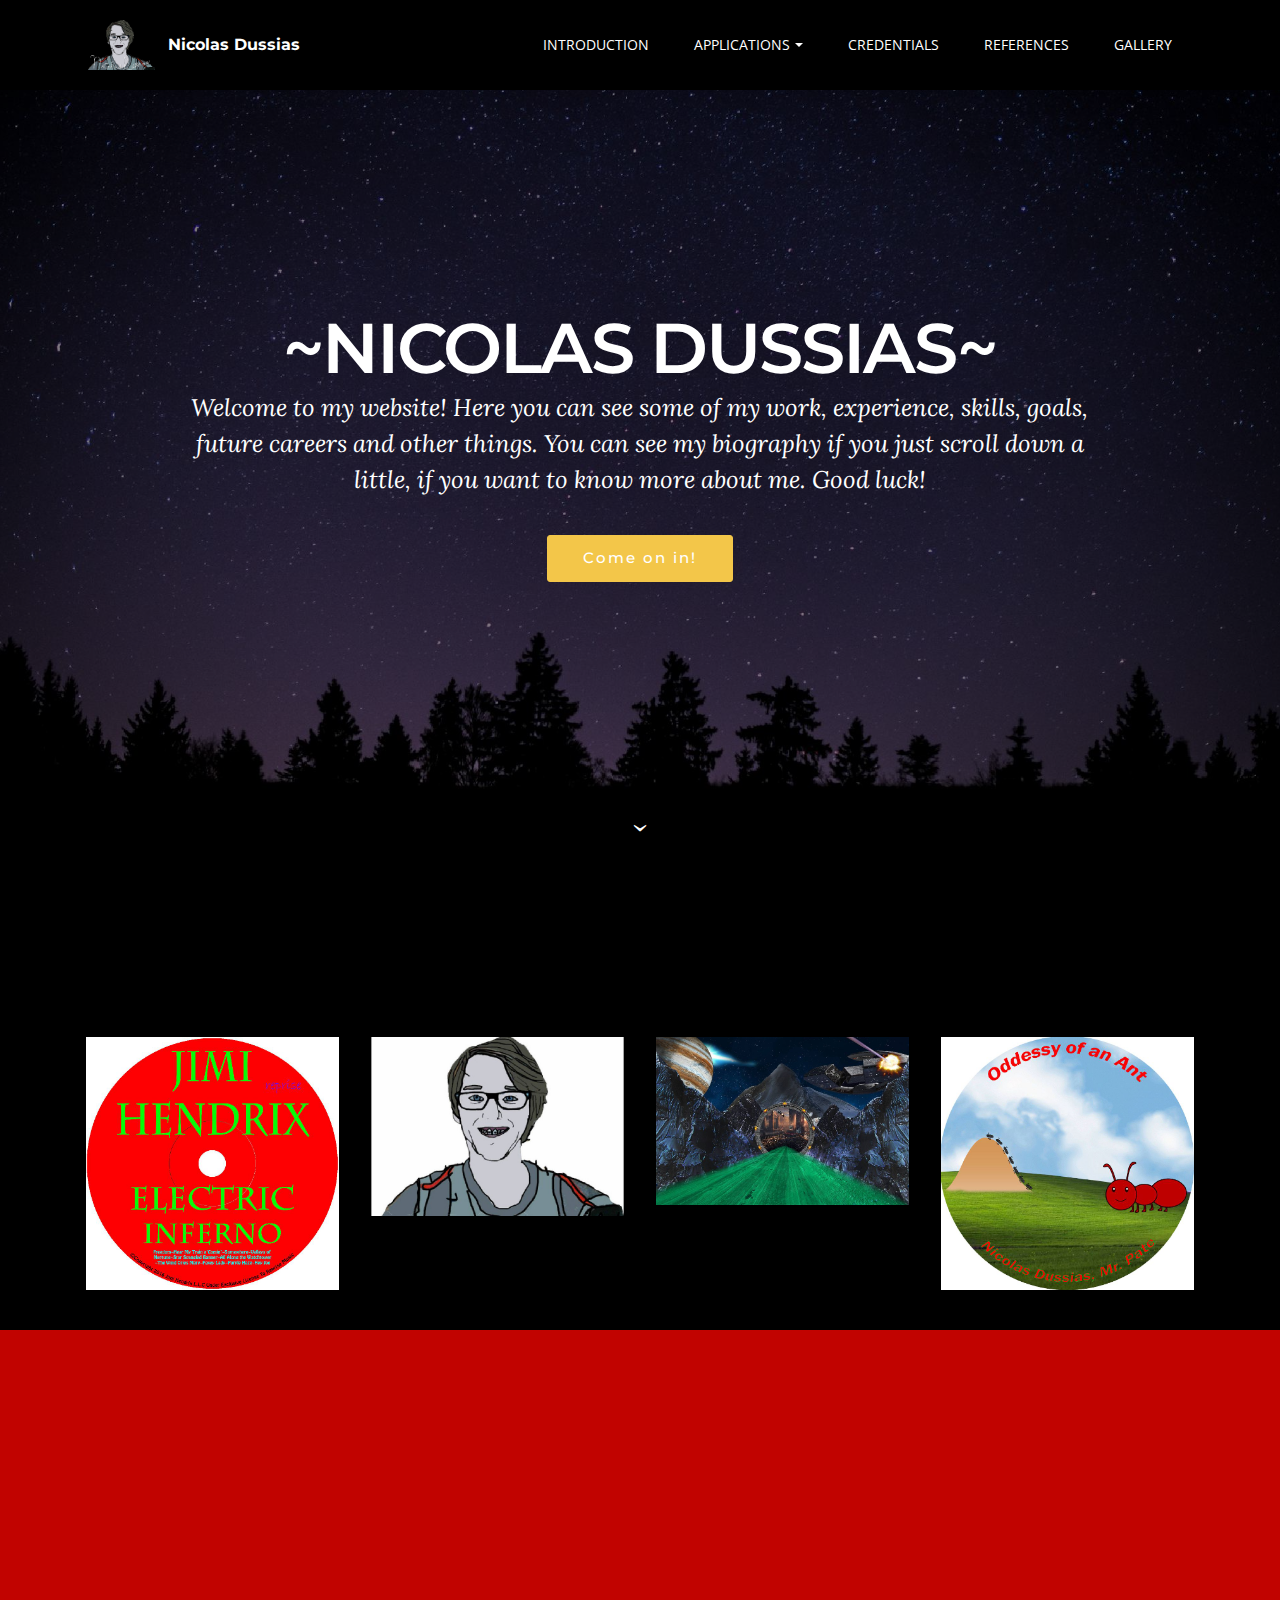
<file: index.html>
<!DOCTYPE html>
<html>
<head>
  <!-- Site made with Mobirise Website Builder v3.11.1, https://mobirise.com -->
  <meta charset="UTF-8">
  <meta http-equiv="X-UA-Compatible" content="IE=edge">
  <meta name="generator" content="Mobirise v3.11.1, mobirise.com">
  <meta name="viewport" content="width=device-width, initial-scale=1">
  <link rel="shortcut icon" href="assets/images/nicksketch-signature-180x1280.png" type="image/x-icon">
  <meta name="description" content="">
  
  <link rel="stylesheet" href="https://fonts.googleapis.com/css?family=Lora:400,700,400italic,700italic&amp;subset=latin">
  <link rel="stylesheet" href="https://fonts.googleapis.com/css?family=Montserrat:400,700">
  <link rel="stylesheet" href="https://fonts.googleapis.com/css?family=Raleway:100,100i,200,200i,300,300i,400,400i,500,500i,600,600i,700,700i,800,800i,900,900i">
  <link rel="stylesheet" href="assets/bootstrap-material-design-font/css/material.css">
  <link rel="stylesheet" href="assets/et-line-font-plugin/style.css">
  <link rel="stylesheet" href="assets/tether/tether.min.css">
  <link rel="stylesheet" href="assets/bootstrap/css/bootstrap.min.css">
  <link rel="stylesheet" href="assets/dropdown/css/style.css">
  <link rel="stylesheet" href="assets/animate.css/animate.min.css">
  <link rel="stylesheet" href="assets/socicon/css/styles.css">
  <link rel="stylesheet" href="assets/theme/css/style.css">
  <link rel="stylesheet" href="assets/mobirise-gallery/style.css">
  <link rel="stylesheet" href="assets/mobirise/css/mbr-additional.css" type="text/css">
  
  
  
</head>
<body>
<section id="menu-0">

    <nav class="navbar navbar-dropdown navbar-fixed-top">
        <div class="container">

            <div class="mbr-table">
                <div class="mbr-table-cell">

                    <div class="navbar-brand">
                        <a href="index.html" target="_blank" class="navbar-logo"><img src="assets/images/nicksketch-signature-180x1280.png" alt="Mobirise"></a>
                        <a class="navbar-caption" href="index.html">Nicolas Dussias</a>
                    </div>

                </div>
                <div class="mbr-table-cell">

                    <button class="navbar-toggler pull-xs-right hidden-md-up" type="button" data-toggle="collapse" data-target="#exCollapsingNavbar">
                        <div class="hamburger-icon"></div>
                    </button>

                    <ul class="nav-dropdown collapse pull-xs-right nav navbar-nav navbar-toggleable-sm" id="exCollapsingNavbar"><li class="nav-item"><a class="nav-link link" href="introduction.html" aria-expanded="false" target="_blank"><span style="font-weight: normal;">INTRODUCTION</span></a></li><li class="nav-item dropdown"><a class="nav-link link dropdown-toggle" href="Biography.html" aria-expanded="false" data-toggle="dropdown-submenu"><span style="font-weight: normal;">APPLICATIONS</span></a><div class="dropdown-menu"><a class="dropdown-item" href="photoshop.html">Photoshop</a><div class="dropdown"><a class="dropdown-item dropdown-toggle" href="premire.html" data-toggle="dropdown-submenu" aria-expanded="false">Premire</a><div class="dropdown-menu dropdown-submenu"><a class="dropdown-item" href="premire.html#header4-2p">Believer</a><a class="dropdown-item" href="premire.html#header4-2w">What Makes Me a Digital Artist</a><a class="dropdown-item" href="premire.html#header4-2x">A Thousand Million Reasons<br></a><a class="dropdown-item" href="premire.html#header4-3f">The Legend of the Rise of the Dawn of the Projects<br></a><a class="dropdown-item" href="premire.html#msg-box8-3h">May 31st Multi Media Night Intros<br></a><a class="dropdown-item" href="#"></a></div></div><a class="dropdown-item" href="illustrator.html">Illustrator</a><div class="dropdown"><a class="dropdown-item dropdown-toggle" href="photoshop.html" data-toggle="dropdown-submenu" aria-expanded="false">Office Suite</a><div class="dropdown-menu dropdown-submenu"><a class="dropdown-item" href="word.html">Word</a></div></div></div></li><li class="nav-item"><a class="nav-link link" href="biography.html" aria-expanded="false"><span style="font-weight: normal;">CREDENTIALS</span></a></li><li class="nav-item"><a class="nav-link link" href="biography.html" aria-expanded="false"><span style="font-weight: normal;">REFERENCES</span></a></li><li class="nav-item"><a class="nav-link link" href="gallery.html" aria-expanded="false"><span style="font-weight: normal;">GALLERY</span></a></li></ul>
                    <button hidden="" class="navbar-toggler navbar-close" type="button" data-toggle="collapse" data-target="#exCollapsingNavbar">
                        <div class="close-icon"></div>
                    </button>

                </div>
            </div>

        </div>
    </nav>

</section>

<section class="engine"><a rel="external" href="https://mobirise.com">Web Creator</a></section><section class="mbr-section mbr-section-hero mbr-section-full mbr-section-with-arrow mbr-after-navbar" id="header1-14" style="background-image: url(assets/images/mbr-2000x1333.jpg);">

    <div class="mbr-overlay" style="opacity: 0.5; background-color: rgb(0, 0, 0);"></div>

    <div class="mbr-table-cell">

        <div class="container">
            <div class="row">
                <div class="mbr-section col-md-10 col-md-offset-1 text-xs-center">

                    <h1 class="mbr-section-title display-1">~NICOLAS DUSSIAS~</h1>
                    <p class="mbr-section-lead lead">Welcome to my website! Here you can see some of my work, experience, skills, goals, future careers and other things. You can see my biography if you just scroll down a little, if you want to know more about me. Good luck!</p>
                    <div class="mbr-section-btn"><a class="btn btn-lg btn-warning" href="introduction.html">Come on in!</a> </div>
                </div>
            </div>
        </div>
    </div>

    <div class="mbr-arrow mbr-arrow-floating" aria-hidden="true"><a href="#header3-1m"><i class="mbr-arrow-icon"></i></a></div>

</section>

<section class="mbr-section mbr-section__container article" id="header3-1m" style="background-color: rgb(0, 0, 0); padding-top: 20px; padding-bottom: 20px;">
    <div class="container">
        <div class="row">
            <div class="col-xs-12">
                <h3 class="mbr-section-title display-2">The Mini Gallery</h3>
                <small class="mbr-section-subtitle"></small>
            </div>
        </div>
    </div>
</section>

<section class="mbr-gallery mbr-section mbr-section-nopadding mbr-slider-carousel" id="gallery3-1x" data-filter="false" style="background-color: rgb(0, 0, 0); padding-top: 1.5rem; padding-bottom: 1.5rem;">
    <!-- Filter -->
    

    <!-- Gallery -->
    <div class="mbr-gallery-row container">
        <div class=" mbr-gallery-layout-default">
            <div>
                <div>
                    <div class="mbr-gallery-item mbr-gallery-item__mobirise3 mbr-gallery-item--p1" data-tags="Awesome" data-video-url="false">
                        <div href="#lb-gallery3-1x" data-slide-to="0" data-toggle="modal">
                            
                            

                            <img alt="" src="assets/images/dvd-label-electric-inferno-2000x2000-800x800.jpg">
                            
                            <span class="icon-focus"></span>
                            
                        </div>
                    </div><div class="mbr-gallery-item mbr-gallery-item__mobirise3 mbr-gallery-item--p1" data-tags="Responsive" data-video-url="false">
                        <div href="#lb-gallery3-1x" data-slide-to="1" data-toggle="modal">
                            
                            

                            <img alt="" src="assets/images/nicksketch-2000x1417-800x566.jpg">
                            
                            <span class="icon-focus"></span>
                            
                        </div>
                    </div><div class="mbr-gallery-item mbr-gallery-item__mobirise3 mbr-gallery-item--p1" data-tags="Creative" data-video-url="false">
                        <div href="#lb-gallery3-1x" data-slide-to="2" data-toggle="modal">
                            
                            

                            <img alt="" src="assets/images/perspective-2000x1333-800x533.jpg">
                            
                            <span class="icon-focus"></span>
                            
                        </div>
                    </div><div class="mbr-gallery-item mbr-gallery-item__mobirise3 mbr-gallery-item--p1" data-tags="Awesome" data-video-url="false">
                        <div href="#lb-gallery3-1x" data-slide-to="3" data-toggle="modal">
                            
                            

                            <img alt="" src="assets/images/life-as-an-ant-nicolas-dussias-2000x2000-800x800.jpg">
                            
                            <span class="icon-focus"></span>
                            
                        </div>
                    </div>
                </div>
            </div>
            <div class="clearfix"></div>
        </div>
    </div>

    <!-- Lightbox -->
    <div data-app-prevent-settings="" class="mbr-slider modal fade carousel slide" tabindex="-1" data-keyboard="true" data-interval="false" id="lb-gallery3-1x">
        <div class="modal-dialog">
            <div class="modal-content">
                <div class="modal-body">
                    <ol class="carousel-indicators">
                        <li data-app-prevent-settings="" data-target="#lb-gallery3-1x" data-slide-to="0"></li><li data-app-prevent-settings="" data-target="#lb-gallery3-1x" data-slide-to="1"></li><li data-app-prevent-settings="" data-target="#lb-gallery3-1x" data-slide-to="2"></li><li data-app-prevent-settings="" data-target="#lb-gallery3-1x" class=" active" data-slide-to="3"></li>
                    </ol>
                    <div class="carousel-inner">
                        <div class="carousel-item">
                            <img alt="" src="assets/images/dvd-label-electric-inferno-2000x2000.jpg">
                        </div><div class="carousel-item">
                            <img alt="" src="assets/images/nicksketch-2000x1417.jpg">
                        </div><div class="carousel-item">
                            <img alt="" src="assets/images/perspective-2000x1333.jpg">
                        </div><div class="carousel-item active">
                            <img alt="" src="assets/images/life-as-an-ant-nicolas-dussias-2000x2000.jpg">
                        </div>
                    </div>
                    <a class="left carousel-control" role="button" data-slide="prev" href="#lb-gallery3-1x">
                        <span class="icon-prev" aria-hidden="true"></span>
                        <span class="sr-only">Previous</span>
                    </a>
                    <a class="right carousel-control" role="button" data-slide="next" href="#lb-gallery3-1x">
                        <span class="icon-next" aria-hidden="true"></span>
                        <span class="sr-only">Next</span>
                    </a>

                    <a class="close" href="#" role="button" data-dismiss="modal">
                        <span aria-hidden="true">×</span>
                        <span class="sr-only">Close</span>
                    </a>
                </div>
            </div>
        </div>
    </div>
</section>

<section class="mbr-section mbr-section-md-padding" id="social-buttons4-2f" style="background-color: rgb(193, 3, 0); padding-top: 90px; padding-bottom: 90px;">
    
    <div class="container">
        <div class="row">
            <div class="col-md-8 col-md-offset-2 text-xs-center">
                <h3 class="mbr-section-title display-2">My YouTube Channel</h3>
                <div>   <a class="btn btn-social" title="YouTube" target="_blank" href="https://www.youtube.com/channel/UCnui96NW5oWzLEfVQMjHiDw"><i class="socicon socicon-youtube"></i></a>       </div>
            </div>
        </div>
    </div>
</section>

<section class="mbr-section" id="msg-box5-2i" style="background-color: rgb(43, 6, 128); padding-top: 0px; padding-bottom: 0px;">

    
    <div class="container">
        <div class="row">
            <div class="mbr-table-md-up">

              <div class="mbr-table-cell mbr-right-padding-md-up mbr-valign-top col-md-7 image-size" style="width: 48%;">
                  <div class="mbr-figure"><img src="assets/images/adobe-premiere-graphic.gif"></div>
              </div>

              


              <div class="mbr-table-cell col-md-5 text-xs-center text-md-left content-size">
                  <h3 class="mbr-section-title display-2">Premire Videos</h3>
                  <div class="lead">

                    <p>These are all the Adobe Premire videos I've made so far.</p>

                  </div>

                  <div><a class="btn btn-primary" href="https://mobirise.com">MORE</a></div>
              </div>


              

            </div>
        </div>
    </div>

</section>

<section class="mbr-section article mbr-parallax-background" id="msg-box8-33" style="background-image: url(assets/images/mbr-2000x1206.jpg); padding-top: 120px; padding-bottom: 120px;">

    <div class="mbr-overlay" style="opacity: 0.5; background-color: rgb(34, 34, 34);">
    </div>
    <div class="container">
        <div class="row">
            <div class="col-md-8 col-md-offset-2 text-xs-center">
                <h3 class="mbr-section-title display-2">Take a look at the Gallery!</h3>
                <div class="lead"></div>
                <div><a class="btn btn-secondary" href="gallery.html">COME ON IN!</a></div>
            </div>
        </div>
    </div>

</section>

<section class="mbr-section mbr-section__container article" id="header3-35" style="background-color: rgb(0, 0, 0); padding-top: 20px; padding-bottom: 20px;">
    <div class="container">
        <div class="row">
            <div class="col-xs-12">
                <h3 class="mbr-section-title display-2">Take a walk in Adobe Park!</h3>
                <small class="mbr-section-subtitle"></small>
            </div>
        </div>
    </div>
</section>

<section class="mbr-section article mbr-parallax-background" id="msg-box8-36" style="background-image: url(assets/images/mbr-3-2000x1333.jpg); padding-top: 40px; padding-bottom: 40px;">

    
    <div class="container">
        <div class="row">
            <div class="col-md-8 col-md-offset-2 text-xs-center">
                <h3 class="mbr-section-title display-2">Photoshop</h3>
                <div class="lead"></div>
                <div><a class="btn btn-secondary" href="photoshop.html">LINK</a></div>
            </div>
        </div>
    </div>

</section>

<section class="mbr-section article mbr-parallax-background" id="msg-box8-37" style="background-image: url(assets/images/mbr-5-2000x1333.jpg); padding-top: 40px; padding-bottom: 40px;">

    
    <div class="container">
        <div class="row">
            <div class="col-md-8 col-md-offset-2 text-xs-center">
                <h3 class="mbr-section-title display-2">Illustrator</h3>
                <div class="lead"></div>
                <div><a class="btn btn-secondary" href="illustrator.html">LINK</a></div>
            </div>
        </div>
    </div>

</section>

<section class="mbr-section article mbr-parallax-background" id="msg-box8-38" style="background-image: url(assets/images/mbr-4-2000x1333.jpg); padding-top: 40px; padding-bottom: 40px;">

    
    <div class="container">
        <div class="row">
            <div class="col-md-8 col-md-offset-2 text-xs-center">
                <h3 class="mbr-section-title display-2">Premiere</h3>
                <div class="lead"></div>
                <div><a class="btn btn-secondary" href="premire.html">LINK</a></div>
            </div>
        </div>
    </div>

</section>

<section class="mbr-section mbr-section-md-padding mbr-footer footer1" id="contacts1-1v" style="background-color: rgb(0, 0, 0); padding-top: 30px; padding-bottom: 30px;">
    
    <div class="container">
        <div class="row">
            <div class="mbr-footer-content col-xs-12 col-md-3">
                <div><img src="assets/images/nicksketch-signature-128x90.png"></div>
            </div>
            <div class="mbr-footer-content col-xs-12 col-md-3">
                <p><font color="#7c7c7c" face="Montserrat, sans-serif" size="3"><span style="letter-spacing: -1px; line-height: 20px;"><strong>ADRESS:</strong></span></font><br><br>14974 SW 41st Lane<br>Miami, Florida 33185<br></p>
            </div>
            <div class="mbr-footer-content col-xs-12 col-md-3">
                <p><strong>Contacts</strong><br>EMAIL: ndussias@miamiartsstudio.com<br>CELL: 786-458-6948</p>
            </div>
            <div class="mbr-footer-content col-xs-12 col-md-3">
                <p><strong>Links</strong><br>School Website<br>Class Website<br><br></p>
            </div>

        </div>
    </div>
</section>


  <script src="assets/web/assets/jquery/jquery.min.js"></script>
  <script src="assets/tether/tether.min.js"></script>
  <script src="assets/bootstrap/js/bootstrap.min.js"></script>
  <script src="assets/smooth-scroll/SmoothScroll.js"></script>
  <script src="assets/dropdown/js/script.min.js"></script>
  <script src="assets/touchSwipe/jquery.touchSwipe.min.js"></script>
  <script src="assets/viewportChecker/jquery.viewportchecker.js"></script>
  <script src="assets/masonry/masonry.pkgd.min.js"></script>
  <script src="assets/imagesloaded/imagesloaded.pkgd.min.js"></script>
  <script src="assets/bootstrap-carousel-swipe/bootstrap-carousel-swipe.js"></script>
  <script src="assets/jarallax/jarallax.js"></script>
  <script src="assets/theme/js/script.js"></script>
  <script src="assets/mobirise-gallery/player.min.js"></script>
  <script src="assets/mobirise-gallery/script.js"></script>
  
  
  <input name="animation" type="hidden">
  </body>
</html>
</file>
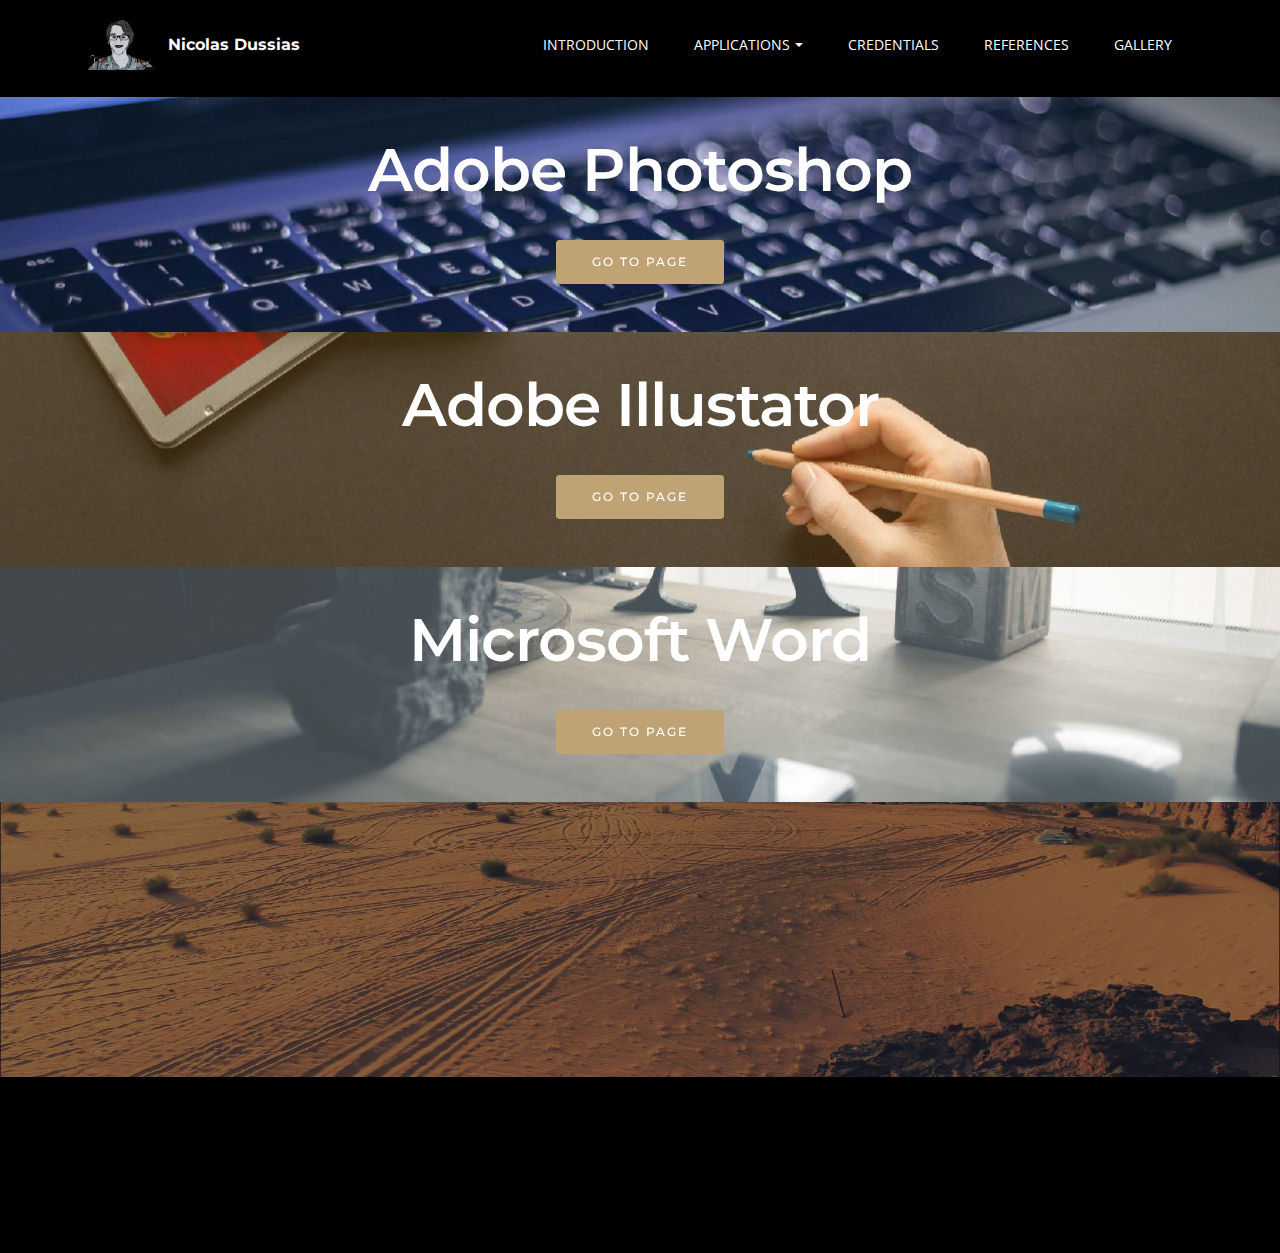
<file: applications.html>
<!DOCTYPE html>
<html>
<head>
  <!-- Site made with Mobirise Website Builder v3.11.1, https://mobirise.com -->
  <meta charset="UTF-8">
  <meta http-equiv="X-UA-Compatible" content="IE=edge">
  <meta name="generator" content="Mobirise v3.11.1, mobirise.com">
  <meta name="viewport" content="width=device-width, initial-scale=1">
  <link rel="shortcut icon" href="assets/images/nicksketch-signature-180x1280.png" type="image/x-icon">
  <meta name="description" content="Website Creator Description">
  <title>Website Creator Title</title>
  <link rel="stylesheet" href="https://fonts.googleapis.com/css?family=Lora:400,700,400italic,700italic&amp;subset=latin">
  <link rel="stylesheet" href="https://fonts.googleapis.com/css?family=Montserrat:400,700">
  <link rel="stylesheet" href="https://fonts.googleapis.com/css?family=Raleway:100,100i,200,200i,300,300i,400,400i,500,500i,600,600i,700,700i,800,800i,900,900i">
  <link rel="stylesheet" href="assets/bootstrap-material-design-font/css/material.css">
  <link rel="stylesheet" href="assets/tether/tether.min.css">
  <link rel="stylesheet" href="assets/bootstrap/css/bootstrap.min.css">
  <link rel="stylesheet" href="assets/animate.css/animate.min.css">
  <link rel="stylesheet" href="assets/dropdown/css/style.css">
  <link rel="stylesheet" href="assets/theme/css/style.css">
  <link rel="stylesheet" href="assets/mobirise/css/mbr-additional.css" type="text/css">
  
  
  
</head>
<body>
<section id="menu-27">

    <nav class="navbar navbar-dropdown navbar-fixed-top">
        <div class="container">

            <div class="mbr-table">
                <div class="mbr-table-cell">

                    <div class="navbar-brand">
                        <a href="https://mobirise.com" class="navbar-logo"><img src="assets/images/nicksketch-signature-180x128.png" alt="Mobirise"></a>
                        <a class="navbar-caption" href="index.html">Nicolas Dussias</a>
                    </div>

                </div>
                <div class="mbr-table-cell">

                    <button class="navbar-toggler pull-xs-right hidden-md-up" type="button" data-toggle="collapse" data-target="#exCollapsingNavbar">
                        <div class="hamburger-icon"></div>
                    </button>

                    <ul class="nav-dropdown collapse pull-xs-right nav navbar-nav navbar-toggleable-sm" id="exCollapsingNavbar"><li class="nav-item"><a class="nav-link link" href="introduction.html" aria-expanded="false" target="_blank"><span style="font-weight: normal;">INTRODUCTION</span></a></li><li class="nav-item dropdown"><a class="nav-link link dropdown-toggle" href="Biography.html" aria-expanded="false" data-toggle="dropdown-submenu"><span style="font-weight: normal;">APPLICATIONS</span></a><div class="dropdown-menu"><a class="dropdown-item" href="photoshop.html">Photoshop</a><a class="dropdown-item" href="illustrator.html">Illustrator</a><div class="dropdown"><a class="dropdown-item dropdown-toggle" href="photoshop.html" data-toggle="dropdown-submenu" aria-expanded="false">Office Suite</a><div class="dropdown-menu dropdown-submenu"><a class="dropdown-item" href="word.html">Word</a></div></div></div></li><li class="nav-item"><a class="nav-link link" href="biography.html" aria-expanded="false"><span style="font-weight: normal;">CREDENTIALS</span></a></li><li class="nav-item"><a class="nav-link link" href="biography.html" aria-expanded="false"><span style="font-weight: normal;">REFERENCES</span></a></li><li class="nav-item"><a class="nav-link link" href="gallery.html" aria-expanded="false"><span style="font-weight: normal;">GALLERY</span></a></li></ul>
                    <button hidden="" class="navbar-toggler navbar-close" type="button" data-toggle="collapse" data-target="#exCollapsingNavbar">
                        <div class="close-icon"></div>
                    </button>

                </div>
            </div>

        </div>
    </nav>

</section>

<section class="engine"><a rel="external" href="https://mobirise.com">Mobirise Web Site Builder</a></section><section class="mbr-section mbr-section__container article mbr-after-navbar" id="header3-2a" style="background-color: rgb(0, 0, 0); padding-top: 20px; padding-bottom: 20px;">
    <div class="container">
        <div class="row">
            <div class="col-xs-12">
                <h3 class="mbr-section-title display-2">Applications</h3>
                <small class="mbr-section-subtitle"></small>
            </div>
        </div>
    </div>
</section>

<section class="mbr-section article mbr-parallax-background" id="msg-box8-2b" style="background-image: url(assets/images/mbr-3-2000x13336.jpg); padding-top: 40px; padding-bottom: 40px;">

    <div class="mbr-overlay" style="opacity: 0.2; background-color: rgb(41, 105, 176);">
    </div>
    <div class="container">
        <div class="row">
            <div class="col-md-8 col-md-offset-2 text-xs-center">
                <h3 class="mbr-section-title display-2">Adobe Photoshop</h3>
                
                <div><a class="btn btn-primary" href="photoshop.html">GO TO PAGE</a></div>
            </div>
        </div>
    </div>

</section>

<section class="mbr-section article mbr-parallax-background" id="msg-box8-2c" style="background-image: url(assets/images/mbr-5-2000x13337.jpg); padding-top: 40px; padding-bottom: 40px;">

    <div class="mbr-overlay" style="opacity: 0.2; background-color: rgb(250, 175, 64);">
    </div>
    <div class="container">
        <div class="row">
            <div class="col-md-8 col-md-offset-2 text-xs-center">
                <h3 class="mbr-section-title display-2">Adobe Illustator</h3>
                <div class="lead"></div>
                <div><a class="btn btn-primary" href="illustrator.html">GO TO PAGE</a></div>
            </div>
        </div>
    </div>

</section>

<section class="mbr-section article mbr-parallax-background" id="msg-box8-2d" style="background-image: url(assets/images/mbr-7-2000x13338.jpg); padding-top: 40px; padding-bottom: 40px;">

    <div class="mbr-overlay" style="opacity: 0.2; background-color: rgb(255, 255, 255);">
    </div>
    <div class="container">
        <div class="row">
            <div class="col-md-8 col-md-offset-2 text-xs-center">
                <h3 class="mbr-section-title display-2">Microsoft Word</h3>
                <div class="lead"></div>
                <div><a class="btn btn-primary" href="word.html">GO TO PAGE</a></div>
            </div>
        </div>
    </div>

</section>

<section class="mbr-section article mbr-parallax-background" id="msg-box8-2v" style="background-image: url(assets/images/desert.jpg); padding-top: 80px; padding-bottom: 40px;">

    <div class="mbr-overlay" style="opacity: 0.5; background-color: rgb(34, 34, 34);">
    </div>
    <div class="container">
        <div class="row">
            <div class="col-md-8 col-md-offset-2 text-xs-center">
                <h3 class="mbr-section-title display-2">Adobe Premire</h3>
                <div class="lead"></div>
                <div><a class="btn btn-secondary" href="premire.html">GO TO PAGE</a></div>
            </div>
        </div>
    </div>

</section>

<section class="mbr-section mbr-section-md-padding mbr-footer footer1" id="contacts1-1v" style="background-color: rgb(0, 0, 0); padding-top: 30px; padding-bottom: 30px;">
    
    <div class="container">
        <div class="row">
            <div class="mbr-footer-content col-xs-12 col-md-3">
                <div><img src="assets/images/nicksketch-signature-128x90.png"></div>
            </div>
            <div class="mbr-footer-content col-xs-12 col-md-3">
                <p><font color="#7c7c7c" face="Montserrat, sans-serif" size="3"><span style="letter-spacing: -1px; line-height: 20px;"><strong>ADRESS:</strong></span></font><br><br>14974 SW 41st Lane<br>Miami, Florida 33185<br></p>
            </div>
            <div class="mbr-footer-content col-xs-12 col-md-3">
                <p><strong>Contacts</strong><br>EMAIL: ndussias@miamiartsstudio.com<br>CELL: 786-458-6948</p>
            </div>
            <div class="mbr-footer-content col-xs-12 col-md-3">
                <p><strong>Links</strong><br>School Website<br>Class Website<br><br></p>
            </div>

        </div>
    </div>
</section>


  <script src="assets/web/assets/jquery/jquery.min.js"></script>
  <script src="assets/tether/tether.min.js"></script>
  <script src="assets/bootstrap/js/bootstrap.min.js"></script>
  <script src="assets/smooth-scroll/SmoothScroll.js"></script>
  <script src="assets/viewportChecker/jquery.viewportchecker.js"></script>
  <script src="assets/dropdown/js/script.min.js"></script>
  <script src="assets/touchSwipe/jquery.touchSwipe.min.js"></script>
  <script src="assets/jarallax/jarallax.js"></script>
  <script src="assets/theme/js/script.js"></script>
  
  
  <input name="animation" type="hidden">
  </body>
</html>
</file>
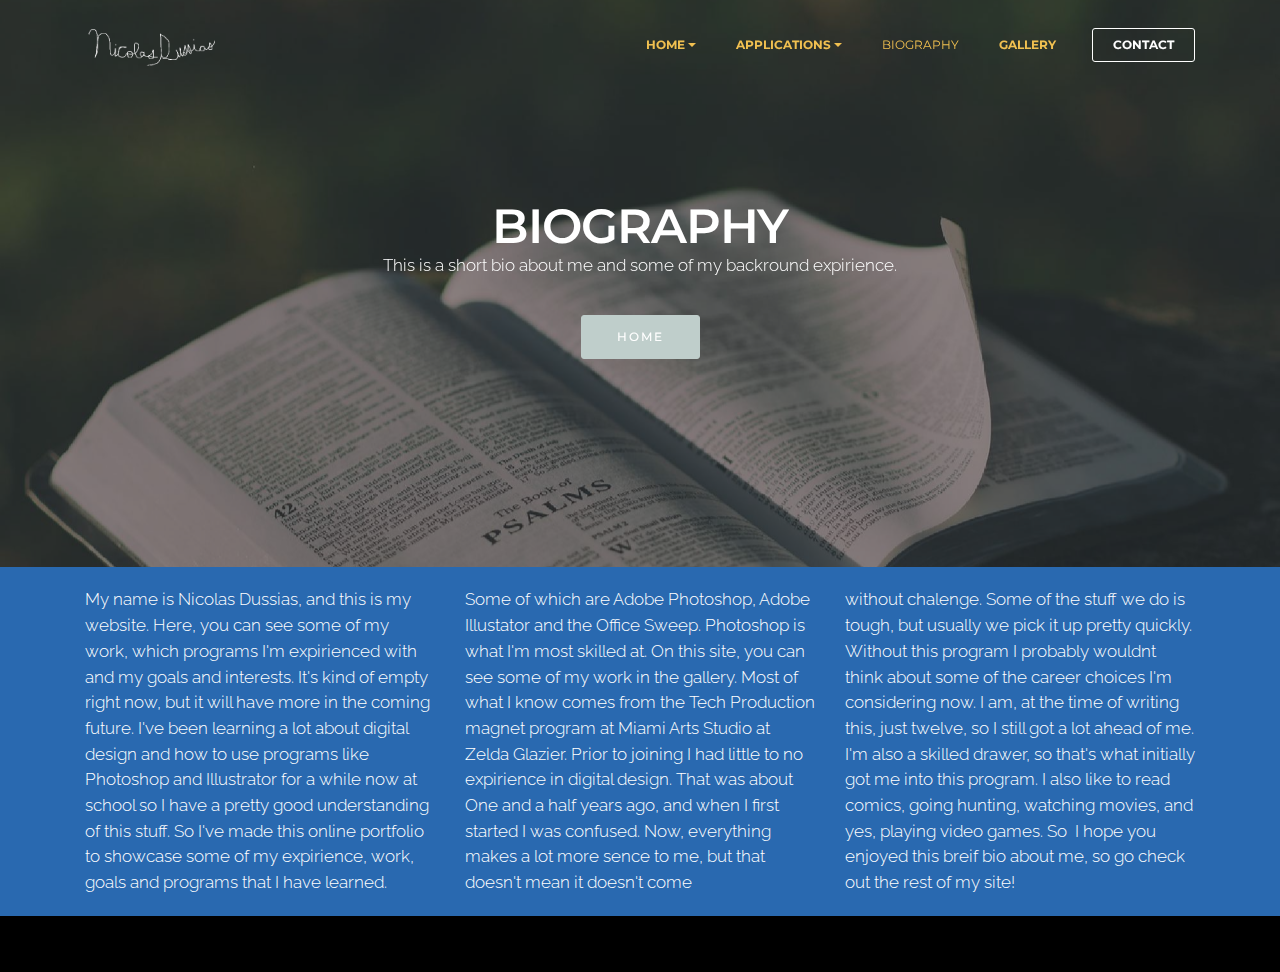
<file: Biography.html>
<!DOCTYPE html>
<html>
<head>
  <!-- Site made with Mobirise Website Builder v3.11.1, https://mobirise.com -->
  <meta charset="UTF-8">
  <meta http-equiv="X-UA-Compatible" content="IE=edge">
  <meta name="generator" content="Mobirise v3.11.1, mobirise.com">
  <meta name="viewport" content="width=device-width, initial-scale=1">
  <link rel="shortcut icon" href="assets/images/signature-384x128.jpg" type="image/x-icon">
  <meta name="description" content="Web Site Maker Description">
  <title>Web Site Maker Title</title>
  <link rel="stylesheet" href="https://fonts.googleapis.com/css?family=Lora:400,700,400italic,700italic&amp;subset=latin">
  <link rel="stylesheet" href="https://fonts.googleapis.com/css?family=Montserrat:400,700">
  <link rel="stylesheet" href="https://fonts.googleapis.com/css?family=Raleway:100,100i,200,200i,300,300i,400,400i,500,500i,600,600i,700,700i,800,800i,900,900i">
  <link rel="stylesheet" href="assets/bootstrap-material-design-font/css/material.css">
  <link rel="stylesheet" href="assets/tether/tether.min.css">
  <link rel="stylesheet" href="assets/bootstrap/css/bootstrap.min.css">
  <link rel="stylesheet" href="assets/animate.css/animate.min.css">
  <link rel="stylesheet" href="assets/dropdown/css/style.css">
  <link rel="stylesheet" href="assets/theme/css/style.css">
  <link rel="stylesheet" href="assets/mobirise/css/mbr-additional.css" type="text/css">
  
  
  
</head>
<body>
<section id="menu-v">

    <nav class="navbar navbar-dropdown navbar-fixed-top">
        <div class="container">

            <div class="mbr-table">
                <div class="mbr-table-cell">

                    <div class="navbar-brand">
                        <a href="https://mobirise.com" class="navbar-logo"><img src="assets/images/signature-384x128-46.png" alt="Mobirise"></a>
                        
                    </div>

                </div>
                <div class="mbr-table-cell">

                    <button class="navbar-toggler pull-xs-right hidden-md-up" type="button" data-toggle="collapse" data-target="#exCollapsingNavbar">
                        <div class="hamburger-icon"></div>
                    </button>

                    <ul class="nav-dropdown collapse pull-xs-right nav navbar-nav navbar-toggleable-sm" id="exCollapsingNavbar"><li class="nav-item dropdown"><a class="nav-link link dropdown-toggle" href="Home.html" data-toggle="dropdown-submenu" aria-expanded="false">HOME</a><div class="dropdown-menu"><a class="dropdown-item" href="Home.html#header3-3">BIOGRAPHY</a><a class="dropdown-item" href="Home.html#features6-1">GOALS AND FUTURE CAREERS</a><a class="dropdown-item" href="Home.html#features4-2">PROGRAMS</a></div></li><li class="nav-item dropdown"><a class="nav-link link dropdown-toggle" href="https://mobirise.com/" aria-expanded="false" data-toggle="dropdown-submenu">APPLICATIONS</a><div class="dropdown-menu"><a class="dropdown-item" href="Adobe Photoshop.html">Adobe Photoshop</a><a class="dropdown-item" href="Adobe Illustrator.html">Adobe Illustrator</a><div class="dropdown"><a class="dropdown-item dropdown-toggle" href="#" data-toggle="dropdown-submenu" aria-expanded="false">Office Sweep</a><div class="dropdown-menu dropdown-submenu"><div class="dropdown"><a class="dropdown-item dropdown-toggle" href="Microsoft Word.html" data-toggle="dropdown-submenu" aria-expanded="false">Microsoft Word</a><div class="dropdown-menu dropdown-submenu"><div class="dropdown"><a class="dropdown-item dropdown-toggle" href="#" data-toggle="dropdown-submenu" aria-expanded="false">DiscussITs</a><div class="dropdown-menu dropdown-submenu"><a class="dropdown-item" href="#">DiscussIT 6</a></div></div></div></div><a class="dropdown-item" href="Powerpoint.html">Microsoft Powerpoint</a></div></div></div></li><li class="nav-item"><a class="nav-link link" href="Biography.html" aria-expanded="false"><span style="font-weight: normal;">BIOGRAPHY</span></a></li><li class="nav-item dropdown"><a class="nav-link link" href="Gallery.html" aria-expanded="false">GALLERY</a></li><li class="nav-item nav-btn"><a class="nav-link btn btn-white btn-white-outline" href="Contacts.html">CONTACT</a></li></ul>
                    <button hidden="" class="navbar-toggler navbar-close" type="button" data-toggle="collapse" data-target="#exCollapsingNavbar">
                        <div class="close-icon"></div>
                    </button>

                </div>
            </div>

        </div>
    </nav>

</section>

<section class="engine"><a rel="external" href="https://mobirise.com">Mobirise Web Creator</a></section><section class="mbr-section article mbr-parallax-background mbr-after-navbar" id="msg-box8-x" style="background-image: url(assets/images/mbr-2000x1502.jpg); padding-top: 200px; padding-bottom: 200px;">

    <div class="mbr-overlay" style="opacity: 0.5; background-color: rgb(34, 34, 34);">
    </div>
    <div class="container">
        <div class="row">
            <div class="col-md-8 col-md-offset-2 text-xs-center">
                <h3 class="mbr-section-title display-2">BIOGRAPHY</h3>
                <div class="lead">This is a short bio about me and some of my backround expirience.</div>
                <div><a class="btn btn-secondary" href="Home.html">HOME</a></div>
            </div>
        </div>
    </div>

</section>

<section class="mbr-section article mbr-section__container" id="content7-y" style="background-color: rgb(41, 105, 176); padding-top: 20px; padding-bottom: 20px;">

    <div class="container">
        <div class="row">
            <div class="col-xs-12 col-md-4 lead"><p>My name is Nicolas Dussias, and this is my website. Here, you can see some of my work, which programs I'm expirienced with and my goals and interests. It's kind of empty right now, but it will have more in the coming future. I've been learning a lot about digital design and how to use programs like Photoshop and Illustrator for a while now at school so I have a pretty good understanding of this stuff. So I've made this online portfolio to showcase some of my expirience, work, goals and programs that I have learned.</p></div>
            <div class="col-xs-12 col-md-4 lead">Some of which are Adobe Photoshop, Adobe Illustator and the Office Sweep. Photoshop is what I'm most skilled at. On this site, you can see some of my work in the gallery. Most of what I know comes from the Tech Production magnet program at Miami Arts Studio at Zelda Glazier. Prior to joining I had little to no expirience in digital design. That was about One and a half years ago, and when I first started I was confused. Now, everything makes a lot more sence to me, but that doesn't mean it doesn't come&nbsp;</div>
            <div class="col-xs-12 col-md-4 lead">without chalenge. Some of the stuff we do is tough, but usually we pick it up pretty quickly. Without this program I probably wouldnt think about some of the career choices I'm considering now. I am, at the time of writing this, just twelve, so I still got a lot ahead of me. I'm also a skilled drawer, so that's what initially got me into this program. I also like to read comics, going hunting, watching movies, and yes, playing video games. So &nbsp;I hope you enjoyed this breif bio about me, so go check out the rest of my site!</div>
        </div>
    </div>

</section>

<footer class="mbr-small-footer mbr-section mbr-section-nopadding" id="footer1-w" style="background-color: rgb(0, 0, 0); padding-top: 1.75rem; padding-bottom: 1.75rem;">
    
    <div class="container">
        <p class="text-xs-center"></p>
    </div>
</footer>


  <script src="assets/web/assets/jquery/jquery.min.js"></script>
  <script src="assets/tether/tether.min.js"></script>
  <script src="assets/bootstrap/js/bootstrap.min.js"></script>
  <script src="assets/smooth-scroll/SmoothScroll.js"></script>
  <script src="assets/jarallax/jarallax.js"></script>
  <script src="assets/viewportChecker/jquery.viewportchecker.js"></script>
  <script src="assets/dropdown/js/script.min.js"></script>
  <script src="assets/touchSwipe/jquery.touchSwipe.min.js"></script>
  <script src="assets/theme/js/script.js"></script>
  
  
  <input name="animation" type="hidden">
  </body>
</html>
</file>
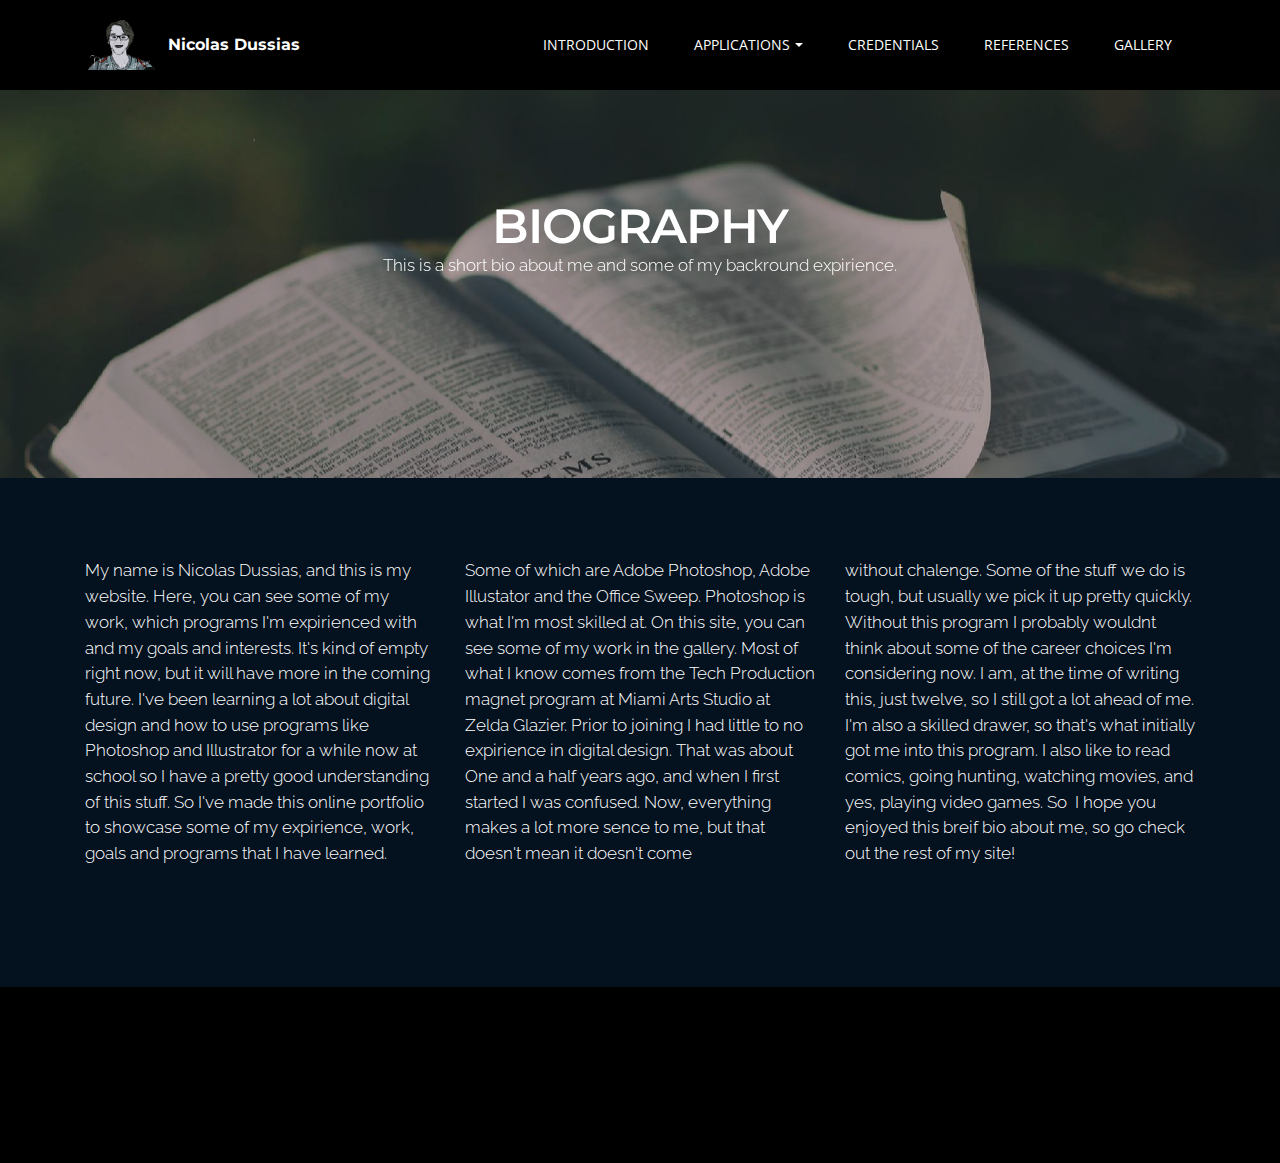
<file: biography.html>
<!DOCTYPE html>
<html>
<head>
  <!-- Site made with Mobirise Website Builder v3.11.1, https://mobirise.com -->
  <meta charset="UTF-8">
  <meta http-equiv="X-UA-Compatible" content="IE=edge">
  <meta name="generator" content="Mobirise v3.11.1, mobirise.com">
  <meta name="viewport" content="width=device-width, initial-scale=1">
  <link rel="shortcut icon" href="assets/images/nicksketch-signature-180x1280.png" type="image/x-icon">
  <meta name="description" content="Web Site Maker Description">
  <title>Web Site Maker Title</title>
  <link rel="stylesheet" href="https://fonts.googleapis.com/css?family=Lora:400,700,400italic,700italic&amp;subset=latin">
  <link rel="stylesheet" href="https://fonts.googleapis.com/css?family=Montserrat:400,700">
  <link rel="stylesheet" href="https://fonts.googleapis.com/css?family=Raleway:100,100i,200,200i,300,300i,400,400i,500,500i,600,600i,700,700i,800,800i,900,900i">
  <link rel="stylesheet" href="assets/bootstrap-material-design-font/css/material.css">
  <link rel="stylesheet" href="assets/tether/tether.min.css">
  <link rel="stylesheet" href="assets/bootstrap/css/bootstrap.min.css">
  <link rel="stylesheet" href="assets/dropdown/css/style.css">
  <link rel="stylesheet" href="assets/animate.css/animate.min.css">
  <link rel="stylesheet" href="assets/theme/css/style.css">
  <link rel="stylesheet" href="assets/mobirise/css/mbr-additional.css" type="text/css">
  
  
  
</head>
<body>
<section id="menu-15">

    <nav class="navbar navbar-dropdown navbar-fixed-top">
        <div class="container">

            <div class="mbr-table">
                <div class="mbr-table-cell">

                    <div class="navbar-brand">
                        <a href="Home.html" class="navbar-logo"><img src="assets/images/nicksketch-signature-180x128.png" alt="Mobirise"></a>
                        <a class="navbar-caption" href="index.html">Nicolas Dussias</a>
                    </div>

                </div>
                <div class="mbr-table-cell">

                    <button class="navbar-toggler pull-xs-right hidden-md-up" type="button" data-toggle="collapse" data-target="#exCollapsingNavbar">
                        <div class="hamburger-icon"></div>
                    </button>

                    <ul class="nav-dropdown collapse pull-xs-right nav navbar-nav navbar-toggleable-sm" id="exCollapsingNavbar"><li class="nav-item"><a class="nav-link link" href="introduction.html" aria-expanded="false" target="_blank"><span style="font-weight: normal;">INTRODUCTION</span></a></li><li class="nav-item dropdown"><a class="nav-link link dropdown-toggle" href="Biography.html" aria-expanded="false" data-toggle="dropdown-submenu"><span style="font-weight: normal;">APPLICATIONS</span></a><div class="dropdown-menu"><a class="dropdown-item" href="photoshop.html">Photoshop</a><a class="dropdown-item" href="illustrator.html">Illustrator</a><div class="dropdown"><a class="dropdown-item dropdown-toggle" href="photoshop.html" data-toggle="dropdown-submenu" aria-expanded="false">Office Suite</a><div class="dropdown-menu dropdown-submenu"><a class="dropdown-item" href="word.html">Word</a></div></div></div></li><li class="nav-item"><a class="nav-link link" href="biography.html" aria-expanded="false"><span style="font-weight: normal;">CREDENTIALS</span></a></li><li class="nav-item"><a class="nav-link link" href="biography.html" aria-expanded="false"><span style="font-weight: normal;">REFERENCES</span></a></li><li class="nav-item"><a class="nav-link link" href="gallery.html" aria-expanded="false"><span style="font-weight: normal;">GALLERY</span></a></li></ul>
                    <button hidden="" class="navbar-toggler navbar-close" type="button" data-toggle="collapse" data-target="#exCollapsingNavbar">
                        <div class="close-icon"></div>
                    </button>

                </div>
            </div>

        </div>
    </nav>

</section>

<section class="engine"><a rel="external" href="https://mobirise.com">https://mobirise.com/</a></section><section class="mbr-section article mbr-parallax-background mbr-after-navbar" id="msg-box8-x" style="background-image: url(assets/images/mbr-2000x1502.jpg); padding-top: 200px; padding-bottom: 200px;">

    <div class="mbr-overlay" style="opacity: 0.3; background-color: rgb(0, 0, 0);">
    </div>
    <div class="container">
        <div class="row">
            <div class="col-md-8 col-md-offset-2 text-xs-center">
                <h3 class="mbr-section-title display-2">BIOGRAPHY</h3>
                <div class="lead">This is a short bio about me and some of my backround expirience.</div>
                
            </div>
        </div>
    </div>

</section>

<section class="mbr-section article mbr-section__container" id="content7-y" style="background-color: rgb(4, 17, 30); padding-top: 80px; padding-bottom: 120px;">

    <div class="container">
        <div class="row">
            <div class="col-xs-12 col-md-4 lead"><p>My name is Nicolas Dussias, and this is my website. Here, you can see some of my work, which programs I'm expirienced with and my goals and interests. It's kind of empty right now, but it will have more in the coming future. I've been learning a lot about digital design and how to use programs like Photoshop and Illustrator for a while now at school so I have a pretty good understanding of this stuff. So I've made this online portfolio to showcase some of my expirience, work, goals and programs that I have learned.</p></div>
            <div class="col-xs-12 col-md-4 lead">Some of which are Adobe Photoshop, Adobe Illustator and the Office Sweep. Photoshop is what I'm most skilled at. On this site, you can see some of my work in the gallery. Most of what I know comes from the Tech Production magnet program at Miami Arts Studio at Zelda Glazier. Prior to joining I had little to no expirience in digital design. That was about One and a half years ago, and when I first started I was confused. Now, everything makes a lot more sence to me, but that doesn't mean it doesn't come&nbsp;</div>
            <div class="col-xs-12 col-md-4 lead">without chalenge. Some of the stuff we do is tough, but usually we pick it up pretty quickly. Without this program I probably wouldnt think about some of the career choices I'm considering now. I am, at the time of writing this, just twelve, so I still got a lot ahead of me. I'm also a skilled drawer, so that's what initially got me into this program. I also like to read comics, going hunting, watching movies, and yes, playing video games. So &nbsp;I hope you enjoyed this breif bio about me, so go check out the rest of my site!</div>
        </div>
    </div>

</section>

<section class="mbr-section mbr-section-md-padding mbr-footer footer1" id="contacts1-1v" style="background-color: rgb(0, 0, 0); padding-top: 30px; padding-bottom: 30px;">
    
    <div class="container">
        <div class="row">
            <div class="mbr-footer-content col-xs-12 col-md-3">
                <div><img src="assets/images/nicksketch-signature-128x90.png"></div>
            </div>
            <div class="mbr-footer-content col-xs-12 col-md-3">
                <p><font color="#7c7c7c" face="Montserrat, sans-serif" size="3"><span style="letter-spacing: -1px; line-height: 20px;"><strong>ADRESS:</strong></span></font><br><br>14974 SW 41st Lane<br>Miami, Florida 33185<br></p>
            </div>
            <div class="mbr-footer-content col-xs-12 col-md-3">
                <p><strong>Contacts</strong><br>EMAIL: ndussias@miamiartsstudio.com<br>CELL: 786-458-6948</p>
            </div>
            <div class="mbr-footer-content col-xs-12 col-md-3">
                <p><strong>Links</strong><br>School Website<br>Class Website<br><br></p>
            </div>

        </div>
    </div>
</section>


  <script src="assets/web/assets/jquery/jquery.min.js"></script>
  <script src="assets/tether/tether.min.js"></script>
  <script src="assets/bootstrap/js/bootstrap.min.js"></script>
  <script src="assets/smooth-scroll/SmoothScroll.js"></script>
  <script src="assets/dropdown/js/script.min.js"></script>
  <script src="assets/touchSwipe/jquery.touchSwipe.min.js"></script>
  <script src="assets/viewportChecker/jquery.viewportchecker.js"></script>
  <script src="assets/jarallax/jarallax.js"></script>
  <script src="assets/theme/js/script.js"></script>
  
  
  <input name="animation" type="hidden">
  </body>
</html>
</file>
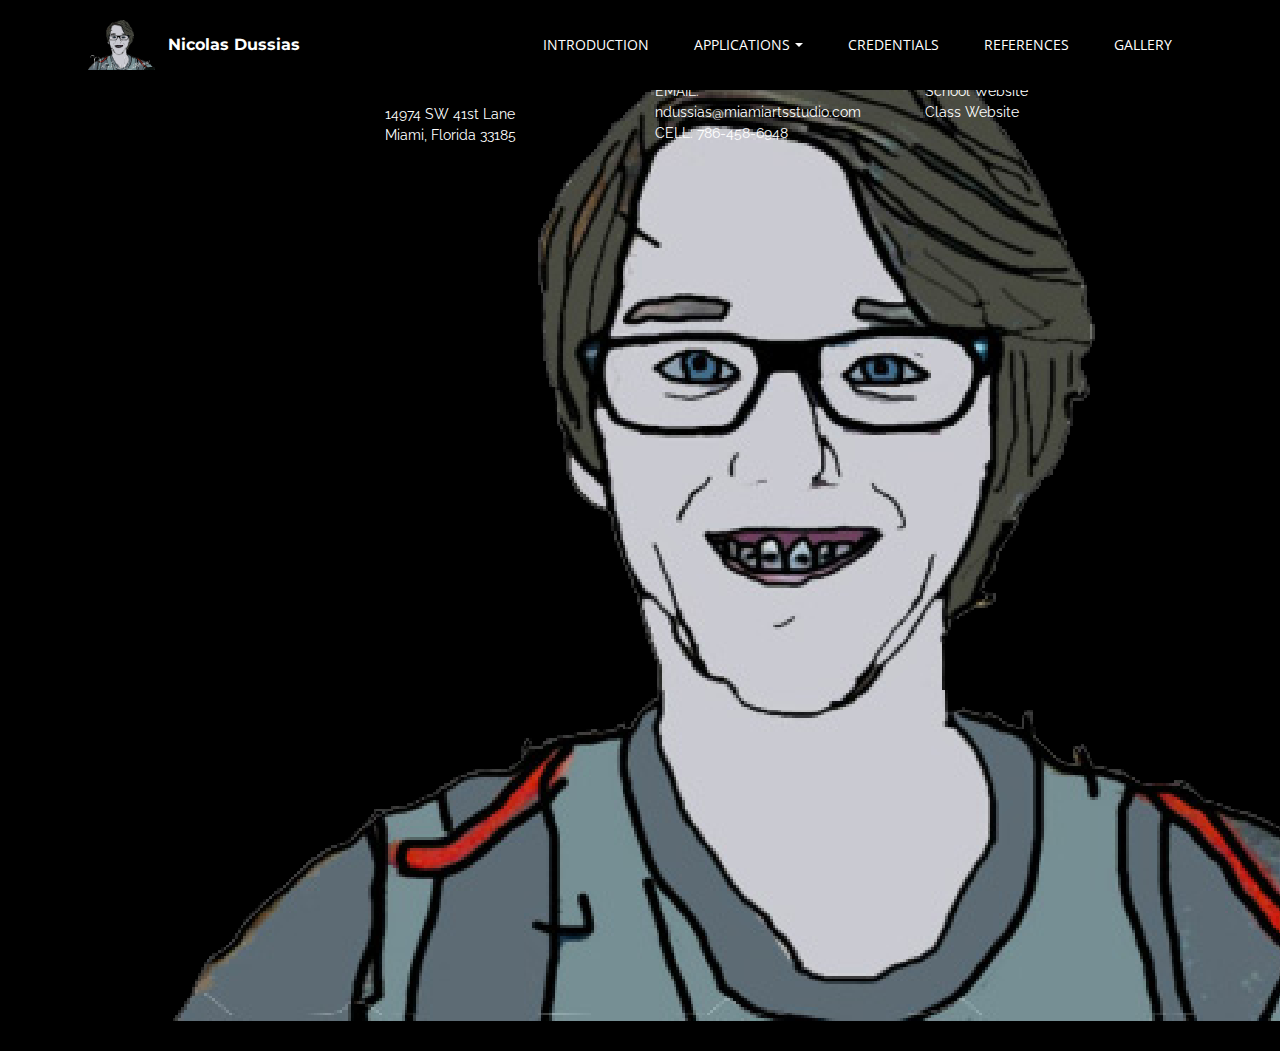
<file: contacts.html>
<!DOCTYPE html>
<html>
<head>
  <!-- Site made with Mobirise Website Builder v3.11.1, https://mobirise.com -->
  <meta charset="UTF-8">
  <meta http-equiv="X-UA-Compatible" content="IE=edge">
  <meta name="generator" content="Mobirise v3.11.1, mobirise.com">
  <meta name="viewport" content="width=device-width, initial-scale=1">
  <link rel="shortcut icon" href="assets/images/nicksketch-signature-180x1280.png" type="image/x-icon">
  <meta name="description" content="Web Builder Description">
  <title>Web Builder Title</title>
  <link rel="stylesheet" href="https://fonts.googleapis.com/css?family=Lora:400,700,400italic,700italic&amp;subset=latin">
  <link rel="stylesheet" href="https://fonts.googleapis.com/css?family=Montserrat:400,700">
  <link rel="stylesheet" href="https://fonts.googleapis.com/css?family=Raleway:100,100i,200,200i,300,300i,400,400i,500,500i,600,600i,700,700i,800,800i,900,900i">
  <link rel="stylesheet" href="assets/bootstrap-material-design-font/css/material.css">
  <link rel="stylesheet" href="assets/tether/tether.min.css">
  <link rel="stylesheet" href="assets/bootstrap/css/bootstrap.min.css">
  <link rel="stylesheet" href="assets/dropdown/css/style.css">
  <link rel="stylesheet" href="assets/animate.css/animate.min.css">
  <link rel="stylesheet" href="assets/theme/css/style.css">
  <link rel="stylesheet" href="assets/mobirise/css/mbr-additional.css" type="text/css">
  
  
  
</head>
<body>
<section id="menu-15">

    <nav class="navbar navbar-dropdown navbar-fixed-top">
        <div class="container">

            <div class="mbr-table">
                <div class="mbr-table-cell">

                    <div class="navbar-brand">
                        <a href="Home.html" class="navbar-logo"><img src="assets/images/nicksketch-signature-180x128.png" alt="Mobirise"></a>
                        <a class="navbar-caption" href="index.html">Nicolas Dussias</a>
                    </div>

                </div>
                <div class="mbr-table-cell">

                    <button class="navbar-toggler pull-xs-right hidden-md-up" type="button" data-toggle="collapse" data-target="#exCollapsingNavbar">
                        <div class="hamburger-icon"></div>
                    </button>

                    <ul class="nav-dropdown collapse pull-xs-right nav navbar-nav navbar-toggleable-sm" id="exCollapsingNavbar"><li class="nav-item"><a class="nav-link link" href="introduction.html" aria-expanded="false" target="_blank"><span style="font-weight: normal;">INTRODUCTION</span></a></li><li class="nav-item dropdown"><a class="nav-link link dropdown-toggle" href="Biography.html" aria-expanded="false" data-toggle="dropdown-submenu"><span style="font-weight: normal;">APPLICATIONS</span></a><div class="dropdown-menu"><a class="dropdown-item" href="photoshop.html">Photoshop</a><a class="dropdown-item" href="illustrator.html">Illustrator</a><div class="dropdown"><a class="dropdown-item dropdown-toggle" href="photoshop.html" data-toggle="dropdown-submenu" aria-expanded="false">Office Suite</a><div class="dropdown-menu dropdown-submenu"><a class="dropdown-item" href="word.html">Word</a></div></div></div></li><li class="nav-item"><a class="nav-link link" href="biography.html" aria-expanded="false"><span style="font-weight: normal;">CREDENTIALS</span></a></li><li class="nav-item"><a class="nav-link link" href="biography.html" aria-expanded="false"><span style="font-weight: normal;">REFERENCES</span></a></li><li class="nav-item"><a class="nav-link link" href="gallery.html" aria-expanded="false"><span style="font-weight: normal;">GALLERY</span></a></li></ul>
                    <button hidden="" class="navbar-toggler navbar-close" type="button" data-toggle="collapse" data-target="#exCollapsingNavbar">
                        <div class="close-icon"></div>
                    </button>

                </div>
            </div>

        </div>
    </nav>

</section>

<section class="engine"><a rel="external" href="https://mobirise.com">mobirise.com</a></section><section class="mbr-section mbr-section-md-padding mbr-footer footer1 mbr-after-navbar" id="contacts1-1v" style="background-color: rgb(0, 0, 0); padding-top: 30px; padding-bottom: 30px;">
    
    <div class="container">
        <div class="row">
            <div class="mbr-footer-content col-xs-12 col-md-3">
                <div><img src="assets/images/nicksketch-png-1400x9912.png"></div>
            </div>
            <div class="mbr-footer-content col-xs-12 col-md-3">
                <p><font color="#7c7c7c" face="Montserrat, sans-serif" size="3"><span style="letter-spacing: -1px; line-height: 20px;"><strong>ADRESS:</strong></span></font><br><br>14974 SW 41st Lane<br>Miami, Florida 33185<br></p>
            </div>
            <div class="mbr-footer-content col-xs-12 col-md-3">
                <p><strong>Contacts</strong><br>EMAIL: ndussias@miamiartsstudio.com<br>CELL: 786-458-6948</p>
            </div>
            <div class="mbr-footer-content col-xs-12 col-md-3">
                <p><strong>Links</strong><br>School Website<br>Class Website<br><br></p>
            </div>

        </div>
    </div>
</section>


  <script src="assets/web/assets/jquery/jquery.min.js"></script>
  <script src="assets/tether/tether.min.js"></script>
  <script src="assets/bootstrap/js/bootstrap.min.js"></script>
  <script src="assets/smooth-scroll/SmoothScroll.js"></script>
  <script src="assets/dropdown/js/script.min.js"></script>
  <script src="assets/touchSwipe/jquery.touchSwipe.min.js"></script>
  <script src="assets/viewportChecker/jquery.viewportchecker.js"></script>
  <script src="assets/theme/js/script.js"></script>
  
  
  <input name="animation" type="hidden">
  </body>
</html>
</file>
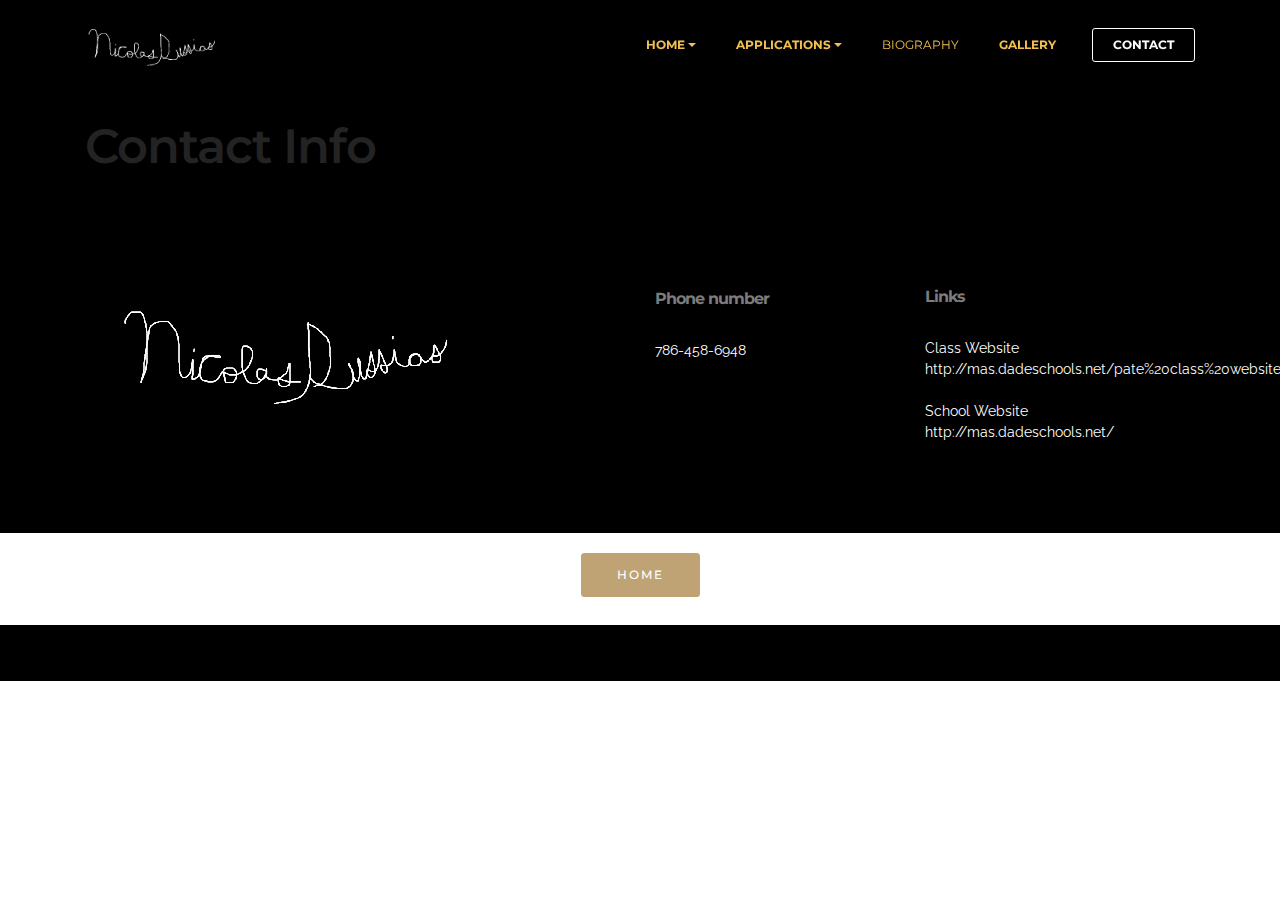
<file: Contacts.html>
<!DOCTYPE html>
<html>
<head>
  <!-- Site made with Mobirise Website Builder v3.11.1, https://mobirise.com -->
  <meta charset="UTF-8">
  <meta http-equiv="X-UA-Compatible" content="IE=edge">
  <meta name="generator" content="Mobirise v3.11.1, mobirise.com">
  <meta name="viewport" content="width=device-width, initial-scale=1">
  <link rel="shortcut icon" href="assets/images/signature-384x128.jpg" type="image/x-icon">
  <meta name="description" content="Web Builder Description">
  <title>Web Builder Title</title>
  <link rel="stylesheet" href="https://fonts.googleapis.com/css?family=Lora:400,700,400italic,700italic&amp;subset=latin">
  <link rel="stylesheet" href="https://fonts.googleapis.com/css?family=Montserrat:400,700">
  <link rel="stylesheet" href="https://fonts.googleapis.com/css?family=Raleway:100,100i,200,200i,300,300i,400,400i,500,500i,600,600i,700,700i,800,800i,900,900i">
  <link rel="stylesheet" href="assets/bootstrap-material-design-font/css/material.css">
  <link rel="stylesheet" href="assets/tether/tether.min.css">
  <link rel="stylesheet" href="assets/bootstrap/css/bootstrap.min.css">
  <link rel="stylesheet" href="assets/dropdown/css/style.css">
  <link rel="stylesheet" href="assets/animate.css/animate.min.css">
  <link rel="stylesheet" href="assets/theme/css/style.css">
  <link rel="stylesheet" href="assets/mobirise/css/mbr-additional.css" type="text/css">
  
  
  
</head>
<body>
<section id="menu-d">

    <nav class="navbar navbar-dropdown navbar-fixed-top">
        <div class="container">

            <div class="mbr-table">
                <div class="mbr-table-cell">

                    <div class="navbar-brand">
                        <a href="https://mobirise.com" class="navbar-logo"><img src="assets/images/signature-384x128-46.png" alt="Mobirise"></a>
                        
                    </div>

                </div>
                <div class="mbr-table-cell">

                    <button class="navbar-toggler pull-xs-right hidden-md-up" type="button" data-toggle="collapse" data-target="#exCollapsingNavbar">
                        <div class="hamburger-icon"></div>
                    </button>

                    <ul class="nav-dropdown collapse pull-xs-right nav navbar-nav navbar-toggleable-sm" id="exCollapsingNavbar"><li class="nav-item dropdown"><a class="nav-link link dropdown-toggle" href="Home.html" data-toggle="dropdown-submenu" aria-expanded="false">HOME</a><div class="dropdown-menu"><a class="dropdown-item" href="Home.html#header3-3">BIOGRAPHY</a><a class="dropdown-item" href="Home.html#features6-1">GOALS AND FUTURE CAREERS</a><a class="dropdown-item" href="Home.html#features4-2">PROGRAMS</a></div></li><li class="nav-item dropdown"><a class="nav-link link dropdown-toggle" href="https://mobirise.com/" aria-expanded="false" data-toggle="dropdown-submenu">APPLICATIONS</a><div class="dropdown-menu"><a class="dropdown-item" href="Adobe Photoshop.html">Adobe Photoshop</a><a class="dropdown-item" href="Adobe Illustrator.html">Adobe Illustrator</a><div class="dropdown"><a class="dropdown-item dropdown-toggle" href="#" data-toggle="dropdown-submenu" aria-expanded="false">Office Sweep</a><div class="dropdown-menu dropdown-submenu"><div class="dropdown"><a class="dropdown-item dropdown-toggle" href="Microsoft Word.html" data-toggle="dropdown-submenu" aria-expanded="false">Microsoft Word</a><div class="dropdown-menu dropdown-submenu"><div class="dropdown"><a class="dropdown-item dropdown-toggle" href="#" data-toggle="dropdown-submenu" aria-expanded="false">DiscussITs</a><div class="dropdown-menu dropdown-submenu"><a class="dropdown-item" href="#">DiscussIT 6</a></div></div></div></div><a class="dropdown-item" href="Powerpoint.html">Microsoft Powerpoint</a></div></div></div></li><li class="nav-item"><a class="nav-link link" href="Biography.html" aria-expanded="false"><span style="font-weight: normal;">BIOGRAPHY</span></a></li><li class="nav-item dropdown"><a class="nav-link link" href="Gallery.html" aria-expanded="false">GALLERY</a></li><li class="nav-item nav-btn"><a class="nav-link btn btn-white btn-white-outline" href="Contacts.html">CONTACT</a></li></ul>
                    <button hidden="" class="navbar-toggler navbar-close" type="button" data-toggle="collapse" data-target="#exCollapsingNavbar">
                        <div class="close-icon"></div>
                    </button>

                </div>
            </div>

        </div>
    </nav>

</section>

<section class="engine"><a rel="external" href="https://mobirise.com">Site Creator</a></section><section class="mbr-section mbr-section__container article mbr-after-navbar" id="header3-f" style="background-color: rgb(0, 0, 0); padding-top: 120px; padding-bottom: 20px;">
    <div class="container">
        <div class="row">
            <div class="col-xs-12">
                <h3 class="mbr-section-title display-2">Contact Info</h3>
                <small class="mbr-section-subtitle"></small>
            </div>
        </div>
    </div>
</section>

<section class="mbr-section mbr-section-md-padding mbr-footer footer1" id="contacts1-g" style="background-color: rgb(0, 0, 0); padding-top: 90px; padding-bottom: 90px;">
    
    <div class="container">
        <div class="row">
            <div class="mbr-footer-content col-xs-12 col-md-3">
                <div><img src="assets/images/signature-384x128-46.png"></div>
            </div>
            <div class="mbr-footer-content col-xs-12 col-md-3">
                <p><br><br></p>
            </div>
            <div class="mbr-footer-content col-xs-12 col-md-3">
                <p><font face="Montserrat, sans-serif" size="3"><span style="letter-spacing: -1px; line-height: 20px;"><strong>Phone number</strong></span></font><br>786-458-6948</p>
            </div>
            <div class="mbr-footer-content col-xs-12 col-md-3">
                <p><strong>Links</strong><br>Class Website<br>http://mas.dadeschools.net/pate%20class%20website/index.html<br><br>School Website<br>http://mas.dadeschools.net/<br></p>
            </div>

        </div>
    </div>
</section>

<section class="mbr-section mbr-section__container" id="buttons1-m" style="background-color: rgb(255, 255, 255); padding-top: 20px; padding-bottom: 20px;">

    <div class="container">
        <div class="row">
            <div class="col-xs-12">
                <div class="text-xs-center"><a class="btn btn-primary" href="Home">HOME</a> </div>
            </div>
        </div>
    </div>

</section>

<footer class="mbr-small-footer mbr-section mbr-section-nopadding" id="footer1-e" style="background-color: rgb(0, 0, 0); padding-top: 1.75rem; padding-bottom: 1.75rem;">
    
    <div class="container">
        <p class="text-xs-center"></p>
    </div>
</footer>


  <script src="assets/web/assets/jquery/jquery.min.js"></script>
  <script src="assets/tether/tether.min.js"></script>
  <script src="assets/bootstrap/js/bootstrap.min.js"></script>
  <script src="assets/smooth-scroll/SmoothScroll.js"></script>
  <script src="assets/dropdown/js/script.min.js"></script>
  <script src="assets/touchSwipe/jquery.touchSwipe.min.js"></script>
  <script src="assets/viewportChecker/jquery.viewportchecker.js"></script>
  <script src="assets/theme/js/script.js"></script>
  
  
  <input name="animation" type="hidden">
  </body>
</html>
</file>
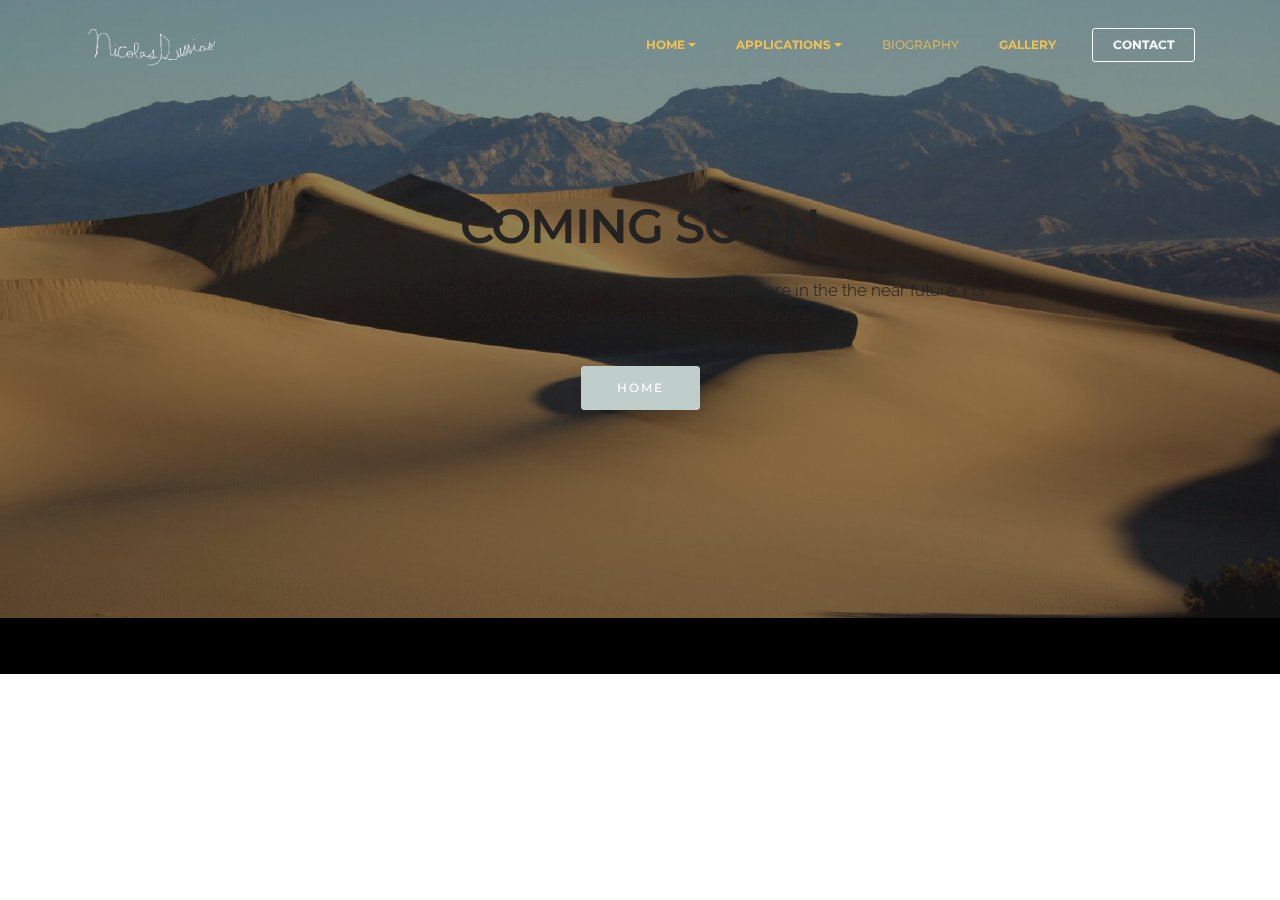
<file: Gallery.html>
<!DOCTYPE html>
<html>
<head>
  <!-- Site made with Mobirise Website Builder v3.11.1, https://mobirise.com -->
  <meta charset="UTF-8">
  <meta http-equiv="X-UA-Compatible" content="IE=edge">
  <meta name="generator" content="Mobirise v3.11.1, mobirise.com">
  <meta name="viewport" content="width=device-width, initial-scale=1">
  <link rel="shortcut icon" href="assets/images/signature-384x128.jpg" type="image/x-icon">
  <meta name="description" content="Site Creator Description">
  <title>Site Creator Title</title>
  <link rel="stylesheet" href="https://fonts.googleapis.com/css?family=Lora:400,700,400italic,700italic&amp;subset=latin">
  <link rel="stylesheet" href="https://fonts.googleapis.com/css?family=Montserrat:400,700">
  <link rel="stylesheet" href="https://fonts.googleapis.com/css?family=Raleway:100,100i,200,200i,300,300i,400,400i,500,500i,600,600i,700,700i,800,800i,900,900i">
  <link rel="stylesheet" href="assets/bootstrap-material-design-font/css/material.css">
  <link rel="stylesheet" href="assets/tether/tether.min.css">
  <link rel="stylesheet" href="assets/bootstrap/css/bootstrap.min.css">
  <link rel="stylesheet" href="assets/dropdown/css/style.css">
  <link rel="stylesheet" href="assets/animate.css/animate.min.css">
  <link rel="stylesheet" href="assets/theme/css/style.css">
  <link rel="stylesheet" href="assets/mobirise/css/mbr-additional.css" type="text/css">
  
  
  
</head>
<body>
<section id="menu-k">

    <nav class="navbar navbar-dropdown navbar-fixed-top">
        <div class="container">

            <div class="mbr-table">
                <div class="mbr-table-cell">

                    <div class="navbar-brand">
                        <a href="https://mobirise.com" class="navbar-logo"><img src="assets/images/signature-384x128-46.png" alt="Mobirise"></a>
                        
                    </div>

                </div>
                <div class="mbr-table-cell">

                    <button class="navbar-toggler pull-xs-right hidden-md-up" type="button" data-toggle="collapse" data-target="#exCollapsingNavbar">
                        <div class="hamburger-icon"></div>
                    </button>

                    <ul class="nav-dropdown collapse pull-xs-right nav navbar-nav navbar-toggleable-sm" id="exCollapsingNavbar"><li class="nav-item dropdown"><a class="nav-link link dropdown-toggle" href="Home.html" data-toggle="dropdown-submenu" aria-expanded="false">HOME</a><div class="dropdown-menu"><a class="dropdown-item" href="Home.html#header3-3">BIOGRAPHY</a><a class="dropdown-item" href="Home.html#features6-1">GOALS AND FUTURE CAREERS</a><a class="dropdown-item" href="Home.html#features4-2">PROGRAMS</a></div></li><li class="nav-item dropdown"><a class="nav-link link dropdown-toggle" href="https://mobirise.com/" aria-expanded="false" data-toggle="dropdown-submenu">APPLICATIONS</a><div class="dropdown-menu"><a class="dropdown-item" href="Adobe Photoshop.html">Adobe Photoshop</a><a class="dropdown-item" href="Adobe Illustrator.html">Adobe Illustrator</a><div class="dropdown"><a class="dropdown-item dropdown-toggle" href="#" data-toggle="dropdown-submenu" aria-expanded="false">Office Sweep</a><div class="dropdown-menu dropdown-submenu"><div class="dropdown"><a class="dropdown-item dropdown-toggle" href="Microsoft Word.html" data-toggle="dropdown-submenu" aria-expanded="false">Microsoft Word</a><div class="dropdown-menu dropdown-submenu"><div class="dropdown"><a class="dropdown-item dropdown-toggle" href="#" data-toggle="dropdown-submenu" aria-expanded="false">DiscussITs</a><div class="dropdown-menu dropdown-submenu"><a class="dropdown-item" href="#">DiscussIT 6</a></div></div></div></div><a class="dropdown-item" href="Powerpoint.html">Microsoft Powerpoint</a></div></div></div></li><li class="nav-item"><a class="nav-link link" href="Biography.html" aria-expanded="false"><span style="font-weight: normal;">BIOGRAPHY</span></a></li><li class="nav-item dropdown"><a class="nav-link link" href="Gallery.html" aria-expanded="false">GALLERY</a></li><li class="nav-item nav-btn"><a class="nav-link btn btn-white btn-white-outline" href="Contacts.html">CONTACT</a></li></ul>
                    <button hidden="" class="navbar-toggler navbar-close" type="button" data-toggle="collapse" data-target="#exCollapsingNavbar">
                        <div class="close-icon"></div>
                    </button>

                </div>
            </div>

        </div>
    </nav>

</section>

<section class="engine"><a rel="external" href="https://mobirise.com">Mobirise</a></section><section class="mbr-section article mbr-parallax-background mbr-after-navbar" id="msg-box8-n" style="background-image: url(assets/images/desert-2000x12502.jpg); padding-top: 200px; padding-bottom: 200px;">

    <div class="mbr-overlay" style="opacity: 0.5; background-color: rgb(34, 34, 34);">
    </div>
    <div class="container">
        <div class="row">
            <div class="col-md-8 col-md-offset-2 text-xs-center">
                <h3 class="mbr-section-title display-2">COMING SOON</h3>
                <div class="lead"><p>Sorry! This part of the site is empty for now, but more will be here in the the near future. For now, go check out some more of the website!</p></div>
                <div><a class="btn btn-secondary" href="Home">HOME</a></div>
            </div>
        </div>
    </div>

</section>

<footer class="mbr-small-footer mbr-section mbr-section-nopadding" id="footer1-l" style="background-color: rgb(0, 0, 0); padding-top: 1.75rem; padding-bottom: 1.75rem;">
    
    <div class="container">
        <p class="text-xs-center"></p>
    </div>
</footer>


  <script src="assets/web/assets/jquery/jquery.min.js"></script>
  <script src="assets/tether/tether.min.js"></script>
  <script src="assets/bootstrap/js/bootstrap.min.js"></script>
  <script src="assets/smooth-scroll/SmoothScroll.js"></script>
  <script src="assets/dropdown/js/script.min.js"></script>
  <script src="assets/touchSwipe/jquery.touchSwipe.min.js"></script>
  <script src="assets/viewportChecker/jquery.viewportchecker.js"></script>
  <script src="assets/jarallax/jarallax.js"></script>
  <script src="assets/theme/js/script.js"></script>
  
  
  <input name="animation" type="hidden">
  </body>
</html>
</file>
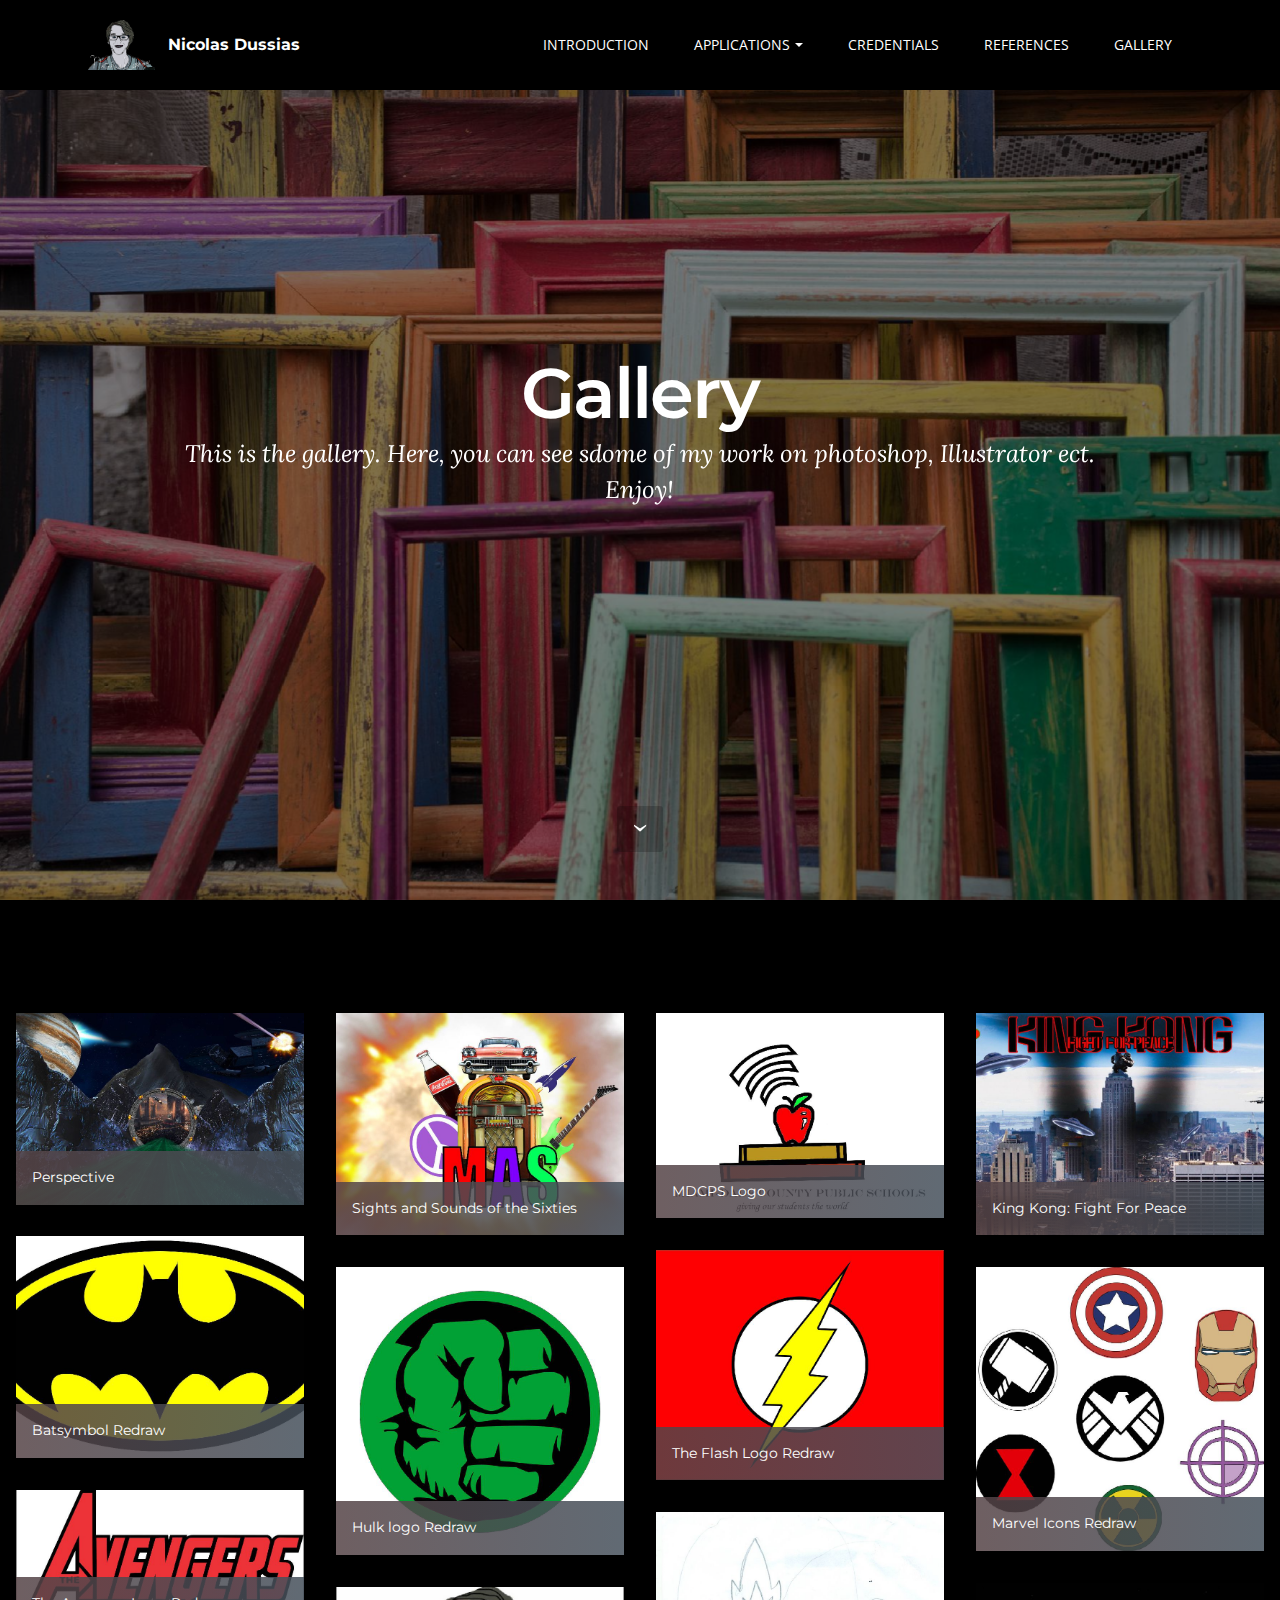
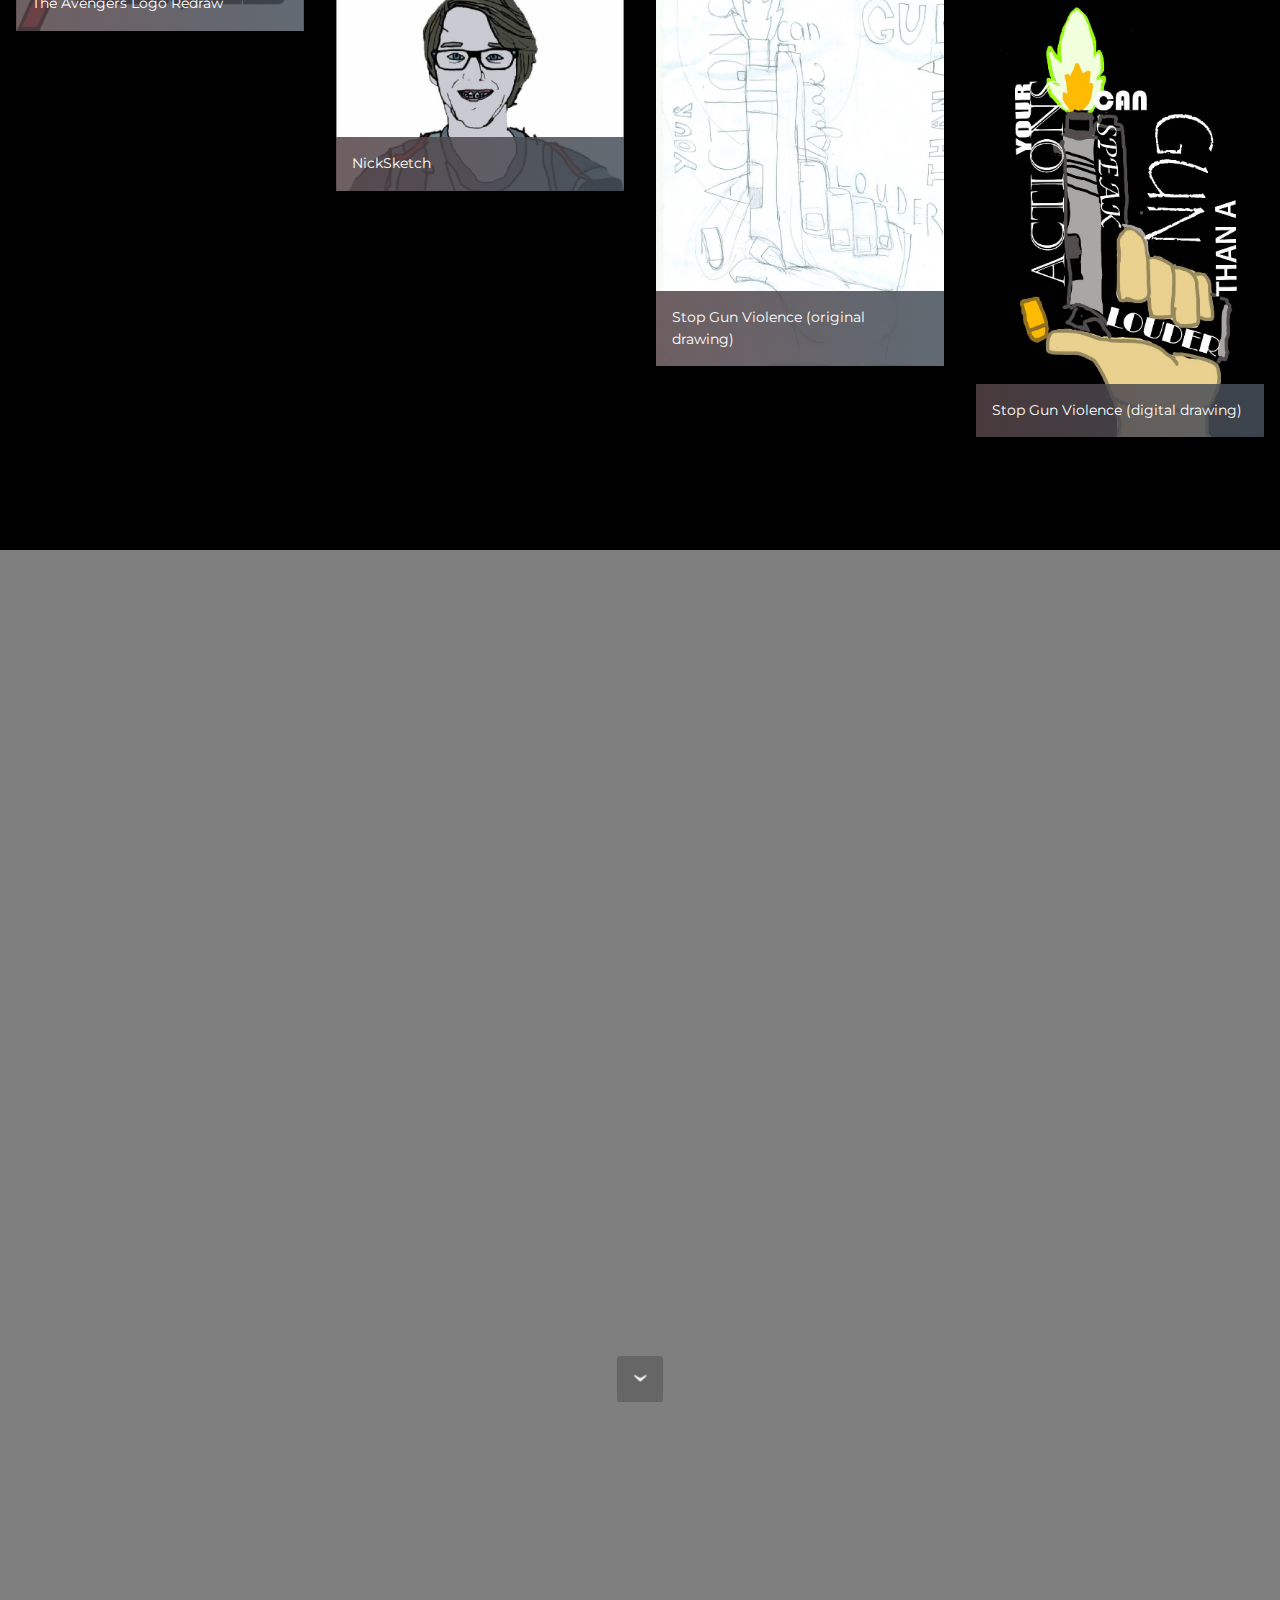
<file: gallery.html>
<!DOCTYPE html>
<html>
<head>
  <!-- Site made with Mobirise Website Builder v3.11.1, https://mobirise.com -->
  <meta charset="UTF-8">
  <meta http-equiv="X-UA-Compatible" content="IE=edge">
  <meta name="generator" content="Mobirise v3.11.1, mobirise.com">
  <meta name="viewport" content="width=device-width, initial-scale=1">
  <link rel="shortcut icon" href="assets/images/nicksketch-signature-180x1280.png" type="image/x-icon">
  <meta name="description" content="Site Creator Description">
  <title>Site Creator Title</title>
  <link rel="stylesheet" href="https://fonts.googleapis.com/css?family=Lora:400,700,400italic,700italic&amp;subset=latin">
  <link rel="stylesheet" href="https://fonts.googleapis.com/css?family=Montserrat:400,700">
  <link rel="stylesheet" href="https://fonts.googleapis.com/css?family=Raleway:100,100i,200,200i,300,300i,400,400i,500,500i,600,600i,700,700i,800,800i,900,900i">
  <link rel="stylesheet" href="assets/bootstrap-material-design-font/css/material.css">
  <link rel="stylesheet" href="assets/et-line-font-plugin/style.css">
  <link rel="stylesheet" href="assets/tether/tether.min.css">
  <link rel="stylesheet" href="assets/bootstrap/css/bootstrap.min.css">
  <link rel="stylesheet" href="assets/dropdown/css/style.css">
  <link rel="stylesheet" href="assets/animate.css/animate.min.css">
  <link rel="stylesheet" href="assets/theme/css/style.css">
  <link rel="stylesheet" href="assets/mobirise-gallery/style.css">
  <link rel="stylesheet" href="assets/mobirise/css/mbr-additional.css" type="text/css">
  
  
  
</head>
<body>
<section id="menu-15">

    <nav class="navbar navbar-dropdown navbar-fixed-top">
        <div class="container">

            <div class="mbr-table">
                <div class="mbr-table-cell">

                    <div class="navbar-brand">
                        <a href="Home.html" class="navbar-logo"><img src="assets/images/nicksketch-signature-180x128.png" alt="Mobirise"></a>
                        <a class="navbar-caption" href="index.html">Nicolas Dussias</a>
                    </div>

                </div>
                <div class="mbr-table-cell">

                    <button class="navbar-toggler pull-xs-right hidden-md-up" type="button" data-toggle="collapse" data-target="#exCollapsingNavbar">
                        <div class="hamburger-icon"></div>
                    </button>

                    <ul class="nav-dropdown collapse pull-xs-right nav navbar-nav navbar-toggleable-sm" id="exCollapsingNavbar"><li class="nav-item"><a class="nav-link link" href="introduction.html" aria-expanded="false" target="_blank"><span style="font-weight: normal;">INTRODUCTION</span></a></li><li class="nav-item dropdown"><a class="nav-link link dropdown-toggle" href="Biography.html" aria-expanded="false" data-toggle="dropdown-submenu"><span style="font-weight: normal;">APPLICATIONS</span></a><div class="dropdown-menu"><a class="dropdown-item" href="photoshop.html">Photoshop</a><a class="dropdown-item" href="illustrator.html">Illustrator</a><div class="dropdown"><a class="dropdown-item dropdown-toggle" href="photoshop.html" data-toggle="dropdown-submenu" aria-expanded="false">Office Suite</a><div class="dropdown-menu dropdown-submenu"><a class="dropdown-item" href="word.html">Word</a></div></div></div></li><li class="nav-item"><a class="nav-link link" href="biography.html" aria-expanded="false"><span style="font-weight: normal;">CREDENTIALS</span></a></li><li class="nav-item"><a class="nav-link link" href="biography.html" aria-expanded="false"><span style="font-weight: normal;">REFERENCES</span></a></li><li class="nav-item"><a class="nav-link link" href="gallery.html" aria-expanded="false"><span style="font-weight: normal;">GALLERY</span></a></li></ul>
                    <button hidden="" class="navbar-toggler navbar-close" type="button" data-toggle="collapse" data-target="#exCollapsingNavbar">
                        <div class="close-icon"></div>
                    </button>

                </div>
            </div>

        </div>
    </nav>

</section>

<section class="engine"><a rel="external" href="https://mobirise.com">Mobirise</a></section><section class="mbr-section mbr-section-hero mbr-section-full mbr-parallax-background mbr-section-with-arrow mbr-after-navbar" id="header1-1j" style="background-image: url(assets/images/mbr-8-2000x1333.jpg);">

    <div class="mbr-overlay" style="opacity: 0.5; background-color: rgb(0, 0, 0);"></div>

    <div class="mbr-table-cell">

        <div class="container">
            <div class="row">
                <div class="mbr-section col-md-10 col-md-offset-1 text-xs-center">

                    <h1 class="mbr-section-title display-1">Gallery</h1>
                    <p class="mbr-section-lead lead">This is the gallery. Here, you can see sdome of my work on photoshop, Illustrator ect. Enjoy!</p>
                    
                </div>
            </div>
        </div>
    </div>

    <div class="mbr-arrow mbr-arrow-floating" aria-hidden="true"><a href="#header3-1u"><i class="mbr-arrow-icon"></i></a></div>

</section>

<section class="mbr-section mbr-section__container article" id="header3-1u" style="background-color: rgb(0, 0, 0); padding-top: 20px; padding-bottom: 20px;">
    <div class="container">
        <div class="row">
            <div class="col-xs-12">
                <h3 class="mbr-section-title display-2">Adobe Photoshop</h3>
                <small class="mbr-section-subtitle"></small>
            </div>
        </div>
    </div>
</section>

<section class="mbr-gallery mbr-section mbr-section-nopadding mbr-slider-carousel" id="gallery1-1t" data-filter="false" style="background-color: rgb(0, 0, 0); padding-top: 0rem; padding-bottom: 0rem;">
    <!-- Filter -->
    

    <!-- Gallery -->
    <div class="mbr-gallery-row">
        <div class=" mbr-gallery-layout-default">
            <div>
                <div>
                    <div class="mbr-gallery-item mbr-gallery-item__mobirise3 mbr-gallery-item--p1" data-tags="Awesome" data-video-url="false">
                        <div href="#lb-gallery1-1t" data-slide-to="0" data-toggle="modal">
                            
                            

                            <img alt="" src="assets/images/nicolas-dussiaswebsite-2000x1333-800x533.jpg">
                            
                            <span class="icon-focus"></span>
                            <span class="mbr-gallery-title">Perspective</span>
                        </div>
                    </div><div class="mbr-gallery-item mbr-gallery-item__mobirise3 mbr-gallery-item--p1" data-tags="Responsive" data-video-url="false">
                        <div href="#lb-gallery1-1t" data-slide-to="1" data-toggle="modal">
                            
                            

                            <img alt="" src="assets/images/sights-and-sounds-of-the-sixties-2000x1545-800x618.jpg">
                            
                            <span class="icon-focus"></span>
                            <span class="mbr-gallery-title">Sights and Sounds of the Sixties</span>
                        </div>
                    </div><div class="mbr-gallery-item mbr-gallery-item__mobirise3 mbr-gallery-item--p1" data-tags="Creative" data-video-url="false">
                        <div href="#lb-gallery1-1t" data-slide-to="2" data-toggle="modal">
                            
                            

                            <img alt="" src="assets/images/mdcps-logo-nicolas-dussiaswebsite-2000x1428-800x571.jpg">
                            
                            <span class="icon-focus"></span>
                            <span class="mbr-gallery-title">MDCPS Logo</span>
                        </div>
                    </div><div class="mbr-gallery-item mbr-gallery-item__mobirise3 mbr-gallery-item--p1" data-tags="Animated" data-video-url="false">
                        <div href="#lb-gallery1-1t" data-slide-to="3" data-toggle="modal">
                            
                            

                            <img alt="" src="assets/images/king-kong-nicolas-dussiaswebsite-2000x1546-800x618.jpg">
                            
                            <span class="icon-focus"></span>
                            <span class="mbr-gallery-title">King Kong: Fight For Peace</span>
                        </div>
                    </div><div class="mbr-gallery-item mbr-gallery-item__mobirise3 mbr-gallery-item--p1" data-tags="Awesome" data-video-url="false">
                        <div href="#lb-gallery1-1t" data-slide-to="4" data-toggle="modal">
                            
                            

                            <img alt="" src="assets/images/nicolas-dussias-1website-2000x1544-800x617.jpg">
                            
                            <span class="icon-focus"></span>
                            <span class="mbr-gallery-title">Batsymbol Redraw</span>
                        </div>
                    </div><div class="mbr-gallery-item mbr-gallery-item__mobirise3 mbr-gallery-item--p1" data-tags="Beautiful" data-video-url="false">
                        <div href="#lb-gallery1-1t" data-slide-to="5" data-toggle="modal">
                            
                            

                            <img alt="" src="assets/images/nicolas-dussias-flash-logowebsite-2000x1600-800x640.jpg">
                            
                            <span class="icon-focus"></span>
                            <span class="mbr-gallery-title">The Flash Logo Redraw</span>
                        </div>
                    </div><div class="mbr-gallery-item mbr-gallery-item__mobirise3 mbr-gallery-item--p1" data-tags="Responsive" data-video-url="false">
                        <div href="#lb-gallery1-1t" data-slide-to="6" data-toggle="modal">
                            
                            

                            <img alt="" src="assets/images/nicolas-dussias-hulk-handwebsite-2000x2000-800x800.jpg">
                            
                            <span class="icon-focus"></span>
                            <span class="mbr-gallery-title">Hulk logo Redraw</span>
                        </div>
                    </div><div class="mbr-gallery-item mbr-gallery-item__mobirise3 mbr-gallery-item--p1" data-tags="Animated" data-video-url="false">
                        <div href="#lb-gallery1-1t" data-slide-to="7" data-toggle="modal">
                            
                            

                            <img alt="" src="assets/images/nicolas-dussias-marvel-symbolswebsite-2000x1973-800x789.jpg">
                            
                            <span class="icon-focus"></span>
                            <span class="mbr-gallery-title">Marvel Icons Redraw</span>
                        </div>
                    </div><div class="mbr-gallery-item mbr-gallery-item__mobirise3 mbr-gallery-item--p1" data-tags="Animated" data-video-url="false">
                        <div href="#lb-gallery1-1t" data-slide-to="8" data-toggle="modal">
                            
                            

                            <img alt="" src="assets/images/nicolas-dussias-the-avengerswebsite-2000x982-800x392.jpg">
                            
                            <span class="icon-focus"></span>
                            <span class="mbr-gallery-title">The Avengers Logo Redraw</span>
                        </div>
                    </div><div class="mbr-gallery-item mbr-gallery-item__mobirise3 mbr-gallery-item--p1" data-tags="Animated" data-video-url="false">
                        <div href="#lb-gallery1-1t" data-slide-to="9" data-toggle="modal">
                            
                            

                            <img alt="" src="assets/images/scan0001-2000x3155-800x1262.jpg">
                            
                            <span class="icon-focus"></span>
                            <span class="mbr-gallery-title">Stop Gun Violence (original drawing)</span>
                        </div>
                    </div><div class="mbr-gallery-item mbr-gallery-item__mobirise3 mbr-gallery-item--p1" data-tags="Animated" data-video-url="false">
                        <div href="#lb-gallery1-1t" data-slide-to="10" data-toggle="modal">
                            
                            

                            <img alt="" src="assets/images/stop-gun-violence-picture-2000x3155-800x1262.jpg">
                            
                            <span class="icon-focus"></span>
                            <span class="mbr-gallery-title">Stop Gun Violence (digital drawing)</span>
                        </div>
                    </div><div class="mbr-gallery-item mbr-gallery-item__mobirise3 mbr-gallery-item--p1" data-tags="Animated" data-video-url="false">
                        <div href="#lb-gallery1-1t" data-slide-to="11" data-toggle="modal">
                            
                            

                            <img alt="" src="assets/images/nicksketch-2000x1417-800x566-800x566.jpg">
                            
                            <span class="icon-focus"></span>
                            <span class="mbr-gallery-title">NickSketch</span>
                        </div>
                    </div>
                </div>
            </div>
            <div class="clearfix"></div>
        </div>
    </div>

    <!-- Lightbox -->
    <div data-app-prevent-settings="" class="mbr-slider modal fade carousel slide" tabindex="-1" data-keyboard="true" data-interval="false" id="lb-gallery1-1t">
        <div class="modal-dialog">
            <div class="modal-content">
                <div class="modal-body">
                    <ol class="carousel-indicators">
                        <li data-app-prevent-settings="" data-target="#lb-gallery1-1t" data-slide-to="0"></li><li data-app-prevent-settings="" data-target="#lb-gallery1-1t" data-slide-to="1"></li><li data-app-prevent-settings="" data-target="#lb-gallery1-1t" data-slide-to="2"></li><li data-app-prevent-settings="" data-target="#lb-gallery1-1t" data-slide-to="3"></li><li data-app-prevent-settings="" data-target="#lb-gallery1-1t" data-slide-to="4"></li><li data-app-prevent-settings="" data-target="#lb-gallery1-1t" data-slide-to="5"></li><li data-app-prevent-settings="" data-target="#lb-gallery1-1t" data-slide-to="6"></li><li data-app-prevent-settings="" data-target="#lb-gallery1-1t" data-slide-to="7"></li><li data-app-prevent-settings="" data-target="#lb-gallery1-1t" data-slide-to="8"></li><li data-app-prevent-settings="" data-target="#lb-gallery1-1t" data-slide-to="9"></li><li data-app-prevent-settings="" data-target="#lb-gallery1-1t" data-slide-to="10"></li><li data-app-prevent-settings="" data-target="#lb-gallery1-1t" class=" active" data-slide-to="11"></li>
                    </ol>
                    <div class="carousel-inner">
                        <div class="carousel-item">
                            <img alt="" src="assets/images/nicolas-dussiaswebsite-2000x1333.jpg">
                        </div><div class="carousel-item">
                            <img alt="" src="assets/images/sights-and-sounds-of-the-sixties-2000x1545.jpg">
                        </div><div class="carousel-item">
                            <img alt="" src="assets/images/mdcps-logo-nicolas-dussiaswebsite-2000x1428.jpg">
                        </div><div class="carousel-item">
                            <img alt="" src="assets/images/king-kong-nicolas-dussiaswebsite-2000x1546.jpg">
                        </div><div class="carousel-item">
                            <img alt="" src="assets/images/nicolas-dussias-1website-2000x1544.jpg">
                        </div><div class="carousel-item">
                            <img alt="" src="assets/images/nicolas-dussias-flash-logowebsite-2000x1600.jpg">
                        </div><div class="carousel-item">
                            <img alt="" src="assets/images/nicolas-dussias-hulk-handwebsite-2000x2000.jpg">
                        </div><div class="carousel-item">
                            <img alt="" src="assets/images/nicolas-dussias-marvel-symbolswebsite-2000x1973.jpg">
                        </div><div class="carousel-item">
                            <img alt="" src="assets/images/nicolas-dussias-the-avengerswebsite-2000x982.jpg">
                        </div><div class="carousel-item">
                            <img alt="" src="assets/images/scan0001-2000x3155.jpg">
                        </div><div class="carousel-item">
                            <img alt="" src="assets/images/stop-gun-violence-picture-2000x3155.jpg">
                        </div><div class="carousel-item active">
                            <img alt="" src="assets/images/nicksketch-2000x1417-800x566.jpg">
                        </div>
                    </div>
                    <a class="left carousel-control" role="button" data-slide="prev" href="#lb-gallery1-1t">
                        <span class="icon-prev" aria-hidden="true"></span>
                        <span class="sr-only">Previous</span>
                    </a>
                    <a class="right carousel-control" role="button" data-slide="next" href="#lb-gallery1-1t">
                        <span class="icon-next" aria-hidden="true"></span>
                        <span class="sr-only">Next</span>
                    </a>

                    <a class="close" href="#" role="button" data-dismiss="modal">
                        <span aria-hidden="true">×</span>
                        <span class="sr-only">Close</span>
                    </a>
                </div>
            </div>
        </div>
    </div>
</section>

<section class="mbr-section mbr-section__container article" id="header3-2r" style="background-color: rgb(0, 0, 0); padding-top: 20px; padding-bottom: 20px;">
    <div class="container">
        <div class="row">
            <div class="col-xs-12">
                <h3 class="mbr-section-title display-2">Adobe Premire</h3>
                <small class="mbr-section-subtitle"></small>
            </div>
        </div>
    </div>
</section>

<section class="mbr-section mbr-section-hero mbr-section-full mbr-section-with-arrow" id="header4-2s" data-bg-video="https://www.youtube.com/embed/mAyVAkbh2VI?rel=0&amp;amp;showinfo=0&amp;autoplay=0&amp;loop=0">

    <div class="mbr-overlay" style="opacity: 0.5; background-color: rgb(0, 0, 0);"></div>

    <div class="mbr-table-cell">

        <div class="container">
            <div class="row">
                <div class="mbr-section col-md-10 col-md-offset-2 text-xs-right">

                    <h1 class="mbr-section-title display-1">Believer &nbsp;</h1>
                    <p class="mbr-section-lead lead"></p>
                    <div class="mbr-section-btn"><a class="btn btn-lg btn-success" href="https://www.youtube.com/watch?v=mAyVAkbh2VI">LINK</a> </div>
                </div>
            </div>
        </div>
    </div>

    <div class="mbr-arrow mbr-arrow-floating" aria-hidden="true"><a href="#header4-2t"><i class="mbr-arrow-icon"></i></a></div>

</section>

<section class="mbr-section mbr-section-hero mbr-section-full mbr-section-with-arrow" id="header4-2t" data-bg-video="https://www.youtube.com/embed/NEqipw7s0_U?rel=0&amp;amp;showinfo=0&amp;autoplay=0&amp;loop=0">

    <div class="mbr-overlay" style="opacity: 0.5; background-color: rgb(0, 0, 0);"></div>

    <div class="mbr-table-cell">

        <div class="container">
            <div class="row">
                <div class="mbr-section col-md-10 col-md-offset-2 text-xs-right">

                    <h1 class="mbr-section-title display-1">What Makes Me a Digital Artist</h1>
                    <p class="mbr-section-lead lead"></p>
                    <div class="mbr-section-btn"><a class="btn btn-lg btn-success" href="https://www.youtube.com/watch?v=NEqipw7s0_U">LINK</a> </div>
                </div>
            </div>
        </div>
    </div>

    <div class="mbr-arrow mbr-arrow-floating" aria-hidden="true"><a href="#header4-2y"><i class="mbr-arrow-icon"></i></a></div>

</section>

<section class="mbr-section mbr-section-hero mbr-section-full mbr-section-with-arrow" id="header4-2y" data-bg-video="https://www.youtube.com/embed/z4Tjnz8IuMQ?rel=0&amp;amp;showinfo=0&amp;autoplay=0&amp;loop=0">

    <div class="mbr-overlay" style="opacity: 0.5; background-color: rgb(0, 0, 0);"></div>

    <div class="mbr-table-cell">

        <div class="container">
            <div class="row">
                <div class="mbr-section col-md-10 col-md-offset-2 text-xs-right">

                    <h1 class="mbr-section-title display-1">A Thousand Million Reasons</h1>
                    <p class="mbr-section-lead lead"></p>
                    <div class="mbr-section-btn"><a class="btn btn-lg btn-success" href="https://www.youtube.com/watch?v=z4Tjnz8IuMQ">LINK</a> </div>
                </div>
            </div>
        </div>
    </div>

    <div class="mbr-arrow mbr-arrow-floating" aria-hidden="true"><a href="#contacts1-1v"><i class="mbr-arrow-icon"></i></a></div>

</section>

<section class="mbr-section mbr-section-md-padding mbr-footer footer1" id="contacts1-1v" style="background-color: rgb(0, 0, 0); padding-top: 30px; padding-bottom: 30px;">
    
    <div class="container">
        <div class="row">
            <div class="mbr-footer-content col-xs-12 col-md-3">
                <div><img src="assets/images/nicksketch-signature-128x90.png"></div>
            </div>
            <div class="mbr-footer-content col-xs-12 col-md-3">
                <p><font color="#7c7c7c" face="Montserrat, sans-serif" size="3"><span style="letter-spacing: -1px; line-height: 20px;"><strong>ADRESS:</strong></span></font><br><br>14974 SW 41st Lane<br>Miami, Florida 33185<br></p>
            </div>
            <div class="mbr-footer-content col-xs-12 col-md-3">
                <p><strong>Contacts</strong><br>EMAIL: ndussias@miamiartsstudio.com<br>CELL: 786-458-6948</p>
            </div>
            <div class="mbr-footer-content col-xs-12 col-md-3">
                <p><strong>Links</strong><br>School Website<br>Class Website<br><br></p>
            </div>

        </div>
    </div>
</section>


  <script src="assets/web/assets/jquery/jquery.min.js"></script>
  <script src="assets/tether/tether.min.js"></script>
  <script src="assets/bootstrap/js/bootstrap.min.js"></script>
  <script src="assets/smooth-scroll/SmoothScroll.js"></script>
  <script src="assets/dropdown/js/script.min.js"></script>
  <script src="assets/touchSwipe/jquery.touchSwipe.min.js"></script>
  <script src="assets/viewportChecker/jquery.viewportchecker.js"></script>
  <script src="assets/jarallax/jarallax.js"></script>
  <script src="assets/masonry/masonry.pkgd.min.js"></script>
  <script src="assets/imagesloaded/imagesloaded.pkgd.min.js"></script>
  <script src="assets/bootstrap-carousel-swipe/bootstrap-carousel-swipe.js"></script>
  <script src="assets/jquery-mb-ytplayer/jquery.mb.YTPlayer.min.js"></script>
  <script src="assets/theme/js/script.js"></script>
  <script src="assets/mobirise-gallery/player.min.js"></script>
  <script src="assets/mobirise-gallery/script.js"></script>
  
  
  <input name="animation" type="hidden">
  </body>
</html>
</file>
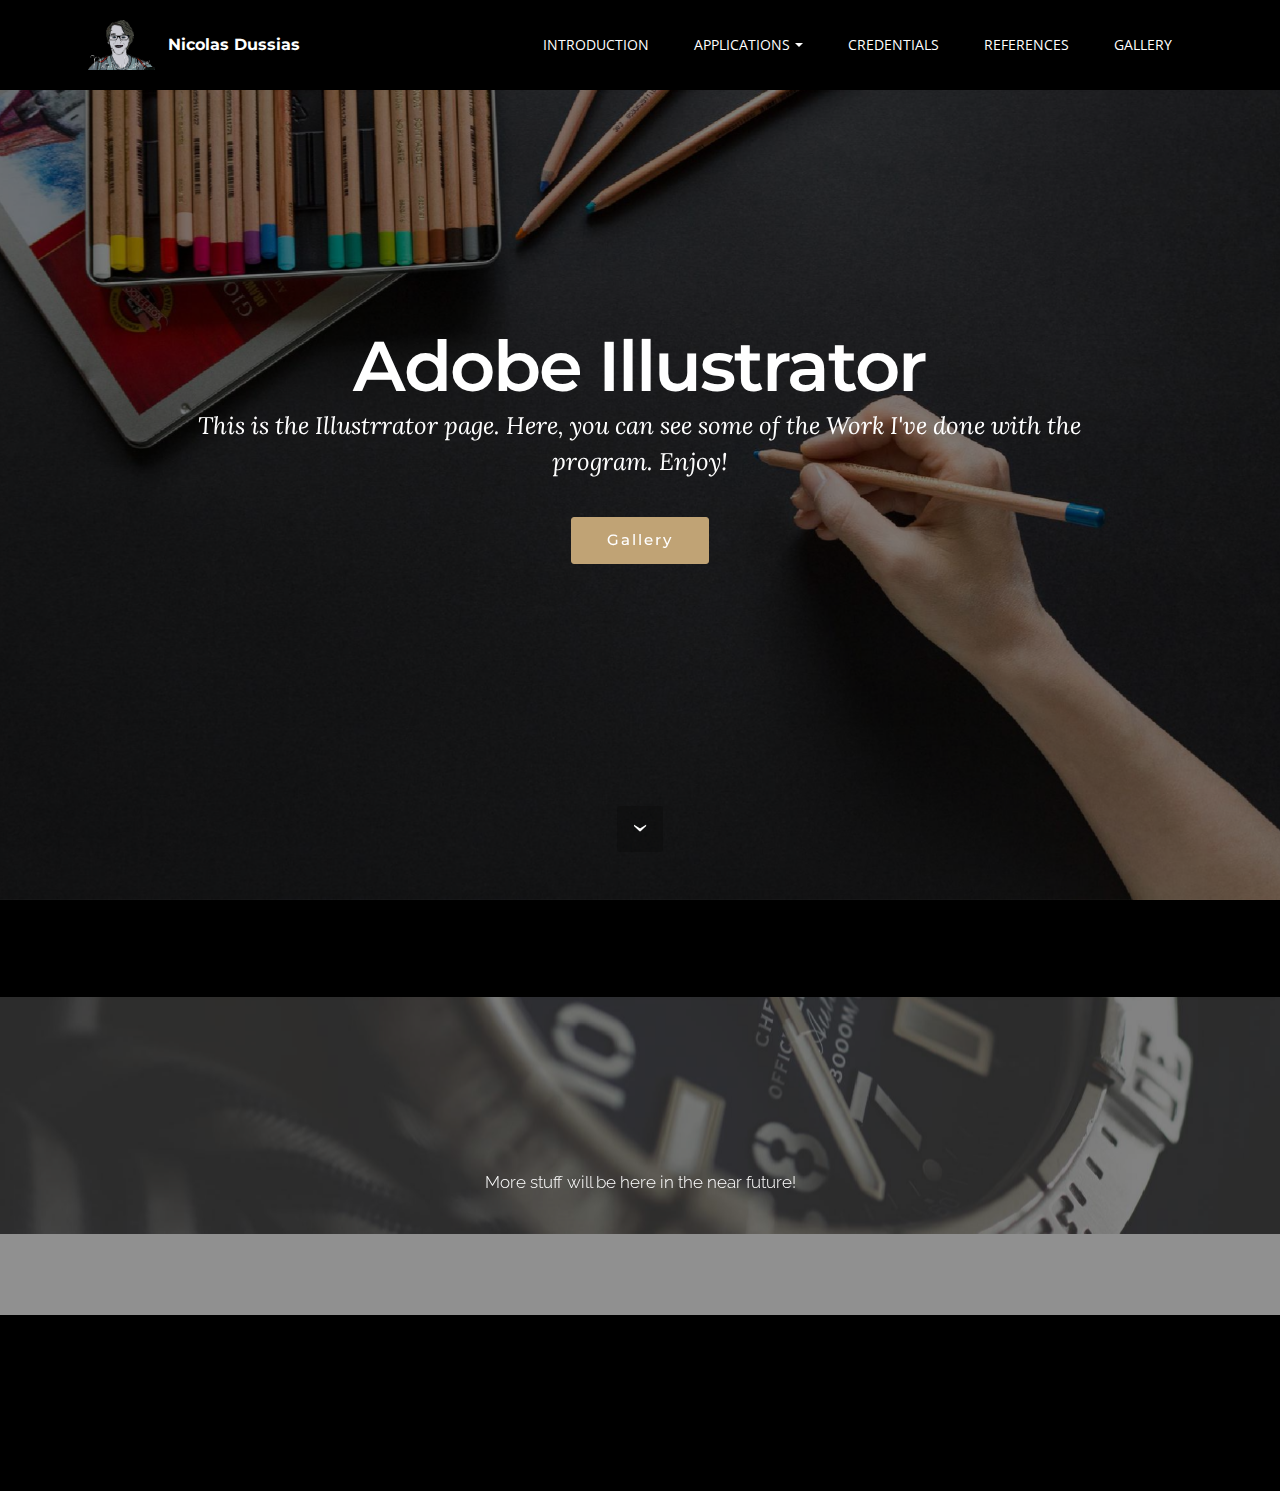
<file: illustrator.html>
<!DOCTYPE html>
<html>
<head>
  <!-- Site made with Mobirise Website Builder v3.11.1, https://mobirise.com -->
  <meta charset="UTF-8">
  <meta http-equiv="X-UA-Compatible" content="IE=edge">
  <meta name="generator" content="Mobirise v3.11.1, mobirise.com">
  <meta name="viewport" content="width=device-width, initial-scale=1">
  <link rel="shortcut icon" href="assets/images/nicksketch-signature-180x1280.png" type="image/x-icon">
  <meta name="description" content="Website Generator Description">
  <title>Website Generator Title</title>
  <link rel="stylesheet" href="https://fonts.googleapis.com/css?family=Lora:400,700,400italic,700italic&amp;subset=latin">
  <link rel="stylesheet" href="https://fonts.googleapis.com/css?family=Montserrat:400,700">
  <link rel="stylesheet" href="https://fonts.googleapis.com/css?family=Raleway:100,100i,200,200i,300,300i,400,400i,500,500i,600,600i,700,700i,800,800i,900,900i">
  <link rel="stylesheet" href="assets/bootstrap-material-design-font/css/material.css">
  <link rel="stylesheet" href="assets/tether/tether.min.css">
  <link rel="stylesheet" href="assets/bootstrap/css/bootstrap.min.css">
  <link rel="stylesheet" href="assets/dropdown/css/style.css">
  <link rel="stylesheet" href="assets/animate.css/animate.min.css">
  <link rel="stylesheet" href="assets/theme/css/style.css">
  <link rel="stylesheet" href="assets/mobirise/css/mbr-additional.css" type="text/css">
  
  
  
</head>
<body>
<section id="menu-15">

    <nav class="navbar navbar-dropdown navbar-fixed-top">
        <div class="container">

            <div class="mbr-table">
                <div class="mbr-table-cell">

                    <div class="navbar-brand">
                        <a href="Home.html" class="navbar-logo"><img src="assets/images/nicksketch-signature-180x128.png" alt="Mobirise"></a>
                        <a class="navbar-caption" href="index.html">Nicolas Dussias</a>
                    </div>

                </div>
                <div class="mbr-table-cell">

                    <button class="navbar-toggler pull-xs-right hidden-md-up" type="button" data-toggle="collapse" data-target="#exCollapsingNavbar">
                        <div class="hamburger-icon"></div>
                    </button>

                    <ul class="nav-dropdown collapse pull-xs-right nav navbar-nav navbar-toggleable-sm" id="exCollapsingNavbar"><li class="nav-item"><a class="nav-link link" href="introduction.html" aria-expanded="false" target="_blank"><span style="font-weight: normal;">INTRODUCTION</span></a></li><li class="nav-item dropdown"><a class="nav-link link dropdown-toggle" href="Biography.html" aria-expanded="false" data-toggle="dropdown-submenu"><span style="font-weight: normal;">APPLICATIONS</span></a><div class="dropdown-menu"><a class="dropdown-item" href="photoshop.html">Photoshop</a><a class="dropdown-item" href="illustrator.html">Illustrator</a><div class="dropdown"><a class="dropdown-item dropdown-toggle" href="photoshop.html" data-toggle="dropdown-submenu" aria-expanded="false">Office Suite</a><div class="dropdown-menu dropdown-submenu"><a class="dropdown-item" href="word.html">Word</a></div></div></div></li><li class="nav-item"><a class="nav-link link" href="biography.html" aria-expanded="false"><span style="font-weight: normal;">CREDENTIALS</span></a></li><li class="nav-item"><a class="nav-link link" href="biography.html" aria-expanded="false"><span style="font-weight: normal;">REFERENCES</span></a></li><li class="nav-item"><a class="nav-link link" href="gallery.html" aria-expanded="false"><span style="font-weight: normal;">GALLERY</span></a></li></ul>
                    <button hidden="" class="navbar-toggler navbar-close" type="button" data-toggle="collapse" data-target="#exCollapsingNavbar">
                        <div class="close-icon"></div>
                    </button>

                </div>
            </div>

        </div>
    </nav>

</section>

<section class="engine"><a rel="external" href="https://mobirise.com">Mobirise Website Maker</a></section><section class="mbr-section mbr-section-hero mbr-section-full mbr-parallax-background mbr-section-with-arrow mbr-after-navbar" id="header1-1n" style="background-image: url(assets/images/mbr-5-2000x1333.jpg);">

    <div class="mbr-overlay" style="opacity: 0.5; background-color: rgb(0, 0, 0);"></div>

    <div class="mbr-table-cell">

        <div class="container">
            <div class="row">
                <div class="mbr-section col-md-10 col-md-offset-1 text-xs-center">

                    <h1 class="mbr-section-title display-1">Adobe Illustrator</h1>
                    <p class="mbr-section-lead lead">This is the Illustrrator page. Here, you can see some of the Work I've done with the program. Enjoy!</p>
                    <div class="mbr-section-btn"><a class="btn btn-lg btn-primary" href="gallery.html">Gallery</a> </div>
                </div>
            </div>
        </div>
    </div>

    <div class="mbr-arrow mbr-arrow-floating" aria-hidden="true"><a href="#header3-1o"><i class="mbr-arrow-icon"></i></a></div>

</section>

<section class="mbr-section mbr-section__container article" id="header3-1o" style="background-color: rgb(0, 0, 0); padding-top: 20px; padding-bottom: 20px;">
    <div class="container">
        <div class="row">
            <div class="col-xs-12">
                <h3 class="mbr-section-title display-2">The Illustrator Mini Gallery</h3>
                <small class="mbr-section-subtitle"></small>
            </div>
        </div>
    </div>
</section>

<section class="mbr-section article mbr-parallax-background" id="msg-box8-1q" style="background-image: url(assets/images/mbr-2000x1125.jpg); padding-top: 120px; padding-bottom: 120px;">

    <div class="mbr-overlay" style="opacity: 0.5; background-color: rgb(34, 34, 34);">
    </div>
    <div class="container">
        <div class="row">
            <div class="col-md-8 col-md-offset-2 text-xs-center">
                <h3 class="mbr-section-title display-2">Coming Soon!</h3>
                <div class="lead">More stuff will be here in the near future!</div>
                
            </div>
        </div>
    </div>

</section>

<section class="mbr-section mbr-section-md-padding mbr-footer footer1" id="contacts1-1v" style="background-color: rgb(0, 0, 0); padding-top: 30px; padding-bottom: 30px;">
    
    <div class="container">
        <div class="row">
            <div class="mbr-footer-content col-xs-12 col-md-3">
                <div><img src="assets/images/nicksketch-signature-128x90.png"></div>
            </div>
            <div class="mbr-footer-content col-xs-12 col-md-3">
                <p><font color="#7c7c7c" face="Montserrat, sans-serif" size="3"><span style="letter-spacing: -1px; line-height: 20px;"><strong>ADRESS:</strong></span></font><br><br>14974 SW 41st Lane<br>Miami, Florida 33185<br></p>
            </div>
            <div class="mbr-footer-content col-xs-12 col-md-3">
                <p><strong>Contacts</strong><br>EMAIL: ndussias@miamiartsstudio.com<br>CELL: 786-458-6948</p>
            </div>
            <div class="mbr-footer-content col-xs-12 col-md-3">
                <p><strong>Links</strong><br>School Website<br>Class Website<br><br></p>
            </div>

        </div>
    </div>
</section>


  <script src="assets/web/assets/jquery/jquery.min.js"></script>
  <script src="assets/tether/tether.min.js"></script>
  <script src="assets/bootstrap/js/bootstrap.min.js"></script>
  <script src="assets/smooth-scroll/SmoothScroll.js"></script>
  <script src="assets/dropdown/js/script.min.js"></script>
  <script src="assets/touchSwipe/jquery.touchSwipe.min.js"></script>
  <script src="assets/viewportChecker/jquery.viewportchecker.js"></script>
  <script src="assets/jarallax/jarallax.js"></script>
  <script src="assets/theme/js/script.js"></script>
  
  
  <input name="animation" type="hidden">
  </body>
</html>
</file>
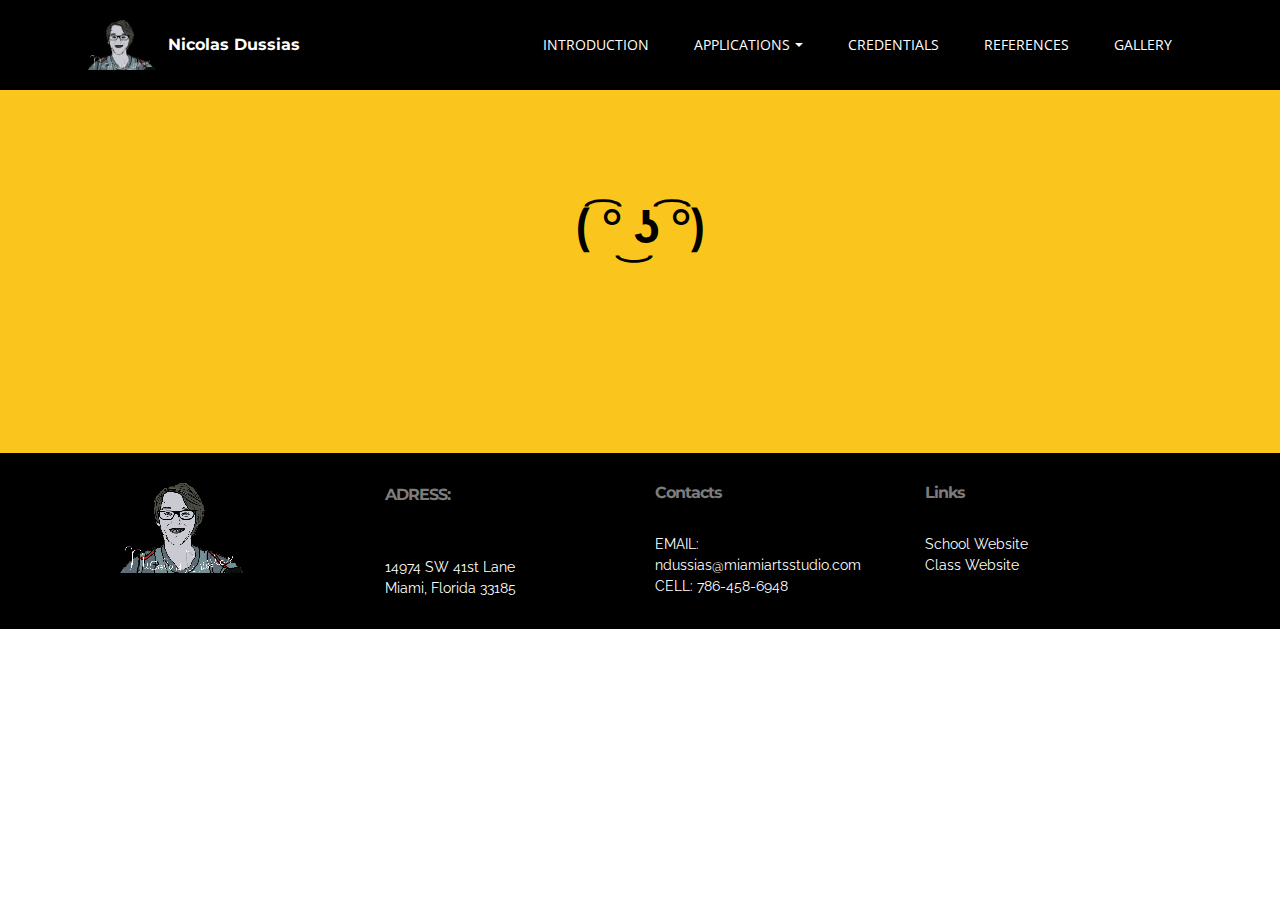
<file: important Page.html>
<!DOCTYPE html>
<html>
<head>
  <!-- Site made with Mobirise Website Builder v3.11.1, https://mobirise.com -->
  <meta charset="UTF-8">
  <meta http-equiv="X-UA-Compatible" content="IE=edge">
  <meta name="generator" content="Mobirise v3.11.1, mobirise.com">
  <meta name="viewport" content="width=device-width, initial-scale=1">
  <link rel="shortcut icon" href="assets/images/nicksketch-signature-180x1280.png" type="image/x-icon">
  <meta name="description" content="Web Page Generator Description">
  <title>Web Page Generator Title</title>
  <link rel="stylesheet" href="https://fonts.googleapis.com/css?family=Lora:400,700,400italic,700italic&amp;subset=latin">
  <link rel="stylesheet" href="https://fonts.googleapis.com/css?family=Montserrat:400,700">
  <link rel="stylesheet" href="https://fonts.googleapis.com/css?family=Raleway:100,100i,200,200i,300,300i,400,400i,500,500i,600,600i,700,700i,800,800i,900,900i">
  <link rel="stylesheet" href="assets/bootstrap-material-design-font/css/material.css">
  <link rel="stylesheet" href="assets/tether/tether.min.css">
  <link rel="stylesheet" href="assets/bootstrap/css/bootstrap.min.css">
  <link rel="stylesheet" href="assets/dropdown/css/style.css">
  <link rel="stylesheet" href="assets/animate.css/animate.min.css">
  <link rel="stylesheet" href="assets/theme/css/style.css">
  <link rel="stylesheet" href="assets/mobirise/css/mbr-additional.css" type="text/css">
  
  
  
</head>
<body>
<section id="menu-z">

    <nav class="navbar navbar-dropdown navbar-fixed-top">
        <div class="container">

            <div class="mbr-table">
                <div class="mbr-table-cell">

                    <div class="navbar-brand">
                        <a href="https://mobirise.com" class="navbar-logo"><img src="assets/images/nicksketch-signature-180x128.png" alt="Mobirise"></a>
                        <a class="navbar-caption" href="index.html">Nicolas Dussias</a>
                    </div>

                </div>
                <div class="mbr-table-cell">

                    <button class="navbar-toggler pull-xs-right hidden-md-up" type="button" data-toggle="collapse" data-target="#exCollapsingNavbar">
                        <div class="hamburger-icon"></div>
                    </button>

                    <ul class="nav-dropdown collapse pull-xs-right nav navbar-nav navbar-toggleable-sm" id="exCollapsingNavbar"><li class="nav-item"><a class="nav-link link" href="introduction.html" aria-expanded="false" target="_blank"><span style="font-weight: normal;">INTRODUCTION</span></a></li><li class="nav-item dropdown"><a class="nav-link link dropdown-toggle" href="Biography.html" aria-expanded="false" data-toggle="dropdown-submenu"><span style="font-weight: normal;">APPLICATIONS</span></a><div class="dropdown-menu"><a class="dropdown-item" href="photoshop.html">Photoshop</a><a class="dropdown-item" href="illustrator.html">Illustrator</a><div class="dropdown"><a class="dropdown-item dropdown-toggle" href="photoshop.html" data-toggle="dropdown-submenu" aria-expanded="false">Office Suite</a><div class="dropdown-menu dropdown-submenu"><a class="dropdown-item" href="word.html">Word</a></div></div></div></li><li class="nav-item"><a class="nav-link link" href="biography.html" aria-expanded="false"><span style="font-weight: normal;">CREDENTIALS</span></a></li><li class="nav-item"><a class="nav-link link" href="biography.html" aria-expanded="false"><span style="font-weight: normal;">REFERENCES</span></a></li><li class="nav-item"><a class="nav-link link" href="gallery.html" aria-expanded="false"><span style="font-weight: normal;">GALLERY</span></a></li></ul>
                    <button hidden="" class="navbar-toggler navbar-close" type="button" data-toggle="collapse" data-target="#exCollapsingNavbar">
                        <div class="close-icon"></div>
                    </button>

                </div>
            </div>

        </div>
    </nav>

</section>

<section class="engine"><a rel="external" href="https://mobirise.com">mobirise.com</a></section><section class="mbr-section article mbr-after-navbar" id="msg-box8-3e" style="background-color: rgb(250, 197, 28); padding-top: 200px; padding-bottom: 200px;">

    
    <div class="container">
        <div class="row">
            <div class="col-md-8 col-md-offset-2 text-xs-center">
                <h3 class="mbr-section-title display-2">( ͡° ͜ʖ ͡°)</h3>
                <div class="lead"></div>
                
            </div>
        </div>
    </div>

</section>

<section class="mbr-section mbr-section-md-padding mbr-footer footer1" id="contacts1-1v" style="background-color: rgb(0, 0, 0); padding-top: 30px; padding-bottom: 30px;">
    
    <div class="container">
        <div class="row">
            <div class="mbr-footer-content col-xs-12 col-md-3">
                <div><img src="assets/images/nicksketch-signature-128x90.png"></div>
            </div>
            <div class="mbr-footer-content col-xs-12 col-md-3">
                <p><font color="#7c7c7c" face="Montserrat, sans-serif" size="3"><span style="letter-spacing: -1px; line-height: 20px;"><strong>ADRESS:</strong></span></font><br><br>14974 SW 41st Lane<br>Miami, Florida 33185<br></p>
            </div>
            <div class="mbr-footer-content col-xs-12 col-md-3">
                <p><strong>Contacts</strong><br>EMAIL: ndussias@miamiartsstudio.com<br>CELL: 786-458-6948</p>
            </div>
            <div class="mbr-footer-content col-xs-12 col-md-3">
                <p><strong>Links</strong><br>School Website<br>Class Website<br><br></p>
            </div>

        </div>
    </div>
</section>


  <script src="assets/web/assets/jquery/jquery.min.js"></script>
  <script src="assets/tether/tether.min.js"></script>
  <script src="assets/bootstrap/js/bootstrap.min.js"></script>
  <script src="assets/smooth-scroll/SmoothScroll.js"></script>
  <script src="assets/dropdown/js/script.min.js"></script>
  <script src="assets/touchSwipe/jquery.touchSwipe.min.js"></script>
  <script src="assets/viewportChecker/jquery.viewportchecker.js"></script>
  <script src="assets/theme/js/script.js"></script>
  
  
  <input name="animation" type="hidden">
  </body>
</html>
</file>
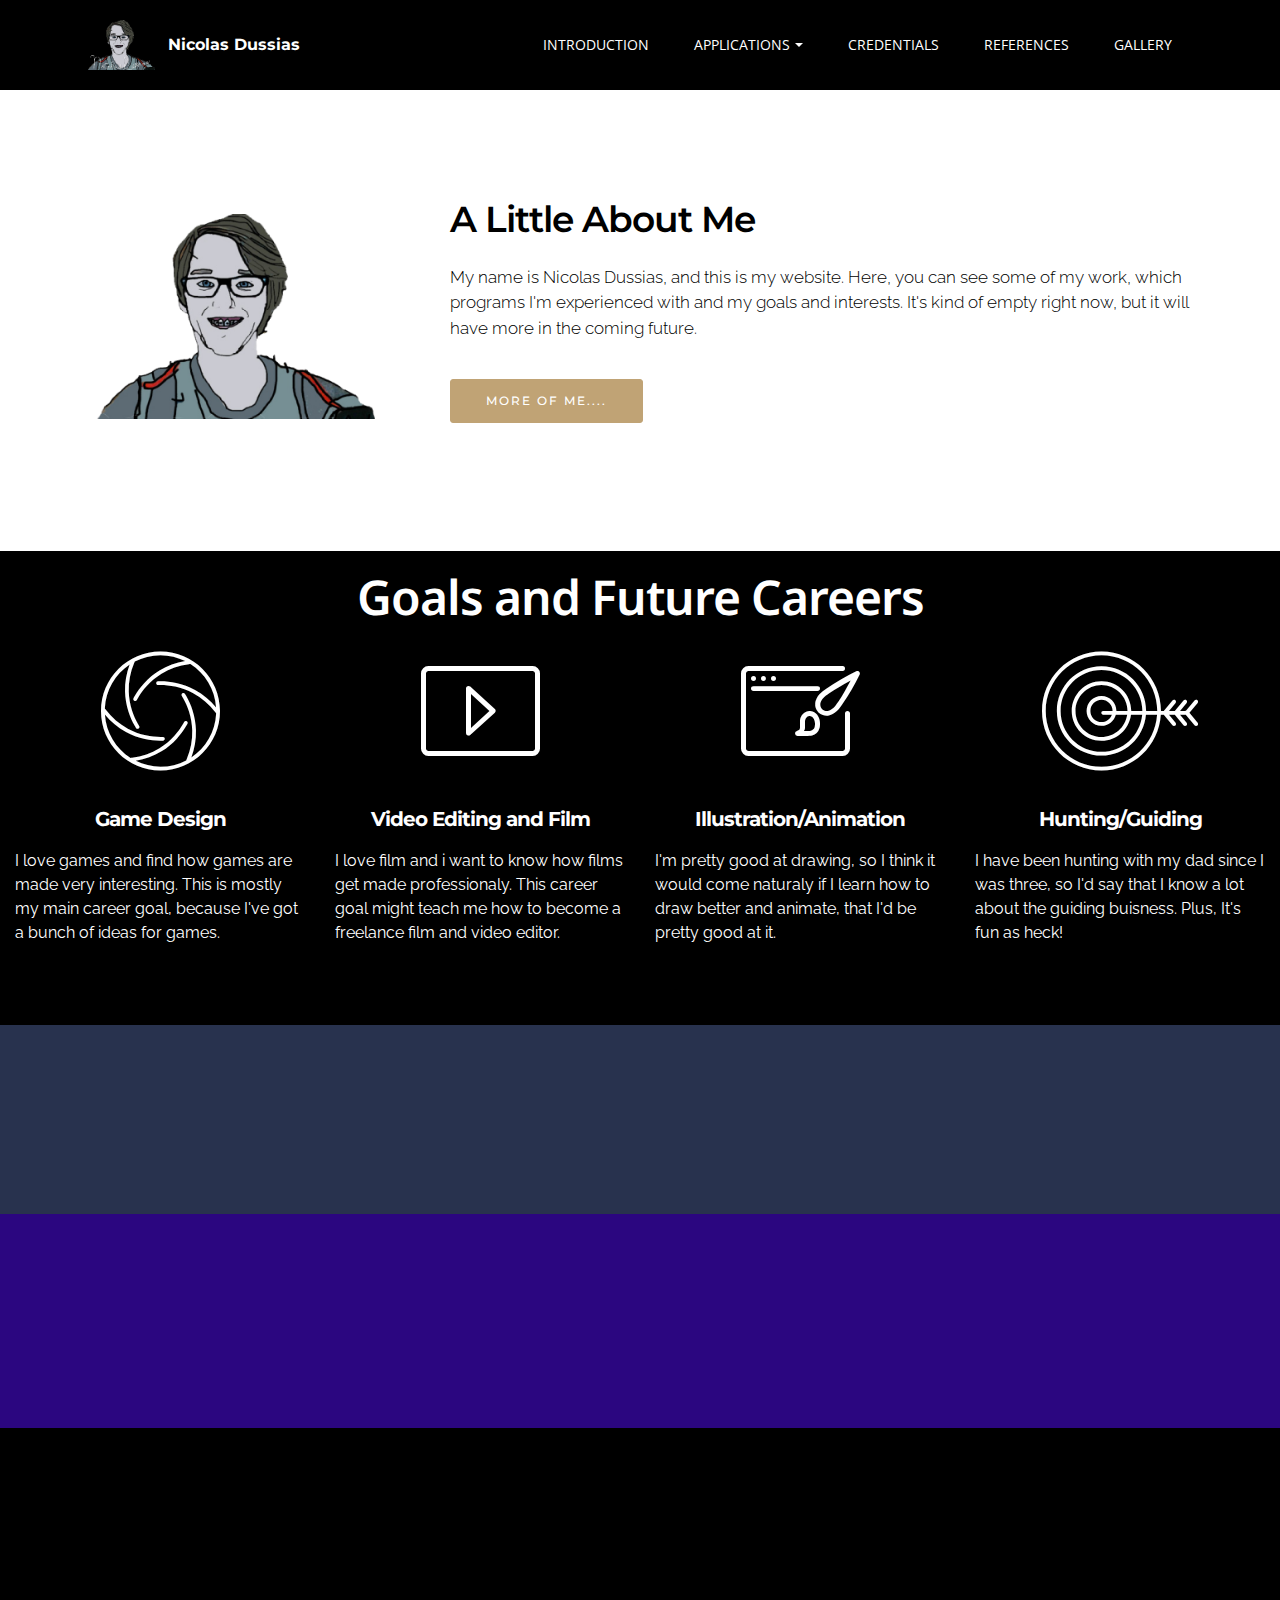
<file: introduction.html>
<!DOCTYPE html>
<html>
<head>
  <!-- Site made with Mobirise Website Builder v3.11.1, https://mobirise.com -->
  <meta charset="UTF-8">
  <meta http-equiv="X-UA-Compatible" content="IE=edge">
  <meta name="generator" content="Mobirise v3.11.1, mobirise.com">
  <meta name="viewport" content="width=device-width, initial-scale=1">
  <link rel="shortcut icon" href="assets/images/nicksketch-signature-180x1280.png" type="image/x-icon">
  <meta name="description" content="">
  
  <link rel="stylesheet" href="https://fonts.googleapis.com/css?family=Lora:400,700,400italic,700italic&amp;subset=latin">
  <link rel="stylesheet" href="https://fonts.googleapis.com/css?family=Montserrat:400,700">
  <link rel="stylesheet" href="https://fonts.googleapis.com/css?family=Raleway:100,100i,200,200i,300,300i,400,400i,500,500i,600,600i,700,700i,800,800i,900,900i">
  <link rel="stylesheet" href="assets/bootstrap-material-design-font/css/material.css">
  <link rel="stylesheet" href="assets/web/assets/mobirise-icons/mobirise-icons.css">
  <link rel="stylesheet" href="assets/et-line-font-plugin/style.css">
  <link rel="stylesheet" href="assets/tether/tether.min.css">
  <link rel="stylesheet" href="assets/bootstrap/css/bootstrap.min.css">
  <link rel="stylesheet" href="assets/dropdown/css/style.css">
  <link rel="stylesheet" href="assets/animate.css/animate.min.css">
  <link rel="stylesheet" href="assets/theme/css/style.css">
  <link rel="stylesheet" href="assets/mobirise/css/mbr-additional.css" type="text/css">
  
  
  
</head>
<body>
<section id="menu-15">

    <nav class="navbar navbar-dropdown navbar-fixed-top">
        <div class="container">

            <div class="mbr-table">
                <div class="mbr-table-cell">

                    <div class="navbar-brand">
                        <a href="index.html" class="navbar-logo"><img src="assets/images/nicksketch-signature-180x1284.png" alt="Mobirise"></a>
                        <a class="navbar-caption" href="index.html">Nicolas Dussias</a>
                    </div>

                </div>
                <div class="mbr-table-cell">

                    <button class="navbar-toggler pull-xs-right hidden-md-up" type="button" data-toggle="collapse" data-target="#exCollapsingNavbar">
                        <div class="hamburger-icon"></div>
                    </button>

                    <ul class="nav-dropdown collapse pull-xs-right nav navbar-nav navbar-toggleable-sm" id="exCollapsingNavbar"><li class="nav-item"><a class="nav-link link" href="introduction.html" aria-expanded="false" target="_blank"><span style="font-weight: normal;">INTRODUCTION</span></a></li><li class="nav-item dropdown"><a class="nav-link link dropdown-toggle" href="Biography.html" aria-expanded="false" data-toggle="dropdown-submenu"><span style="font-weight: normal;">APPLICATIONS</span></a><div class="dropdown-menu"><a class="dropdown-item" href="photoshop.html">Photoshop</a><a class="dropdown-item" href="illustrator.html">Illustrator</a><div class="dropdown"><a class="dropdown-item dropdown-toggle" href="photoshop.html" data-toggle="dropdown-submenu" aria-expanded="false">Office Suite</a><div class="dropdown-menu dropdown-submenu"><a class="dropdown-item" href="word.html">Word</a></div></div></div></li><li class="nav-item"><a class="nav-link link" href="biography.html" aria-expanded="false"><span style="font-weight: normal;">CREDENTIALS</span></a></li><li class="nav-item"><a class="nav-link link" href="biography.html" aria-expanded="false"><span style="font-weight: normal;">REFERENCES</span></a></li><li class="nav-item"><a class="nav-link link" href="gallery.html" aria-expanded="false"><span style="font-weight: normal;">GALLERY</span></a></li></ul>
                    <button hidden="" class="navbar-toggler navbar-close" type="button" data-toggle="collapse" data-target="#exCollapsingNavbar">
                        <div class="close-icon"></div>
                    </button>

                </div>
            </div>

        </div>
    </nav>

</section>

<section class="engine"><a rel="external" href="https://mobirise.com">mobirise.com</a></section><section class="mbr-section mbr-after-navbar" id="msg-box5-18" data-bg-video="https://www.youtube.com/embed/USJ8ewOE9bc?rel=0&amp;amp;showinfo=0&amp;autoplay=0&amp;loop=0" style="padding-top: 200px; padding-bottom: 120px;">

    <div class="mbr-overlay" style="opacity: 0.4; background-color: rgb(255, 255, 255);">
    </div>
    <div class="container">
        <div class="row">
            <div class="mbr-table-md-up">

              <div class="mbr-table-cell mbr-right-padding-md-up mbr-valign-top col-md-7 image-size" style="width: 32%;">
                  <div class="mbr-figure"><img src="assets/images/nicksketch-png-1400x991.png"></div>
              </div>

              


              <div class="mbr-table-cell col-md-5 text-xs-center text-md-left content-size">
                  <h3 class="mbr-section-title display-2">A Little About Me</h3>
                  <div class="lead">

                    <p>My name is Nicolas Dussias, and this is my website. Here, you can see some of my work, which programs I'm experienced with and my goals and interests. It's kind of empty right now, but it will have more in the coming future.</p>

                  </div>

                  <div><a class="btn btn-primary" href="Home.html#content7-0">MORE OF ME....</a></div>
              </div>


              

            </div>
        </div>
    </div>

</section>

<section class="mbr-section mbr-section__container article" id="header3-19" style="background-color: rgb(0, 0, 0); padding-top: 20px; padding-bottom: 0px;">
    <div class="container">
        <div class="row">
            <div class="col-xs-12">
                <h3 class="mbr-section-title display-2">Goals and Future Careers</h3>
                <small class="mbr-section-subtitle"></small>
            </div>
        </div>
    </div>
</section>

<section class="mbr-cards mbr-section mbr-section-nopadding" id="features6-1a" style="background-color: rgb(0, 0, 0);">

    

    <div class="mbr-cards-row row">
        <div class="mbr-cards-col col-xs-12 col-lg-3" style="padding-top: 0px; padding-bottom: 80px;">
            <div class="container">
              <div class="card cart-block">
                  <div class="card-img"><a href="https://mobirise.com" class="etl-icon icon-aperture mbr-iconfont mbr-iconfont-features3" style="color: rgb(255, 255, 255);"></a></div>
                  <div class="card-block">
                    <h4 class="card-title">Game Design</h4>
                    
                    <p class="card-text">I love games and find how games are made very interesting. This is mostly my main career goal, because I've got a bunch of ideas for games.</p>
                    
                    </div>
                </div>
            </div>
        </div>
        <div class="mbr-cards-col col-xs-12 col-lg-3" style="padding-top: 0px; padding-bottom: 80px;">
            <div class="container">
                <div class="card cart-block">
                    <div class="card-img"><a href="https://mobirise.com" class="mbri-video-play mbr-iconfont mbr-iconfont-features3" style="color: rgb(255, 255, 255);"></a></div>
                    <div class="card-block">
                        <h4 class="card-title">Video Editing and Film</h4>
                        
                        <p class="card-text">I love film and i want to know how films get made professionaly. This career goal might teach me how to become a freelance film and video editor.</p>
                        
                    </div>
                </div>
            </div>
        </div>
        <div class="mbr-cards-col col-xs-12 col-lg-3" style="padding-top: 0px; padding-bottom: 80px;">
            <div class="container">
                <div class="card cart-block">
                    <div class="card-img"><a href="https://mobirise.com" class="mbri-website-theme mbr-iconfont mbr-iconfont-features3" style="color: rgb(255, 255, 255);"></a></div>
                    <div class="card-block">
                        <h4 class="card-title">Illustration/Animation</h4>
                        
                        <p class="card-text">I'm pretty good at drawing, so I think it would come naturaly if I learn how to draw better and animate, that I'd be pretty good at it.</p>
                        
                    </div>
                </div>
            </div>
        </div>
        <div class="mbr-cards-col col-xs-12 col-lg-3" style="padding-top: 0px; padding-bottom: 80px;">
            <div class="container">
                <div class="card cart-block">
                    <div class="card-img"><a href="https://mobirise.com" class="etl-icon icon-target mbr-iconfont mbr-iconfont-features3" style="color: rgb(255, 255, 255);"></a></div>
                    <div class="card-block">
                        <h4 class="card-title">Hunting/Guiding</h4>
                        
                        <p class="card-text">I have been hunting with my dad since I was three, so I'd say that I know a lot about the guiding buisness. Plus, It's fun as heck!</p>
                        
                    </div>
                </div>
            </div>
        </div>
        
        
    </div>
</section>

<section class="mbr-section mbr-section__container article" id="header3-1y" style="background-color: rgb(40, 50, 78); padding-top: 20px; padding-bottom: 20px;">
    <div class="container">
        <div class="row">
            <div class="col-xs-12">
                <h3 class="mbr-section-title display-2">Applications</h3>
                <small class="mbr-section-subtitle"></small>
            </div>
        </div>
    </div>
</section>

<section class="mbr-section mbr-section__container" id="buttons1-24" style="background-color: rgb(40, 50, 78); padding-top: 20px; padding-bottom: 20px;">

    <div class="container">
        <div class="row">
            <div class="col-xs-12">
                <div class="text-xs-center"><a class="btn btn-black" href="https://mobirise.com/mobirise-free-win.zip">TO APPLICATIONS PAGE</a> </div>
            </div>
        </div>
    </div>

</section>

<section class="mbr-section mbr-section__container article" id="header3-3b" style="background-color: rgb(43, 6, 128); padding-top: 20px; padding-bottom: 20px;">
    <div class="container">
        <div class="row">
            <div class="col-xs-12">
                <h3 class="mbr-section-title display-2">The Biography</h3>
                <small class="mbr-section-subtitle">\</small>
            </div>
        </div>
    </div>
</section>

<section class="mbr-section mbr-section__container" id="buttons1-3c" style="background-color: rgb(43, 6, 128); padding-top: 20px; padding-bottom: 20px;">

    <div class="container">
        <div class="row">
            <div class="col-xs-12">
                <div class="text-xs-center"><a class="btn btn-primary" href="biography.html">LINK</a> </div>
            </div>
        </div>
    </div>

</section>

<section class="mbr-section mbr-section-md-padding mbr-footer footer1" id="contacts1-1v" style="background-color: rgb(0, 0, 0); padding-top: 30px; padding-bottom: 30px;">
    
    <div class="container">
        <div class="row">
            <div class="mbr-footer-content col-xs-12 col-md-3">
                <div><img src="assets/images/nicksketch-signature-128x90.png"></div>
            </div>
            <div class="mbr-footer-content col-xs-12 col-md-3">
                <p><font color="#7c7c7c" face="Montserrat, sans-serif" size="3"><span style="letter-spacing: -1px; line-height: 20px;"><strong>ADRESS:</strong></span></font><br><br>14974 SW 41st Lane<br>Miami, Florida 33185<br></p>
            </div>
            <div class="mbr-footer-content col-xs-12 col-md-3">
                <p><strong>Contacts</strong><br>EMAIL: ndussias@miamiartsstudio.com<br>CELL: 786-458-6948</p>
            </div>
            <div class="mbr-footer-content col-xs-12 col-md-3">
                <p><strong>Links</strong><br>School Website<br>Class Website<br><br></p>
            </div>

        </div>
    </div>
</section>


  <script src="assets/web/assets/jquery/jquery.min.js"></script>
  <script src="assets/tether/tether.min.js"></script>
  <script src="assets/bootstrap/js/bootstrap.min.js"></script>
  <script src="assets/smooth-scroll/SmoothScroll.js"></script>
  <script src="assets/dropdown/js/script.min.js"></script>
  <script src="assets/touchSwipe/jquery.touchSwipe.min.js"></script>
  <script src="assets/viewportChecker/jquery.viewportchecker.js"></script>
  <script src="assets/jquery-mb-ytplayer/jquery.mb.YTPlayer.min.js"></script>
  <script src="assets/theme/js/script.js"></script>
  
  
  <input name="animation" type="hidden">
  </body>
</html>
</file>
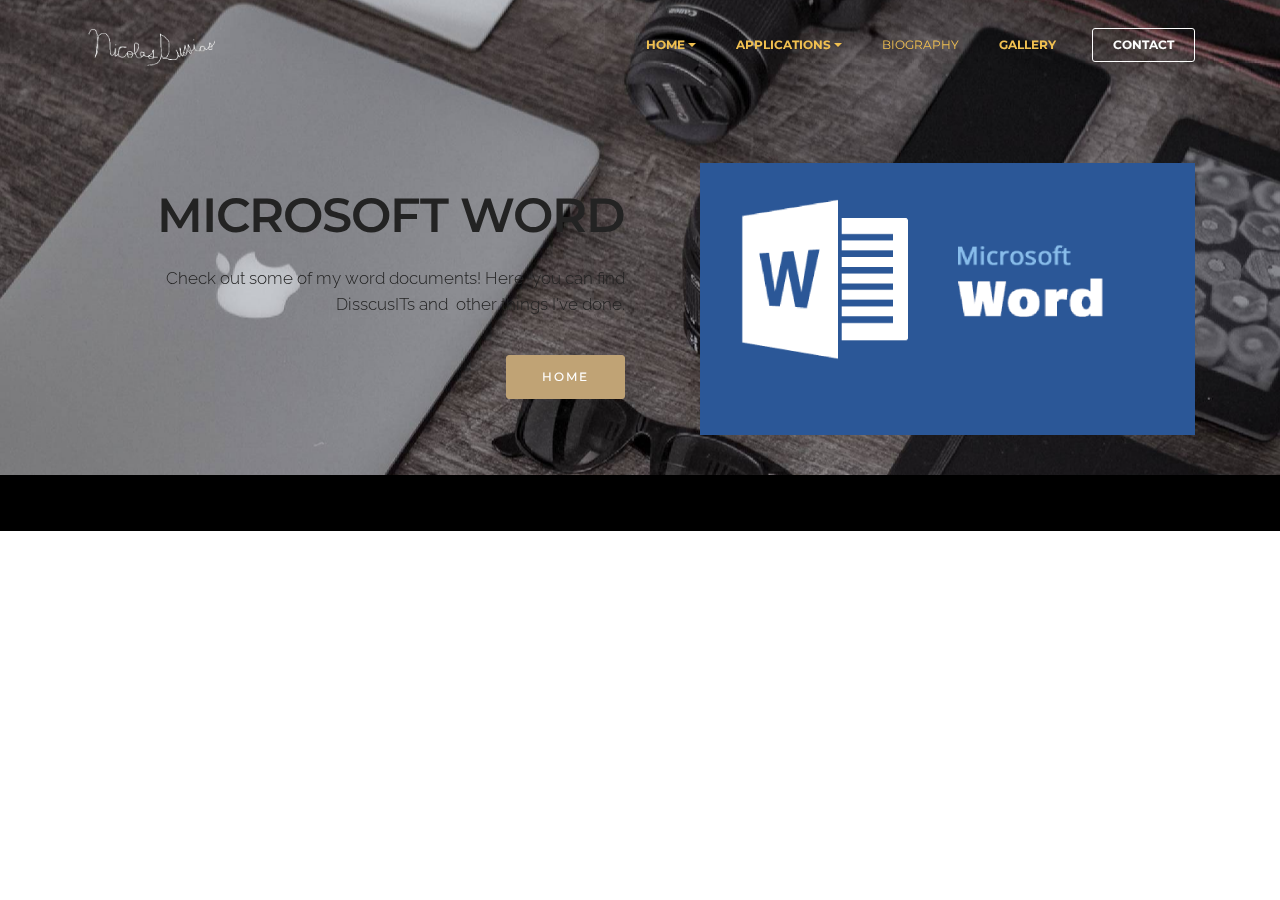
<file: Microsoft Word.html>
<!DOCTYPE html>
<html>
<head>
  <!-- Site made with Mobirise Website Builder v3.11.1, https://mobirise.com -->
  <meta charset="UTF-8">
  <meta http-equiv="X-UA-Compatible" content="IE=edge">
  <meta name="generator" content="Mobirise v3.11.1, mobirise.com">
  <meta name="viewport" content="width=device-width, initial-scale=1">
  <link rel="shortcut icon" href="assets/images/signature-384x128.jpg" type="image/x-icon">
  <meta name="description" content="Web Page Builder Description">
  <title>Web Page Builder Title</title>
  <link rel="stylesheet" href="https://fonts.googleapis.com/css?family=Lora:400,700,400italic,700italic&amp;subset=latin">
  <link rel="stylesheet" href="https://fonts.googleapis.com/css?family=Montserrat:400,700">
  <link rel="stylesheet" href="https://fonts.googleapis.com/css?family=Raleway:100,100i,200,200i,300,300i,400,400i,500,500i,600,600i,700,700i,800,800i,900,900i">
  <link rel="stylesheet" href="assets/bootstrap-material-design-font/css/material.css">
  <link rel="stylesheet" href="assets/tether/tether.min.css">
  <link rel="stylesheet" href="assets/bootstrap/css/bootstrap.min.css">
  <link rel="stylesheet" href="assets/dropdown/css/style.css">
  <link rel="stylesheet" href="assets/animate.css/animate.min.css">
  <link rel="stylesheet" href="assets/theme/css/style.css">
  <link rel="stylesheet" href="assets/mobirise/css/mbr-additional.css" type="text/css">
  
  
  
</head>
<body>
<section id="menu-9">

    <nav class="navbar navbar-dropdown navbar-fixed-top">
        <div class="container">

            <div class="mbr-table">
                <div class="mbr-table-cell">

                    <div class="navbar-brand">
                        <a href="https://mobirise.com" class="navbar-logo"><img src="assets/images/signature-384x128-46.png" alt="Mobirise"></a>
                        
                    </div>

                </div>
                <div class="mbr-table-cell">

                    <button class="navbar-toggler pull-xs-right hidden-md-up" type="button" data-toggle="collapse" data-target="#exCollapsingNavbar">
                        <div class="hamburger-icon"></div>
                    </button>

                    <ul class="nav-dropdown collapse pull-xs-right nav navbar-nav navbar-toggleable-sm" id="exCollapsingNavbar"><li class="nav-item dropdown"><a class="nav-link link dropdown-toggle" href="Home.html" data-toggle="dropdown-submenu" aria-expanded="false">HOME</a><div class="dropdown-menu"><a class="dropdown-item" href="Home.html#header3-3">BIOGRAPHY</a><a class="dropdown-item" href="Home.html#features6-1">GOALS AND FUTURE CAREERS</a><a class="dropdown-item" href="Home.html#features4-2">PROGRAMS</a></div></li><li class="nav-item dropdown"><a class="nav-link link dropdown-toggle" href="https://mobirise.com/" aria-expanded="false" data-toggle="dropdown-submenu">APPLICATIONS</a><div class="dropdown-menu"><a class="dropdown-item" href="Adobe Photoshop.html">Adobe Photoshop</a><a class="dropdown-item" href="Adobe Illustrator.html">Adobe Illustrator</a><div class="dropdown"><a class="dropdown-item dropdown-toggle" href="#" data-toggle="dropdown-submenu" aria-expanded="false">Office Sweep</a><div class="dropdown-menu dropdown-submenu"><div class="dropdown"><a class="dropdown-item dropdown-toggle" href="Microsoft Word.html" data-toggle="dropdown-submenu" aria-expanded="false">Microsoft Word</a><div class="dropdown-menu dropdown-submenu"><div class="dropdown"><a class="dropdown-item dropdown-toggle" href="#" data-toggle="dropdown-submenu" aria-expanded="false">DiscussITs</a><div class="dropdown-menu dropdown-submenu"><a class="dropdown-item" href="#">DiscussIT 6</a></div></div></div></div><a class="dropdown-item" href="Powerpoint.html">Microsoft Powerpoint</a></div></div></div></li><li class="nav-item"><a class="nav-link link" href="Biography.html" aria-expanded="false"><span style="font-weight: normal;">BIOGRAPHY</span></a></li><li class="nav-item dropdown"><a class="nav-link link" href="Gallery.html" aria-expanded="false">GALLERY</a></li><li class="nav-item nav-btn"><a class="nav-link btn btn-white btn-white-outline" href="Contacts.html">CONTACT</a></li></ul>
                    <button hidden="" class="navbar-toggler navbar-close" type="button" data-toggle="collapse" data-target="#exCollapsingNavbar">
                        <div class="close-icon"></div>
                    </button>

                </div>
            </div>

        </div>
    </nav>

</section>

<section class="engine"><a rel="external" href="https://mobirise.com">mobirise.com</a></section><section class="mbr-section mbr-parallax-background mbr-after-navbar" id="msg-box5-b" style="background-image: url(assets/images/mbr-2000x1609.jpg); padding-top: 160px; padding-bottom: 40px;">

    
    <div class="container">
        <div class="row">
            <div class="mbr-table-md-up">

              

              <div class="mbr-table-cell col-md-5 text-xs-center text-md-right content-size">
                  <h3 class="mbr-section-title display-2">MICROSOFT WORD</h3>
                  <div class="lead">

                    <p>Check out some of my word documents! Here, you can find DisscusITs and &nbsp;other things I've done.</p>

                  </div>

                  <div><a class="btn btn-primary" href="Home">HOME</a></div>
              </div>


              


              <div class="mbr-table-cell mbr-left-padding-md-up mbr-valign-top col-md-7 image-size" style="width: 50%;">
                  <div class="mbr-figure"><img src="assets/images/microsoft-word-1400x770.png"></div>
              </div>

            </div>
        </div>
    </div>

</section>

<footer class="mbr-small-footer mbr-section mbr-section-nopadding" id="footer1-a" style="background-color: rgb(0, 0, 0); padding-top: 1.75rem; padding-bottom: 1.75rem;">
    
    <div class="container">
        <p class="text-xs-center"></p>
    </div>
</footer>


  <script src="assets/web/assets/jquery/jquery.min.js"></script>
  <script src="assets/tether/tether.min.js"></script>
  <script src="assets/bootstrap/js/bootstrap.min.js"></script>
  <script src="assets/smooth-scroll/SmoothScroll.js"></script>
  <script src="assets/dropdown/js/script.min.js"></script>
  <script src="assets/touchSwipe/jquery.touchSwipe.min.js"></script>
  <script src="assets/viewportChecker/jquery.viewportchecker.js"></script>
  <script src="assets/jarallax/jarallax.js"></script>
  <script src="assets/theme/js/script.js"></script>
  
  
  <input name="animation" type="hidden">
  </body>
</html>
</file>
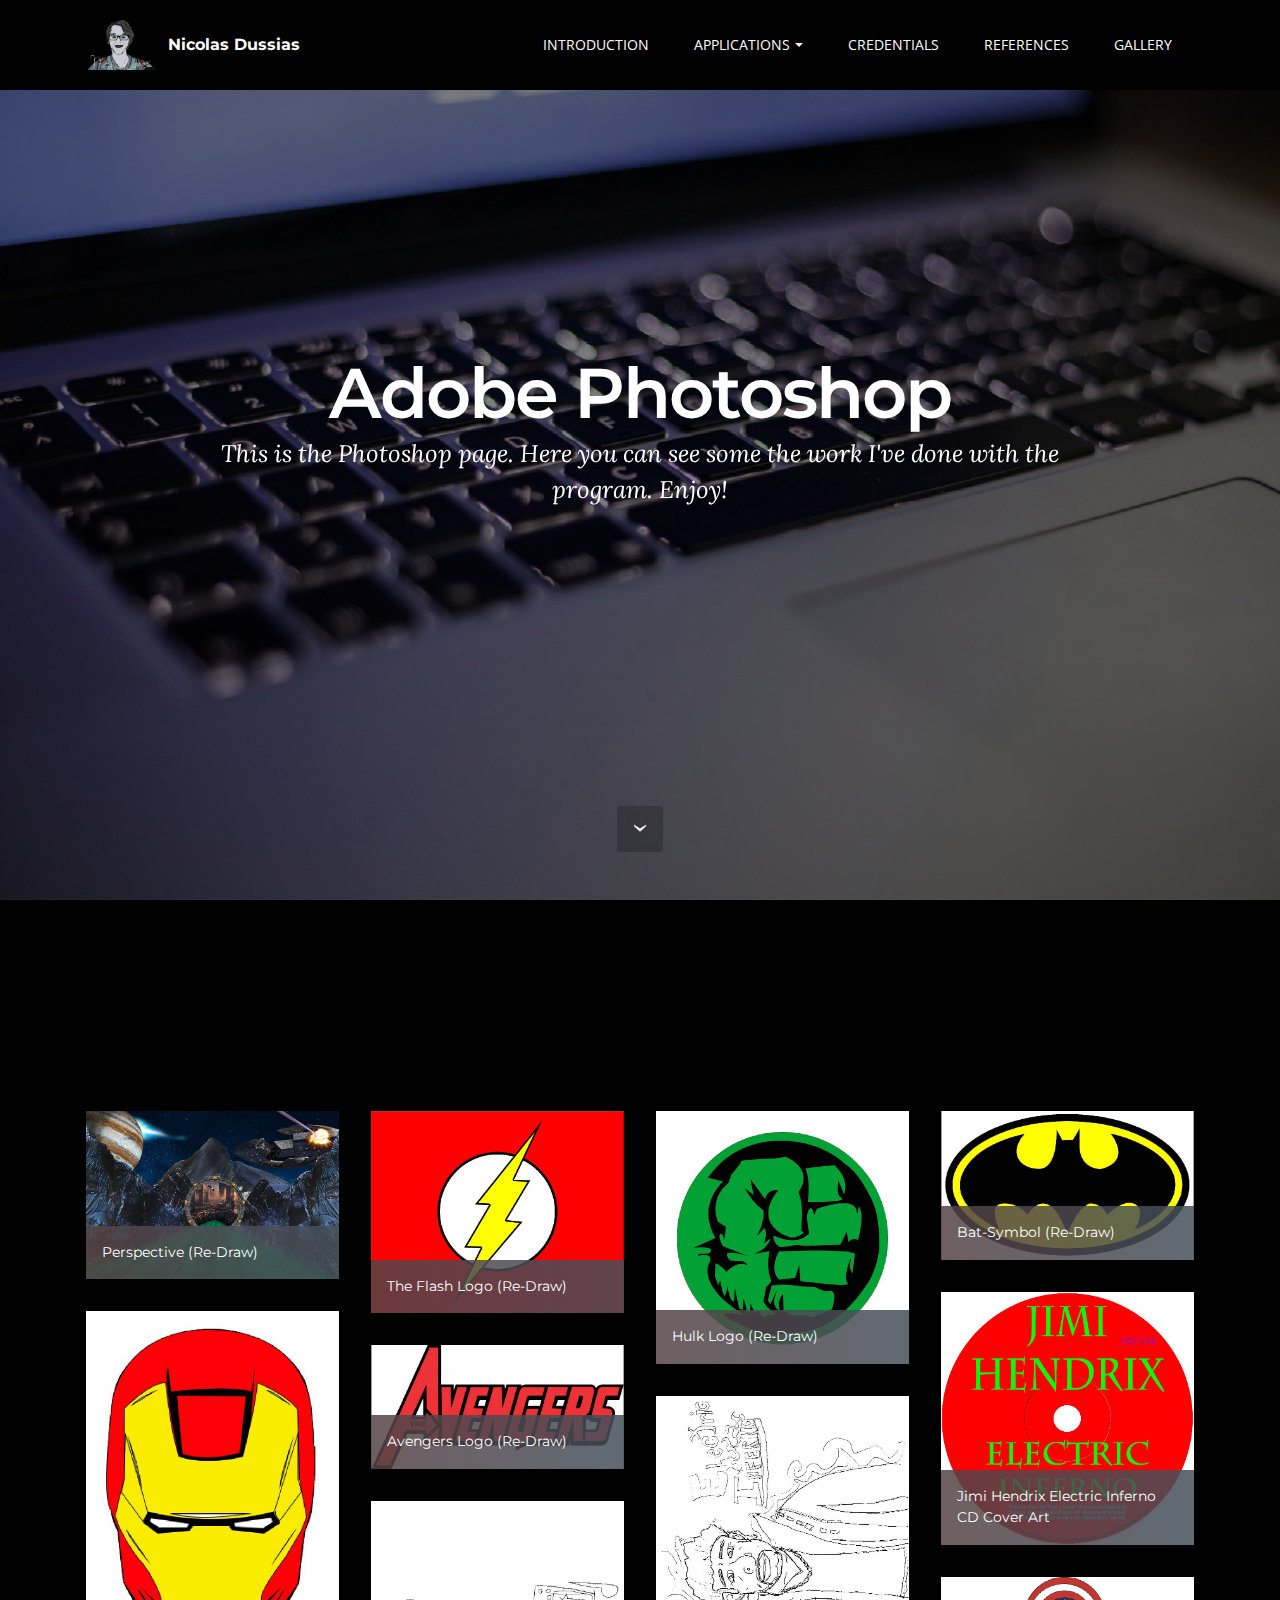
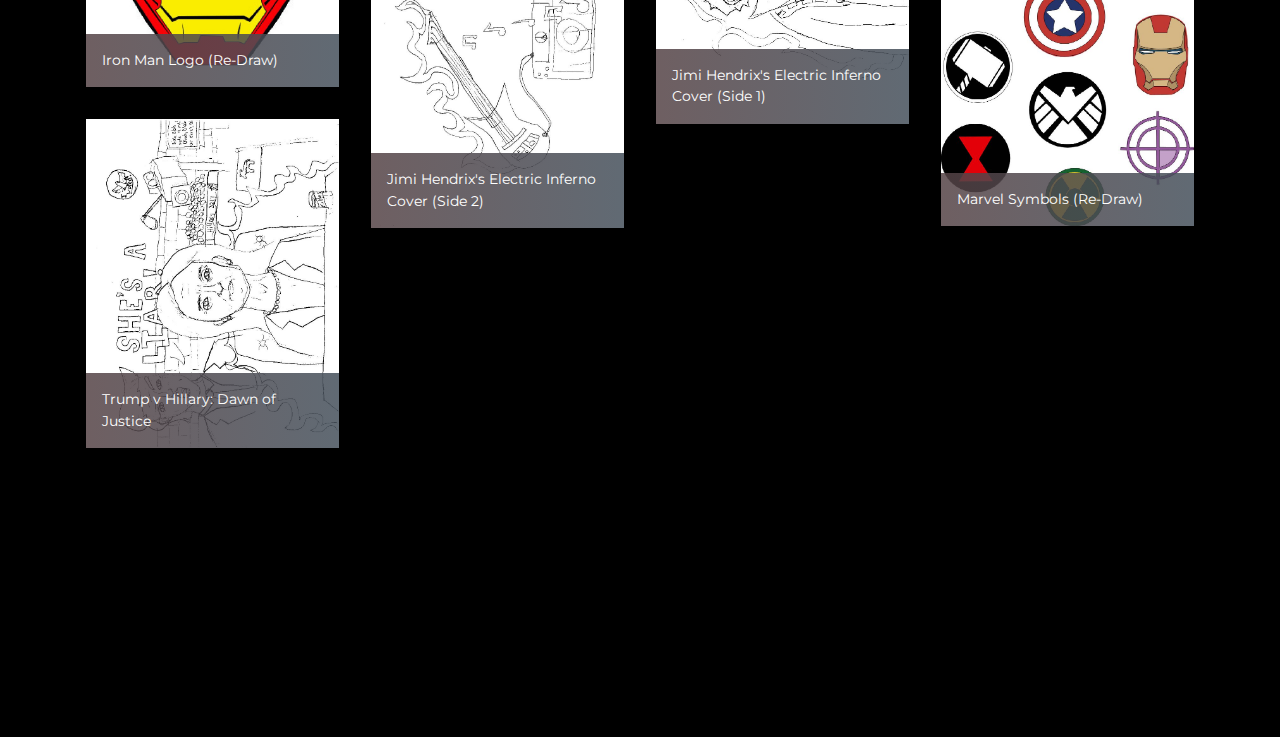
<file: photoshop.html>
<!DOCTYPE html>
<html>
<head>
  <!-- Site made with Mobirise Website Builder v3.11.1, https://mobirise.com -->
  <meta charset="UTF-8">
  <meta http-equiv="X-UA-Compatible" content="IE=edge">
  <meta name="generator" content="Mobirise v3.11.1, mobirise.com">
  <meta name="viewport" content="width=device-width, initial-scale=1">
  <link rel="shortcut icon" href="assets/images/nicksketch-signature-180x1280.png" type="image/x-icon">
  <meta name="description" content="">
  
  <link rel="stylesheet" href="https://fonts.googleapis.com/css?family=Lora:400,700,400italic,700italic&amp;subset=latin">
  <link rel="stylesheet" href="https://fonts.googleapis.com/css?family=Montserrat:400,700">
  <link rel="stylesheet" href="https://fonts.googleapis.com/css?family=Raleway:100,100i,200,200i,300,300i,400,400i,500,500i,600,600i,700,700i,800,800i,900,900i">
  <link rel="stylesheet" href="assets/bootstrap-material-design-font/css/material.css">
  <link rel="stylesheet" href="assets/et-line-font-plugin/style.css">
  <link rel="stylesheet" href="assets/tether/tether.min.css">
  <link rel="stylesheet" href="assets/bootstrap/css/bootstrap.min.css">
  <link rel="stylesheet" href="assets/dropdown/css/style.css">
  <link rel="stylesheet" href="assets/animate.css/animate.min.css">
  <link rel="stylesheet" href="assets/theme/css/style.css">
  <link rel="stylesheet" href="assets/mobirise-gallery/style.css">
  <link rel="stylesheet" href="assets/mobirise/css/mbr-additional.css" type="text/css">
  
  
  
</head>
<body>
<section id="menu-15">

    <nav class="navbar navbar-dropdown navbar-fixed-top">
        <div class="container">

            <div class="mbr-table">
                <div class="mbr-table-cell">

                    <div class="navbar-brand">
                        <a href="Home.html" class="navbar-logo"><img src="assets/images/nicksketch-signature-180x128.png" alt="Mobirise"></a>
                        <a class="navbar-caption" href="index.html">Nicolas Dussias</a>
                    </div>

                </div>
                <div class="mbr-table-cell">

                    <button class="navbar-toggler pull-xs-right hidden-md-up" type="button" data-toggle="collapse" data-target="#exCollapsingNavbar">
                        <div class="hamburger-icon"></div>
                    </button>

                    <ul class="nav-dropdown collapse pull-xs-right nav navbar-nav navbar-toggleable-sm" id="exCollapsingNavbar"><li class="nav-item"><a class="nav-link link" href="introduction.html" aria-expanded="false" target="_blank"><span style="font-weight: normal;">INTRODUCTION</span></a></li><li class="nav-item dropdown"><a class="nav-link link dropdown-toggle" href="Biography.html" aria-expanded="false" data-toggle="dropdown-submenu"><span style="font-weight: normal;">APPLICATIONS</span></a><div class="dropdown-menu"><a class="dropdown-item" href="photoshop.html">Photoshop</a><a class="dropdown-item" href="illustrator.html">Illustrator</a><div class="dropdown"><a class="dropdown-item dropdown-toggle" href="photoshop.html" data-toggle="dropdown-submenu" aria-expanded="false">Office Suite</a><div class="dropdown-menu dropdown-submenu"><a class="dropdown-item" href="word.html">Word</a></div></div></div></li><li class="nav-item"><a class="nav-link link" href="biography.html" aria-expanded="false"><span style="font-weight: normal;">CREDENTIALS</span></a></li><li class="nav-item"><a class="nav-link link" href="biography.html" aria-expanded="false"><span style="font-weight: normal;">REFERENCES</span></a></li><li class="nav-item"><a class="nav-link link" href="gallery.html" aria-expanded="false"><span style="font-weight: normal;">GALLERY</span></a></li></ul>
                    <button hidden="" class="navbar-toggler navbar-close" type="button" data-toggle="collapse" data-target="#exCollapsingNavbar">
                        <div class="close-icon"></div>
                    </button>

                </div>
            </div>

        </div>
    </nav>

</section>

<section class="engine"><a rel="external" href="https://mobirise.com">Web Page Generator</a></section><section class="mbr-section mbr-section-hero mbr-section-full mbr-parallax-background mbr-section-with-arrow mbr-after-navbar" id="header1-1k" style="background-image: url(assets/images/mbr-3-2000x1333.jpg);">

    <div class="mbr-overlay" style="opacity: 0.5; background-color: rgb(0, 0, 0);"></div>

    <div class="mbr-table-cell">

        <div class="container">
            <div class="row">
                <div class="mbr-section col-md-10 col-md-offset-1 text-xs-center">

                    <h1 class="mbr-section-title display-1">Adobe Photoshop</h1>
                    <p class="mbr-section-lead lead">This is the Photoshop page. Here you can see some the work I've done with the program. Enjoy!</p>
                    
                </div>
            </div>
        </div>
    </div>

    <div class="mbr-arrow mbr-arrow-floating" aria-hidden="true"><a href="#header3-o"><i class="mbr-arrow-icon"></i></a></div>

</section>

<section class="mbr-section mbr-section__container article" id="header3-o" style="background-color: rgb(0, 0, 0); padding-top: 20px; padding-bottom: 20px;">
    <div class="container">
        <div class="row">
            <div class="col-xs-12">
                <h3 class="mbr-section-title display-2">The Project Mini Gallery</h3>
                <small class="mbr-section-subtitle">A section of the soon to be gallery that's dedicated to photoshop projects</small>
            </div>
        </div>
    </div>
</section>

<section class="mbr-gallery mbr-section mbr-section-nopadding mbr-slider-carousel" id="gallery2-7" data-filter="false" style="background-color: rgb(0, 0, 0); padding-top: 4.5rem; padding-bottom: 6rem;">
    <!-- Filter -->
    

    <!-- Gallery -->
    <div class="mbr-gallery-row container">
        <div class=" mbr-gallery-layout-default">
            <div>
                <div>
                    <div class="mbr-gallery-item mbr-gallery-item__mobirise3 mbr-gallery-item--p1" data-tags="Awesome" data-video-url="false">
                        <div href="#lb-gallery2-7" data-slide-to="0" data-toggle="modal">
                            
                            

                            <img alt="" src="assets/images/perspective-2000x1333-800x533.jpg">
                            
                            <span class="icon-focus"></span>
                            <span class="mbr-gallery-title">Perspective (Re-Draw)</span>
                        </div>
                    </div><div class="mbr-gallery-item mbr-gallery-item__mobirise3 mbr-gallery-item--p1" data-tags="Responsive" data-video-url="false">
                        <div href="#lb-gallery2-7" data-slide-to="1" data-toggle="modal">
                            
                            

                            <img alt="" src="assets/images/nicolas-dussias-flash-logo-2000x1600-800x640.jpg">
                            
                            <span class="icon-focus"></span>
                            <span class="mbr-gallery-title">The Flash Logo (Re-Draw)</span>
                        </div>
                    </div><div class="mbr-gallery-item mbr-gallery-item__mobirise3 mbr-gallery-item--p1" data-tags="Creative" data-video-url="false">
                        <div href="#lb-gallery2-7" data-slide-to="2" data-toggle="modal">
                            
                            

                            <img alt="" src="assets/images/nicolas-dussias-hulk-hand-2000x2000-800x800.jpg">
                            
                            <span class="icon-focus"></span>
                            <span class="mbr-gallery-title">Hulk Logo (Re-Draw)</span>
                        </div>
                    </div><div class="mbr-gallery-item mbr-gallery-item__mobirise3 mbr-gallery-item--p1" data-tags="Animated" data-video-url="false">
                        <div href="#lb-gallery2-7" data-slide-to="3" data-toggle="modal">
                            
                            

                            <img alt="" src="assets/images/nicolas-dussias-2000x1182-800x472.jpg">
                            
                            <span class="icon-focus"></span>
                            <span class="mbr-gallery-title">Bat-Symbol (Re-Draw)</span>
                        </div>
                    </div><div class="mbr-gallery-item mbr-gallery-item__mobirise3 mbr-gallery-item--p1" data-tags="Awesome" data-video-url="false">
                        <div href="#lb-gallery2-7" data-slide-to="4" data-toggle="modal">
                            
                            

                            <img alt="" src="assets/images/dvd-label-electric-inferno-2000x2000-800x800.jpg">
                            
                            <span class="icon-focus"></span>
                            <span class="mbr-gallery-title">Jimi Hendrix Electric Inferno CD Cover Art</span>
                        </div>
                    </div><div class="mbr-gallery-item mbr-gallery-item__mobirise3 mbr-gallery-item--p1" data-tags="Beautiful" data-video-url="false">
                        <div href="#lb-gallery2-7" data-slide-to="5" data-toggle="modal">
                            
                            

                            <img alt="" src="assets/images/nicolas-dussias-iron-man-2000x2975-800x1190.jpg">
                            
                            <span class="icon-focus"></span>
                            <span class="mbr-gallery-title">Iron Man Logo (Re-Draw)</span>
                        </div>
                    </div><div class="mbr-gallery-item mbr-gallery-item__mobirise3 mbr-gallery-item--p1" data-tags="Responsive" data-video-url="false">
                        <div href="#lb-gallery2-7" data-slide-to="6" data-toggle="modal">
                            
                            

                            <img alt="" src="assets/images/nicolas-dussias-the-avengers-2000x982-800x392.jpg">
                            
                            <span class="icon-focus"></span>
                            <span class="mbr-gallery-title">Avengers Logo (Re-Draw)</span>
                        </div>
                    </div><div class="mbr-gallery-item mbr-gallery-item__mobirise3 mbr-gallery-item--p1" data-tags="Animated" data-video-url="false">
                        <div href="#lb-gallery2-7" data-slide-to="7" data-toggle="modal">
                            
                            

                            <img alt="" src="assets/images/2016-11-14-11-41-2000x2593-800x1037.jpg">
                            
                            <span class="icon-focus"></span>
                            <span class="mbr-gallery-title">Jimi Hendrix's Electric Inferno Cover (Side 1)</span>
                        </div>
                    </div><div class="mbr-gallery-item mbr-gallery-item__mobirise3 mbr-gallery-item--p1" data-tags="Awesome" data-video-url="false">
                        <div href="#lb-gallery2-7" data-slide-to="8" data-toggle="modal">
                            
                            

                            <img alt="" src="assets/images/2016-11-14-11-41-2000x2591-800x1036.jpg">
                            
                            <span class="icon-focus"></span>
                            <span class="mbr-gallery-title">Jimi Hendrix's Electric Inferno Cover (Side 2)</span>
                        </div>
                    </div><div class="mbr-gallery-item mbr-gallery-item__mobirise3 mbr-gallery-item--p1" data-tags="Awesome" data-video-url="false">
                        <div href="#lb-gallery2-7" data-slide-to="9" data-toggle="modal">
                            
                            

                            <img alt="" src="assets/images/nicolas-dussias-marvel-symbols-2000x1973-800x789.jpg">
                            
                            <span class="icon-focus"></span>
                            <span class="mbr-gallery-title">Marvel Symbols (Re-Draw)</span>
                        </div>
                    </div><div class="mbr-gallery-item mbr-gallery-item__mobirise3 mbr-gallery-item--p1" data-tags="Awesome" data-video-url="false">
                        <div href="#lb-gallery2-7" data-slide-to="10" data-toggle="modal">
                            
                            

                            <img alt="" src="assets/images/2016-08-31-12-13-2000x2605-800x1042.jpg">
                            
                            <span class="icon-focus"></span>
                            <span class="mbr-gallery-title">Trump v Hillary: Dawn of Justice</span>
                        </div>
                    </div>
                </div>
            </div>
            <div class="clearfix"></div>
        </div>
    </div>

    <!-- Lightbox -->
    <div data-app-prevent-settings="" class="mbr-slider modal fade carousel slide" tabindex="-1" data-keyboard="true" data-interval="false" id="lb-gallery2-7">
        <div class="modal-dialog">
            <div class="modal-content">
                <div class="modal-body">
                    <ol class="carousel-indicators">
                        <li data-app-prevent-settings="" data-target="#lb-gallery2-7" data-slide-to="0"></li><li data-app-prevent-settings="" data-target="#lb-gallery2-7" data-slide-to="1"></li><li data-app-prevent-settings="" data-target="#lb-gallery2-7" data-slide-to="2"></li><li data-app-prevent-settings="" data-target="#lb-gallery2-7" data-slide-to="3"></li><li data-app-prevent-settings="" data-target="#lb-gallery2-7" data-slide-to="4"></li><li data-app-prevent-settings="" data-target="#lb-gallery2-7" data-slide-to="5"></li><li data-app-prevent-settings="" data-target="#lb-gallery2-7" data-slide-to="6"></li><li data-app-prevent-settings="" data-target="#lb-gallery2-7" data-slide-to="7"></li><li data-app-prevent-settings="" data-target="#lb-gallery2-7" data-slide-to="8"></li><li data-app-prevent-settings="" data-target="#lb-gallery2-7" data-slide-to="9"></li><li data-app-prevent-settings="" data-target="#lb-gallery2-7" class=" active" data-slide-to="10"></li>
                    </ol>
                    <div class="carousel-inner">
                        <div class="carousel-item">
                            <img alt="" src="assets/images/perspective-2000x1333.jpg">
                        </div><div class="carousel-item">
                            <img alt="" src="assets/images/nicolas-dussias-flash-logo-2000x1600.jpg">
                        </div><div class="carousel-item">
                            <img alt="" src="assets/images/nicolas-dussias-hulk-hand-2000x2000.jpg">
                        </div><div class="carousel-item">
                            <img alt="" src="assets/images/nicolas-dussias-2000x1182.jpg">
                        </div><div class="carousel-item">
                            <img alt="" src="assets/images/dvd-label-electric-inferno-2000x20001.jpg">
                        </div><div class="carousel-item">
                            <img alt="" src="assets/images/nicolas-dussias-iron-man-2000x2975.jpg">
                        </div><div class="carousel-item">
                            <img alt="" src="assets/images/nicolas-dussias-the-avengers-2000x982.jpg">
                        </div><div class="carousel-item">
                            <img alt="" src="assets/images/2016-11-14-11-41-2000x2593.jpg">
                        </div><div class="carousel-item">
                            <img alt="" src="assets/images/2016-11-14-11-41-2000x2591.jpg">
                        </div><div class="carousel-item">
                            <img alt="" src="assets/images/nicolas-dussias-marvel-symbols-2000x1973.jpg">
                        </div><div class="carousel-item active">
                            <img alt="" src="assets/images/2016-08-31-12-13-2000x2605.jpg">
                        </div>
                    </div>
                    <a class="left carousel-control" role="button" data-slide="prev" href="#lb-gallery2-7">
                        <span class="icon-prev" aria-hidden="true"></span>
                        <span class="sr-only">Previous</span>
                    </a>
                    <a class="right carousel-control" role="button" data-slide="next" href="#lb-gallery2-7">
                        <span class="icon-next" aria-hidden="true"></span>
                        <span class="sr-only">Next</span>
                    </a>

                    <a class="close" href="#" role="button" data-dismiss="modal">
                        <span aria-hidden="true">×</span>
                        <span class="sr-only">Close</span>
                    </a>
                </div>
            </div>
        </div>
    </div>
</section>

<section class="mbr-section mbr-section-md-padding mbr-footer footer1" id="contacts1-1v" style="background-color: rgb(0, 0, 0); padding-top: 30px; padding-bottom: 30px;">
    
    <div class="container">
        <div class="row">
            <div class="mbr-footer-content col-xs-12 col-md-3">
                <div><img src="assets/images/nicksketch-signature-128x90.png"></div>
            </div>
            <div class="mbr-footer-content col-xs-12 col-md-3">
                <p><font color="#7c7c7c" face="Montserrat, sans-serif" size="3"><span style="letter-spacing: -1px; line-height: 20px;"><strong>ADRESS:</strong></span></font><br><br>14974 SW 41st Lane<br>Miami, Florida 33185<br></p>
            </div>
            <div class="mbr-footer-content col-xs-12 col-md-3">
                <p><strong>Contacts</strong><br>EMAIL: ndussias@miamiartsstudio.com<br>CELL: 786-458-6948</p>
            </div>
            <div class="mbr-footer-content col-xs-12 col-md-3">
                <p><strong>Links</strong><br>School Website<br>Class Website<br><br></p>
            </div>

        </div>
    </div>
</section>


  <script src="assets/web/assets/jquery/jquery.min.js"></script>
  <script src="assets/tether/tether.min.js"></script>
  <script src="assets/bootstrap/js/bootstrap.min.js"></script>
  <script src="assets/smooth-scroll/SmoothScroll.js"></script>
  <script src="assets/dropdown/js/script.min.js"></script>
  <script src="assets/touchSwipe/jquery.touchSwipe.min.js"></script>
  <script src="assets/viewportChecker/jquery.viewportchecker.js"></script>
  <script src="assets/jarallax/jarallax.js"></script>
  <script src="assets/masonry/masonry.pkgd.min.js"></script>
  <script src="assets/imagesloaded/imagesloaded.pkgd.min.js"></script>
  <script src="assets/bootstrap-carousel-swipe/bootstrap-carousel-swipe.js"></script>
  <script src="assets/theme/js/script.js"></script>
  <script src="assets/mobirise-gallery/player.min.js"></script>
  <script src="assets/mobirise-gallery/script.js"></script>
  
  
  <input name="animation" type="hidden">
  </body>
</html>
</file>
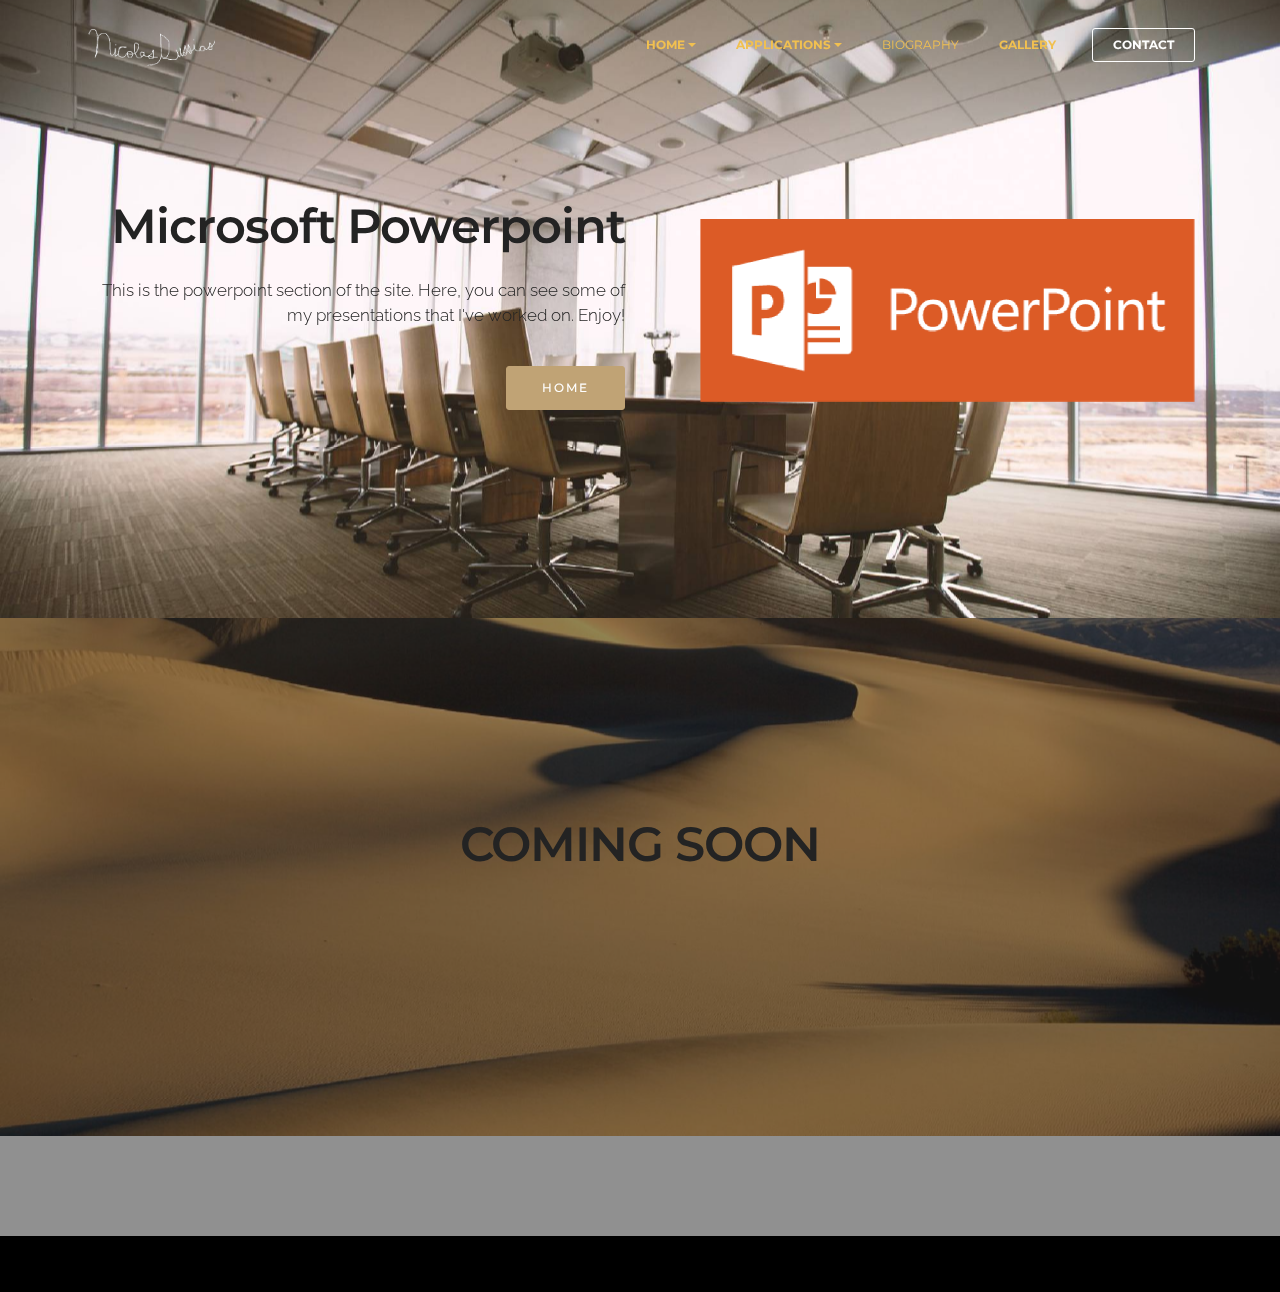
<file: Powerpoint.html>
<!DOCTYPE html>
<html>
<head>
  <!-- Site made with Mobirise Website Builder v3.11.1, https://mobirise.com -->
  <meta charset="UTF-8">
  <meta http-equiv="X-UA-Compatible" content="IE=edge">
  <meta name="generator" content="Mobirise v3.11.1, mobirise.com">
  <meta name="viewport" content="width=device-width, initial-scale=1">
  <link rel="shortcut icon" href="assets/images/signature-384x128.jpg" type="image/x-icon">
  <meta name="description" content="Web Creator Description">
  <title>Web Creator Title</title>
  <link rel="stylesheet" href="https://fonts.googleapis.com/css?family=Lora:400,700,400italic,700italic&amp;subset=latin">
  <link rel="stylesheet" href="https://fonts.googleapis.com/css?family=Montserrat:400,700">
  <link rel="stylesheet" href="https://fonts.googleapis.com/css?family=Raleway:100,100i,200,200i,300,300i,400,400i,500,500i,600,600i,700,700i,800,800i,900,900i">
  <link rel="stylesheet" href="assets/bootstrap-material-design-font/css/material.css">
  <link rel="stylesheet" href="assets/tether/tether.min.css">
  <link rel="stylesheet" href="assets/bootstrap/css/bootstrap.min.css">
  <link rel="stylesheet" href="assets/animate.css/animate.min.css">
  <link rel="stylesheet" href="assets/dropdown/css/style.css">
  <link rel="stylesheet" href="assets/theme/css/style.css">
  <link rel="stylesheet" href="assets/mobirise/css/mbr-additional.css" type="text/css">
  
  
  
</head>
<body>
<section id="menu-p">

    <nav class="navbar navbar-dropdown navbar-fixed-top">
        <div class="container">

            <div class="mbr-table">
                <div class="mbr-table-cell">

                    <div class="navbar-brand">
                        <a href="https://mobirise.com" class="navbar-logo"><img src="assets/images/signature-384x128-46.png" alt="Mobirise"></a>
                        
                    </div>

                </div>
                <div class="mbr-table-cell">

                    <button class="navbar-toggler pull-xs-right hidden-md-up" type="button" data-toggle="collapse" data-target="#exCollapsingNavbar">
                        <div class="hamburger-icon"></div>
                    </button>

                    <ul class="nav-dropdown collapse pull-xs-right nav navbar-nav navbar-toggleable-sm" id="exCollapsingNavbar"><li class="nav-item dropdown"><a class="nav-link link dropdown-toggle" href="Home.html" data-toggle="dropdown-submenu" aria-expanded="false">HOME</a><div class="dropdown-menu"><a class="dropdown-item" href="Home.html#header3-3">BIOGRAPHY</a><a class="dropdown-item" href="Home.html#features6-1">GOALS AND FUTURE CAREERS</a><a class="dropdown-item" href="Home.html#features4-2">PROGRAMS</a></div></li><li class="nav-item dropdown"><a class="nav-link link dropdown-toggle" href="https://mobirise.com/" aria-expanded="false" data-toggle="dropdown-submenu">APPLICATIONS</a><div class="dropdown-menu"><a class="dropdown-item" href="Adobe Photoshop.html">Adobe Photoshop</a><a class="dropdown-item" href="Adobe Illustrator.html">Adobe Illustrator</a><div class="dropdown"><a class="dropdown-item dropdown-toggle" href="#" data-toggle="dropdown-submenu" aria-expanded="false">Office Sweep</a><div class="dropdown-menu dropdown-submenu"><div class="dropdown"><a class="dropdown-item dropdown-toggle" href="Microsoft Word.html" data-toggle="dropdown-submenu" aria-expanded="false">Microsoft Word</a><div class="dropdown-menu dropdown-submenu"><div class="dropdown"><a class="dropdown-item dropdown-toggle" href="#" data-toggle="dropdown-submenu" aria-expanded="false">DiscussITs</a><div class="dropdown-menu dropdown-submenu"><a class="dropdown-item" href="#">DiscussIT 6</a></div></div></div></div><a class="dropdown-item" href="Powerpoint.html">Microsoft Powerpoint</a></div></div></div></li><li class="nav-item"><a class="nav-link link" href="Biography.html" aria-expanded="false"><span style="font-weight: normal;">BIOGRAPHY</span></a></li><li class="nav-item dropdown"><a class="nav-link link" href="Gallery.html" aria-expanded="false">GALLERY</a></li><li class="nav-item nav-btn"><a class="nav-link btn btn-white btn-white-outline" href="Contacts.html">CONTACT</a></li></ul>
                    <button hidden="" class="navbar-toggler navbar-close" type="button" data-toggle="collapse" data-target="#exCollapsingNavbar">
                        <div class="close-icon"></div>
                    </button>

                </div>
            </div>

        </div>
    </nav>

</section>

<section class="engine"><a rel="external" href="https://mobirise.com">https://mobirise.com/</a></section><section class="mbr-section mbr-parallax-background mbr-after-navbar" id="msg-box5-s" style="background-image: url(assets/images/mbr-1-2000x1333.jpg); padding-top: 200px; padding-bottom: 200px;">

    
    <div class="container">
        <div class="row">
            <div class="mbr-table-md-up">

              

              <div class="mbr-table-cell col-md-5 text-xs-center text-md-right content-size">
                  <h3 class="mbr-section-title display-2">Microsoft Powerpoint</h3>
                  <div class="lead">

                    <p>This is the powerpoint section of the site. Here, you can see some of my presentations that I've worked on. Enjoy!</p>

                  </div>

                  <div><a class="btn btn-primary" href="Home">HOME</a></div>
              </div>


              


              <div class="mbr-table-cell mbr-left-padding-md-up mbr-valign-top col-md-7 image-size" style="width: 50%;">
                  <div class="mbr-figure"><img src="assets/images/0636-1400x519.png"></div>
              </div>

            </div>
        </div>
    </div>

</section>

<section class="mbr-section article mbr-parallax-background" id="msg-box8-u" style="background-image: url(assets/images/desert-2000x1250.jpg); padding-top: 200px; padding-bottom: 200px;">

    <div class="mbr-overlay" style="opacity: 0.5; background-color: rgb(34, 34, 34);">
    </div>
    <div class="container">
        <div class="row">
            <div class="col-md-8 col-md-offset-2 text-xs-center">
                <h3 class="mbr-section-title display-2">COMING SOON</h3>
                <div class="lead"><p>Sorry! This part of the site is empty for now, but more will be here in the the near future. For now, go check out some more of the website!</p></div>
                <div><a class="btn btn-secondary" href="Home">HOME</a></div>
            </div>
        </div>
    </div>

</section>

<footer class="mbr-small-footer mbr-section mbr-section-nopadding" id="footer1-q" style="background-color: rgb(0, 0, 0); padding-top: 1.75rem; padding-bottom: 1.75rem;">
    
    <div class="container">
        <p class="text-xs-center"></p>
    </div>
</footer>


  <script src="assets/web/assets/jquery/jquery.min.js"></script>
  <script src="assets/tether/tether.min.js"></script>
  <script src="assets/bootstrap/js/bootstrap.min.js"></script>
  <script src="assets/smooth-scroll/SmoothScroll.js"></script>
  <script src="assets/jarallax/jarallax.js"></script>
  <script src="assets/viewportChecker/jquery.viewportchecker.js"></script>
  <script src="assets/dropdown/js/script.min.js"></script>
  <script src="assets/touchSwipe/jquery.touchSwipe.min.js"></script>
  <script src="assets/theme/js/script.js"></script>
  
  
  <input name="animation" type="hidden">
  </body>
</html>
</file>
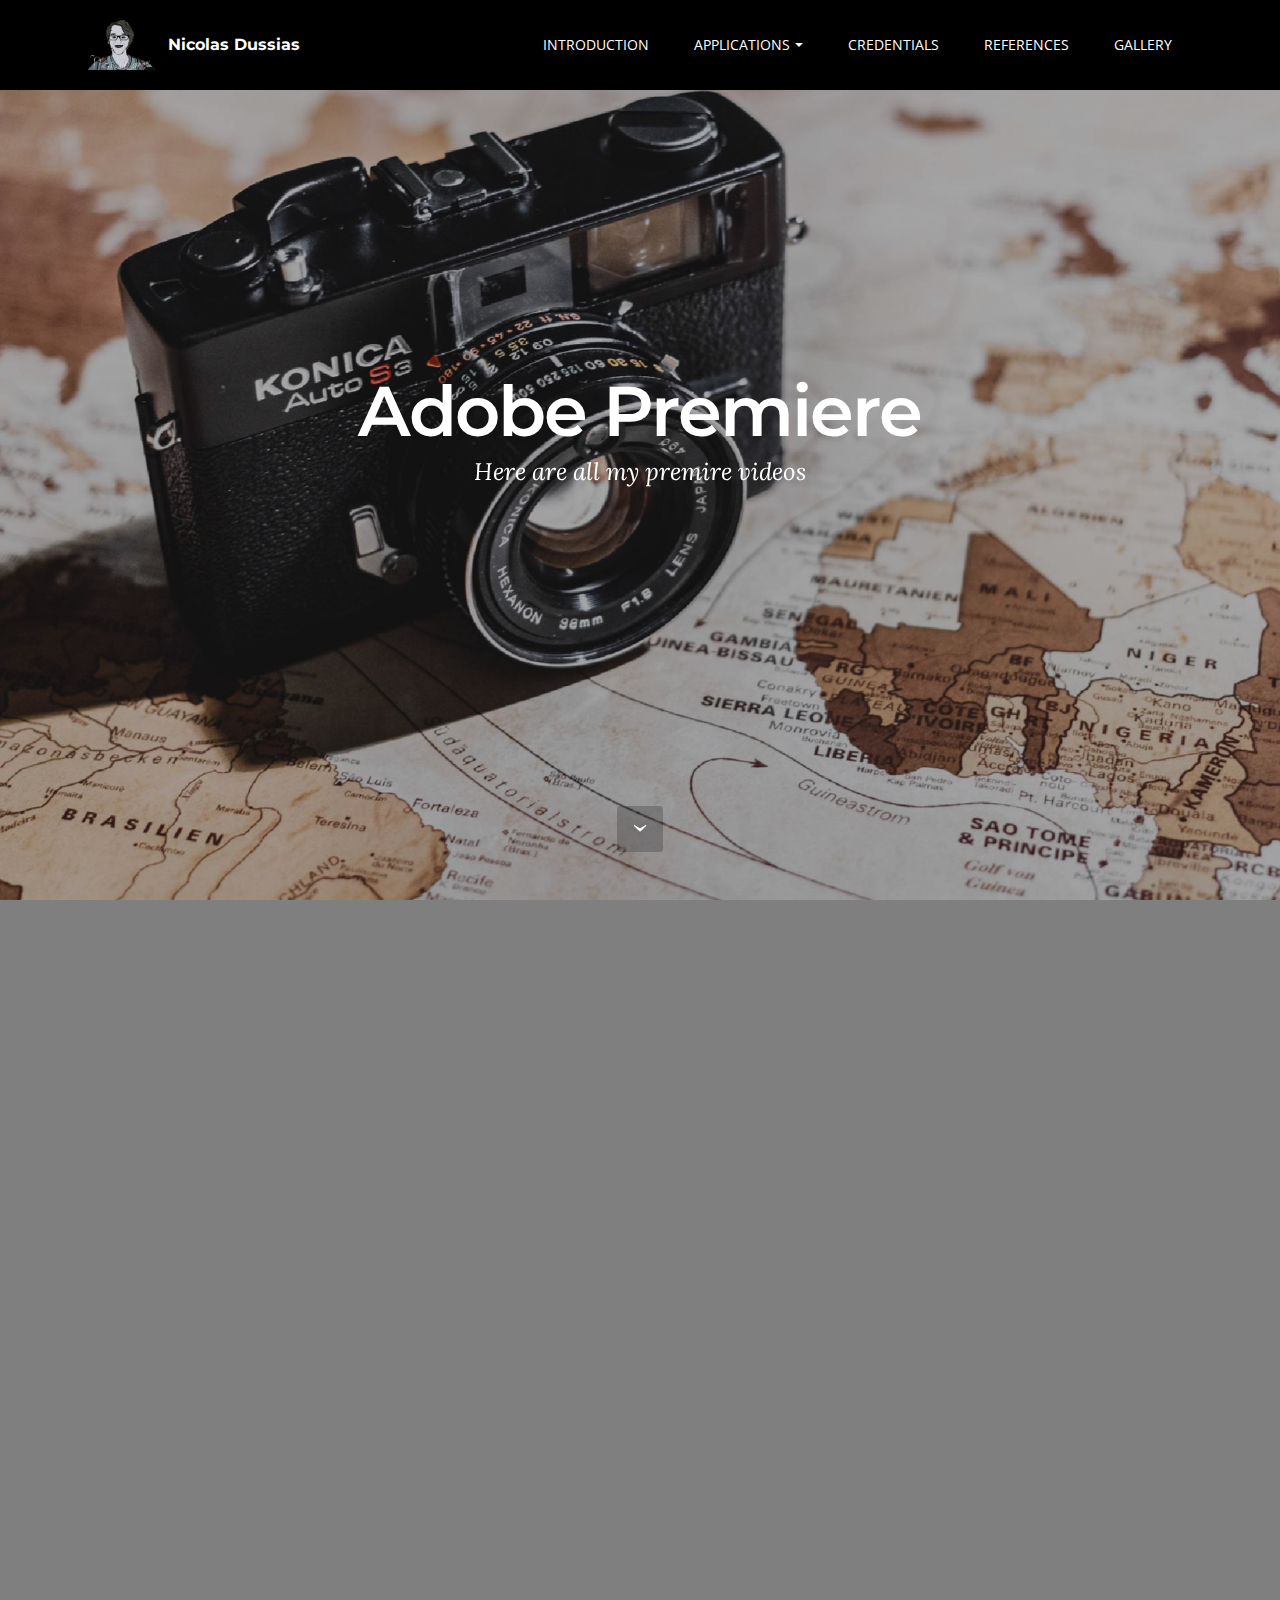
<file: premire.html>
<!DOCTYPE html>
<html>
<head>
  <!-- Site made with Mobirise Website Builder v3.11.1, https://mobirise.com -->
  <meta charset="UTF-8">
  <meta http-equiv="X-UA-Compatible" content="IE=edge">
  <meta name="generator" content="Mobirise v3.11.1, mobirise.com">
  <meta name="viewport" content="width=device-width, initial-scale=1">
  <link rel="shortcut icon" href="assets/images/nicksketch-signature-180x1280.png" type="image/x-icon">
  <meta name="description" content="Web Site Builder Description">
  <title>Web Site Builder Title</title>
  <link rel="stylesheet" href="https://fonts.googleapis.com/css?family=Lora:400,700,400italic,700italic&amp;subset=latin">
  <link rel="stylesheet" href="https://fonts.googleapis.com/css?family=Montserrat:400,700">
  <link rel="stylesheet" href="https://fonts.googleapis.com/css?family=Raleway:100,100i,200,200i,300,300i,400,400i,500,500i,600,600i,700,700i,800,800i,900,900i">
  <link rel="stylesheet" href="assets/bootstrap-material-design-font/css/material.css">
  <link rel="stylesheet" href="assets/tether/tether.min.css">
  <link rel="stylesheet" href="assets/bootstrap/css/bootstrap.min.css">
  <link rel="stylesheet" href="assets/animate.css/animate.min.css">
  <link rel="stylesheet" href="assets/dropdown/css/style.css">
  <link rel="stylesheet" href="assets/theme/css/style.css">
  <link rel="stylesheet" href="assets/mobirise/css/mbr-additional.css" type="text/css">
  
  
  
</head>
<body>
<section id="menu-2j">

    <nav class="navbar navbar-dropdown navbar-fixed-top">
        <div class="container">

            <div class="mbr-table">
                <div class="mbr-table-cell">

                    <div class="navbar-brand">
                        <a href="index.html" target="_blank" class="navbar-logo"><img src="assets/images/nicksketch-signature-180x128.png" alt="Mobirise"></a>
                        <a class="navbar-caption" href="index.html">Nicolas Dussias</a>
                    </div>

                </div>
                <div class="mbr-table-cell">

                    <button class="navbar-toggler pull-xs-right hidden-md-up" type="button" data-toggle="collapse" data-target="#exCollapsingNavbar">
                        <div class="hamburger-icon"></div>
                    </button>

                    <ul class="nav-dropdown collapse pull-xs-right nav navbar-nav navbar-toggleable-sm" id="exCollapsingNavbar"><li class="nav-item"><a class="nav-link link" href="introduction.html" aria-expanded="false" target="_blank"><span style="font-weight: normal;">INTRODUCTION</span></a></li><li class="nav-item dropdown"><a class="nav-link link dropdown-toggle" href="Biography.html" aria-expanded="false" data-toggle="dropdown-submenu"><span style="font-weight: normal;">APPLICATIONS</span></a><div class="dropdown-menu"><a class="dropdown-item" href="photoshop.html">Photoshop</a><div class="dropdown"><a class="dropdown-item dropdown-toggle" href="premire.html" data-toggle="dropdown-submenu" aria-expanded="false">Premire</a><div class="dropdown-menu dropdown-submenu"><a class="dropdown-item" href="premire.html#header4-2p">Believer</a><a class="dropdown-item" href="premire.html#header4-2w">What Makes Me a Digital Artist</a><a class="dropdown-item" href="premire.html#header4-2x">A Thousand Million Reasons<br></a><a class="dropdown-item" href="premire.html#header4-3f">The Legend of the Rise of the Dawn of the Projects<br></a><a class="dropdown-item" href="premire.html#msg-box8-3h">May 31st Multi Media Night Intros<br></a><a class="dropdown-item" href="#"></a></div></div><a class="dropdown-item" href="illustrator.html">Illustrator</a><div class="dropdown"><a class="dropdown-item dropdown-toggle" href="photoshop.html" data-toggle="dropdown-submenu" aria-expanded="false">Office Suite</a><div class="dropdown-menu dropdown-submenu"><a class="dropdown-item" href="word.html">Word</a></div></div></div></li><li class="nav-item"><a class="nav-link link" href="biography.html" aria-expanded="false"><span style="font-weight: normal;">CREDENTIALS</span></a></li><li class="nav-item"><a class="nav-link link" href="biography.html" aria-expanded="false"><span style="font-weight: normal;">REFERENCES</span></a></li><li class="nav-item"><a class="nav-link link" href="gallery.html" aria-expanded="false"><span style="font-weight: normal;">GALLERY</span></a></li></ul>
                    <button hidden="" class="navbar-toggler navbar-close" type="button" data-toggle="collapse" data-target="#exCollapsingNavbar">
                        <div class="close-icon"></div>
                    </button>

                </div>
            </div>

        </div>
    </nav>

</section>

<section class="engine"><a rel="external" href="https://mobirise.com">Web Site Generator</a></section><section class="mbr-section mbr-section-hero mbr-section-full mbr-parallax-background mbr-section-with-arrow mbr-after-navbar" id="header1-2q" style="background-image: url(assets/images/mbr-4-2000x1333.jpg);">

    <div class="mbr-overlay" style="opacity: 0.3; background-color: rgb(0, 0, 0);"></div>

    <div class="mbr-table-cell">

        <div class="container">
            <div class="row">
                <div class="mbr-section col-md-10 col-md-offset-1 text-xs-center">

                    <h1 class="mbr-section-title display-1">Adobe Premiere</h1>
                    <p class="mbr-section-lead lead">Here are all my premire videos</p>
                    
                </div>
            </div>
        </div>
    </div>

    <div class="mbr-arrow mbr-arrow-floating" aria-hidden="true"><a href="#header4-2p"><i class="mbr-arrow-icon"></i></a></div>

</section>

<section class="mbr-section mbr-section-hero mbr-section-full mbr-section-with-arrow" id="header4-2p" data-bg-video="https://www.youtube.com/embed/mAyVAkbh2VI?rel=0&amp;amp;showinfo=0&amp;autoplay=0&amp;loop=0">

    <div class="mbr-overlay" style="opacity: 0.5; background-color: rgb(0, 0, 0);"></div>

    <div class="mbr-table-cell">

        <div class="container">
            <div class="row">
                <div class="mbr-section col-md-10 col-md-offset-2 text-xs-right">

                    <h1 class="mbr-section-title display-1">Believer &nbsp;</h1>
                    <p class="mbr-section-lead lead"></p>
                    <div class="mbr-section-btn"><a class="btn btn-lg btn-success" href="https://www.youtube.com/watch?v=mAyVAkbh2VI">LINK</a> </div>
                </div>
            </div>
        </div>
    </div>

    <div class="mbr-arrow mbr-arrow-floating" aria-hidden="true"><a href="#header4-2w"><i class="mbr-arrow-icon"></i></a></div>

</section>

<section class="mbr-section mbr-section-hero mbr-section-full mbr-section-with-arrow" id="header4-2w" data-bg-video="https://www.youtube.com/embed/z4Tjnz8IuMQ?rel=0&amp;amp;showinfo=0&amp;autoplay=0&amp;loop=0">

    <div class="mbr-overlay" style="opacity: 0.5; background-color: rgb(0, 0, 0);"></div>

    <div class="mbr-table-cell">

        <div class="container">
            <div class="row">
                <div class="mbr-section col-md-10 col-md-offset-2 text-xs-right">

                    <h1 class="mbr-section-title display-1">A Thousand Million Reasons</h1>
                    <p class="mbr-section-lead lead"></p>
                    <div class="mbr-section-btn"><a class="btn btn-lg btn-success" href="https://www.youtube.com/watch?v=z4Tjnz8IuMQ">LINK</a> </div>
                </div>
            </div>
        </div>
    </div>

    <div class="mbr-arrow mbr-arrow-floating" aria-hidden="true"><a href="#header4-2x"><i class="mbr-arrow-icon"></i></a></div>

</section>

<section class="mbr-section mbr-section-hero mbr-section-full mbr-section-with-arrow" id="header4-2x" data-bg-video="https://www.youtube.com/embed/NEqipw7s0_U?rel=0&amp;amp;showinfo=0&amp;autoplay=0&amp;loop=0">

    <div class="mbr-overlay" style="opacity: 0.5; background-color: rgb(0, 0, 0);"></div>

    <div class="mbr-table-cell">

        <div class="container">
            <div class="row">
                <div class="mbr-section col-md-10 col-md-offset-2 text-xs-right">

                    <h1 class="mbr-section-title display-1">What Makes Me a Digital Artist</h1>
                    <p class="mbr-section-lead lead"></p>
                    <div class="mbr-section-btn"><a class="btn btn-lg btn-success" href="https://www.youtube.com/watch?v=NEqipw7s0_U">LINK</a> </div>
                </div>
            </div>
        </div>
    </div>

    <div class="mbr-arrow mbr-arrow-floating" aria-hidden="true"><a href="#header4-3d"><i class="mbr-arrow-icon"></i></a></div>

</section>

<section class="mbr-section mbr-section-hero mbr-section-full mbr-section-with-arrow" id="header4-3d" data-bg-video="https://www.youtube.com/embed/3wfBz7UH0dw?rel=0&amp;amp;showinfo=0&amp;autoplay=0&amp;loop=0">

    <div class="mbr-overlay" style="opacity: 0.5; background-color: rgb(0, 0, 0);"></div>

    <div class="mbr-table-cell">

        <div class="container">
            <div class="row">
                <div class="mbr-section col-md-10 col-md-offset-2 text-xs-right">

                    <h1 class="mbr-section-title display-1">A Thousand Million Reasons</h1>
                    <p class="mbr-section-lead lead"></p>
                    <div class="mbr-section-btn"><a class="btn btn-lg btn-success" href="https://www.youtube.com/watch?v=3wfBz7UH0dw">LINK</a> </div>
                </div>
            </div>
        </div>
    </div>

    <div class="mbr-arrow mbr-arrow-floating" aria-hidden="true"><a href="#header4-3f"><i class="mbr-arrow-icon"></i></a></div>

</section>

<section class="mbr-section mbr-section-hero mbr-section-full mbr-section-with-arrow" id="header4-3f" data-bg-video="https://www.youtube.com/watch?v=uNCr7NdOJgw">

    <div class="mbr-overlay" style="opacity: 0.5; background-color: rgb(0, 0, 0);"></div>

    <div class="mbr-table-cell">

        <div class="container">
            <div class="row">
                <div class="mbr-section col-md-10 col-md-offset-2 text-xs-right">

                    <h1 class="mbr-section-title display-1">The Legend of the Rise of the Dawn of the Projects(rough draft)</h1>
                    
                    <div class="mbr-section-btn"><a class="btn btn-lg btn-success" href="https://www.youtube.com/watch?v=imA9nyNgQos">LINK</a> </div>
                </div>
            </div>
        </div>
    </div>

    <div class="mbr-arrow mbr-arrow-floating" aria-hidden="true"><a href="#header4-3g"><i class="mbr-arrow-icon"></i></a></div>

</section>

<section class="mbr-section mbr-section-hero mbr-section-full mbr-section-with-arrow" id="header4-3g" data-bg-video="https://www.youtube.com/watch?v=uNCr7NdOJgw">

    <div class="mbr-overlay" style="opacity: 0.5; background-color: rgb(0, 0, 0);"></div>

    <div class="mbr-table-cell">

        <div class="container">
            <div class="row">
                <div class="mbr-section col-md-10 col-md-offset-2 text-xs-right">

                    <h1 class="mbr-section-title display-1">The Legend of the Rise of the Dawn of the Projects</h1>
                    
                    <div class="mbr-section-btn"><a class="btn btn-lg btn-success" href="https://mobirise.com">LINK</a> </div>
                </div>
            </div>
        </div>
    </div>

    <div class="mbr-arrow mbr-arrow-floating" aria-hidden="true"><a href="#msg-box8-3h"><i class="mbr-arrow-icon"></i></a></div>

</section>

<section class="mbr-section article mbr-parallax-background" id="msg-box8-3h" style="background-image: url(assets/images/title-2000x1125.jpg); padding-top: 80px; padding-bottom: 120px;">

    <div class="mbr-overlay" style="opacity: 0.5; background-color: rgb(34, 34, 34);">
    </div>
    <div class="container">
        <div class="row">
            <div class="col-md-8 col-md-offset-2 text-xs-center">
                <h3 class="mbr-section-title display-2">May 31st Multi Media Night Intros<br></h3>
                
                <div><a class="btn btn-secondary" href="https://www.youtube.com/watch?v=zWgICqQb2LE&amp;list=PLC0IYHFK3OEd5dSCFMiMqVVdrxvX9MXoB">LINK</a></div>
            </div>
        </div>
    </div>

</section>

<section class="mbr-section mbr-section-md-padding mbr-footer footer1" id="contacts1-2k" style="background-color: rgb(0, 0, 0); padding-top: 30px; padding-bottom: 30px;">
    
    <div class="container">
        <div class="row">
            <div class="mbr-footer-content col-xs-12 col-md-3">
                <div><img src="assets/images/nicksketch-signature-128x90.png"></div>
            </div>
            <div class="mbr-footer-content col-xs-12 col-md-3">
                <p><font color="#7c7c7c" face="Montserrat, sans-serif" size="3"><span style="letter-spacing: -1px; line-height: 20px;"><strong>ADRESS:</strong></span></font><br><br>14974 SW 41st Lane<br>Miami, Florida 33185<br></p>
            </div>
            <div class="mbr-footer-content col-xs-12 col-md-3">
                <p><strong>Contacts</strong><br>EMAIL: ndussias@miamiartsstudio.com<br>CELL: 786-458-6948</p>
            </div>
            <div class="mbr-footer-content col-xs-12 col-md-3">
                <p><strong>Links</strong><br>School Website<br>Class Website<br><br></p>
            </div>

        </div>
    </div>
</section>


  <script src="assets/web/assets/jquery/jquery.min.js"></script>
  <script src="assets/tether/tether.min.js"></script>
  <script src="assets/bootstrap/js/bootstrap.min.js"></script>
  <script src="assets/smooth-scroll/SmoothScroll.js"></script>
  <script src="assets/jarallax/jarallax.js"></script>
  <script src="assets/viewportChecker/jquery.viewportchecker.js"></script>
  <script src="assets/dropdown/js/script.min.js"></script>
  <script src="assets/touchSwipe/jquery.touchSwipe.min.js"></script>
  <script src="assets/jquery-mb-ytplayer/jquery.mb.YTPlayer.min.js"></script>
  <script src="assets/theme/js/script.js"></script>
  
  
  <input name="animation" type="hidden">
  </body>
</html>
</file>
<file: assets/bootstrap-material-design-font/css/material.css>
@font-face {
  font-family: 'Material-Design-Icons';
  src: url('../fonts/Material-Design-Icons.eot?3ocs8m');
  src: url('../fonts/Material-Design-Icons.eot?#iefix3ocs8m') format('embedded-opentype'), url('../fonts/Material-Design-Icons.woff?3ocs8m') format('woff'), url('../fonts/Material-Design-Icons.ttf?3ocs8m') format('truetype'), url('../fonts/Material-Design-Icons.svg?3ocs8m#Material-Design-Icons') format('svg');
  font-weight: normal;
  font-style: normal;
}
[class^="mdi-"],
[class*="mdi-"] {
  speak: none;
  display: inline-block;
  font-style: normal;
  font-variant:normal;
  font-weight:normal;
  /*font-size:24px;*/
  line-height:1;
  font-family:'Material-Design-Icons' !important;
  text-rendering: auto;
  
  -webkit-font-smoothing: antialiased;
  -moz-osx-font-smoothing: grayscale;
  -webkit-transform: translate(0, 0);
      -ms-transform: translate(0, 0);
          transform: translate(0, 0);
}
[class^="mdi-"]:before,
[class*="mdi-"]:before {
  display: inline-block;
  speak: none;
  text-decoration: inherit;
}
[class^="mdi-"].pull-left,
[class*="mdi-"].pull-left {
  margin-right: .3em;
}
[class^="mdi-"].pull-right,
[class*="mdi-"].pull-right {
  margin-left: .3em;
}
[class^="mdi-"].mdi-lg:before,
[class*="mdi-"].mdi-lg:before,
[class^="mdi-"].mdi-lg:after,
[class*="mdi-"].mdi-lg:after {
  font-size: 1.33333333em;
  line-height: 0.75em;
  vertical-align: -15%;
}
[class^="mdi-"].mdi-2x:before,
[class*="mdi-"].mdi-2x:before,
[class^="mdi-"].mdi-2x:after,
[class*="mdi-"].mdi-2x:after {
  font-size: 2em;
}
[class^="mdi-"].mdi-3x:before,
[class*="mdi-"].mdi-3x:before,
[class^="mdi-"].mdi-3x:after,
[class*="mdi-"].mdi-3x:after {
  font-size: 3em;
}
[class^="mdi-"].mdi-4x:before,
[class*="mdi-"].mdi-4x:before,
[class^="mdi-"].mdi-4x:after,
[class*="mdi-"].mdi-4x:after {
  font-size: 4em;
}
[class^="mdi-"].mdi-5x:before,
[class*="mdi-"].mdi-5x:before,
[class^="mdi-"].mdi-5x:after,
[class*="mdi-"].mdi-5x:after {
  font-size: 5em;
}
[class^="mdi-device-signal-cellular-"]:after,
[class^="mdi-device-battery-"]:after,
[class^="mdi-device-battery-charging-"]:after,
[class^="mdi-device-signal-cellular-connected-no-internet-"]:after,
[class^="mdi-device-signal-wifi-"]:after,
[class^="mdi-device-signal-wifi-statusbar-not-connected"]:after,
.mdi-device-network-wifi:after {
  opacity: .3;
  position: absolute;
  left: 0;
  top: 0;
  z-index: 1;
  display: inline-block;
  speak: none;
  text-decoration: inherit;
}
[class^="mdi-device-signal-cellular-"]:after {
  content: "\e758";
}
[class^="mdi-device-battery-"]:after {
  content: "\e735";
}
[class^="mdi-device-battery-charging-"]:after {
  content: "\e733";
}
[class^="mdi-device-signal-cellular-connected-no-internet-"]:after {
  content: "\e75d";
}
[class^="mdi-device-signal-wifi-"]:after,
.mdi-device-network-wifi:after {
  content: "\e765";
}
[class^="mdi-device-signal-wifi-statusbasr-not-connected"]:after {
  content: "\e8f7";
}
.mdi-device-signal-cellular-off:after,
.mdi-device-signal-cellular-null:after,
.mdi-device-signal-cellular-no-sim:after,
.mdi-device-signal-wifi-off:after,
.mdi-device-signal-wifi-4-bar:after,
.mdi-device-signal-cellular-4-bar:after,
.mdi-device-battery-alert:after,
.mdi-device-signal-cellular-connected-no-internet-4-bar:after,
.mdi-device-battery-std:after,
.mdi-device-battery-full .mdi-device-battery-unknown:after {
  content: "";
}
.mdi-fw {
  width: 1.28571429em;
  text-align: center;
}
.mdi-ul {
  padding-left: 0;
  margin-left: 2.14285714em;
  list-style-type: none;
}
.mdi-ul > li {
  position: relative;
}
.mdi-li {
  position: absolute;
  left: -2.14285714em;
  width: 2.14285714em;
  top: 0.14285714em;
  text-align: center;
}
.mdi-li.mdi-lg {
  left: -1.85714286em;
}
.mdi-border {
  padding: .2em .25em .15em;
  border: solid 0.08em #eeeeee;
  border-radius: .1em;
}
.mdi-spin {
  -webkit-animation: mdi-spin 2s infinite linear;
  animation: mdi-spin 2s infinite linear;
  -webkit-transform-origin: 50% 50%;
  -ms-transform-origin: 50% 50%;
      transform-origin: 50% 50%;
}
.mdi-pulse {
  -webkit-animation: mdi-spin 1s steps(8) infinite;
  animation: mdi-spin 1s steps(8) infinite;
  -webkit-transform-origin: 50% 50%;
  -ms-transform-origin: 50% 50%;
      transform-origin: 50% 50%;
}
@-webkit-keyframes mdi-spin {
  0% {
    -webkit-transform: rotate(0deg);
    transform: rotate(0deg);
  }
  100% {
    -webkit-transform: rotate(359deg);
    transform: rotate(359deg);
  }
}
@keyframes mdi-spin {
  0% {
    -webkit-transform: rotate(0deg);
    transform: rotate(0deg);
  }
  100% {
    -webkit-transform: rotate(359deg);
    transform: rotate(359deg);
  }
}
.mdi-rotate-90 {
  filter: progid:DXImageTransform.Microsoft.BasicImage(rotation=1);
  -webkit-transform: rotate(90deg);
  -ms-transform: rotate(90deg);
  transform: rotate(90deg);
}
.mdi-rotate-180 {
  filter: progid:DXImageTransform.Microsoft.BasicImage(rotation=2);
  -webkit-transform: rotate(180deg);
  -ms-transform: rotate(180deg);
  transform: rotate(180deg);
}
.mdi-rotate-270 {
  filter: progid:DXImageTransform.Microsoft.BasicImage(rotation=3);
  -webkit-transform: rotate(270deg);
  -ms-transform: rotate(270deg);
  transform: rotate(270deg);
}
.mdi-flip-horizontal {
  filter: progid:DXImageTransform.Microsoft.BasicImage(rotation=0, mirror=1);
  -webkit-transform: scale(-1, 1);
  -ms-transform: scale(-1, 1);
  transform: scale(-1, 1);
}
.mdi-flip-vertical {
  filter: progid:DXImageTransform.Microsoft.BasicImage(rotation=2, mirror=1);
  -webkit-transform: scale(1, -1);
  -ms-transform: scale(1, -1);
  transform: scale(1, -1);
}
:root .mdi-rotate-90,
:root .mdi-rotate-180,
:root .mdi-rotate-270,
:root .mdi-flip-horizontal,
:root .mdi-flip-vertical {
  -webkit-filter: none;
          filter: none;
}
.mdi-stack {
  position: relative;
  display: inline-block;
  width: 2em;
  height: 2em;
  line-height: 2em;
  vertical-align: middle;
}
.mdi-stack-1x,
.mdi-stack-2x {
  position: absolute;
  left: 0;
  width: 100%;
  text-align: center;
}
.mdi-stack-1x {
  line-height: inherit;
}
.mdi-stack-2x {
  font-size: 2em;
}
.mdi-inverse {
  color: #ffffff;
}
/* Start Icons */
.mdi-action-3d-rotation:before {
  content: "\e600";
}
.mdi-action-accessibility:before {
  content: "\e601";
}
.mdi-action-account-balance-wallet:before {
  content: "\e602";
}
.mdi-action-account-balance:before {
  content: "\e603";
}
.mdi-action-account-box:before {
  content: "\e604";
}
.mdi-action-account-child:before {
  content: "\e605";
}
.mdi-action-account-circle:before {
  content: "\e606";
}
.mdi-action-add-shopping-cart:before {
  content: "\e607";
}
.mdi-action-alarm-add:before {
  content: "\e608";
}
.mdi-action-alarm-off:before {
  content: "\e609";
}
.mdi-action-alarm-on:before {
  content: "\e60a";
}
.mdi-action-alarm:before {
  content: "\e60b";
}
.mdi-action-android:before {
  content: "\e60c";
}
.mdi-action-announcement:before {
  content: "\e60d";
}
.mdi-action-aspect-ratio:before {
  content: "\e60e";
}
.mdi-action-assessment:before {
  content: "\e60f";
}
.mdi-action-assignment-ind:before {
  content: "\e610";
}
.mdi-action-assignment-late:before {
  content: "\e611";
}
.mdi-action-assignment-return:before {
  content: "\e612";
}
.mdi-action-assignment-returned:before {
  content: "\e613";
}
.mdi-action-assignment-turned-in:before {
  content: "\e614";
}
.mdi-action-assignment:before {
  content: "\e615";
}
.mdi-action-autorenew:before {
  content: "\e616";
}
.mdi-action-backup:before {
  content: "\e617";
}
.mdi-action-book:before {
  content: "\e618";
}
.mdi-action-bookmark-outline:before {
  content: "\e619";
}
.mdi-action-bookmark:before {
  content: "\e61a";
}
.mdi-action-bug-report:before {
  content: "\e61b";
}
.mdi-action-cached:before {
  content: "\e61c";
}
.mdi-action-check-circle:before {
  content: "\e61d";
}
.mdi-action-class:before {
  content: "\e61e";
}
.mdi-action-credit-card:before {
  content: "\e61f";
}
.mdi-action-dashboard:before {
  content: "\e620";
}
.mdi-action-delete:before {
  content: "\e621";
}
.mdi-action-description:before {
  content: "\e622";
}
.mdi-action-dns:before {
  content: "\e623";
}
.mdi-action-done-all:before {
  content: "\e624";
}
.mdi-action-done:before {
  content: "\e625";
}
.mdi-action-event:before {
  content: "\e626";
}
.mdi-action-exit-to-app:before {
  content: "\e627";
}
.mdi-action-explore:before {
  content: "\e628";
}
.mdi-action-extension:before {
  content: "\e629";
}
.mdi-action-face-unlock:before {
  content: "\e62a";
}
.mdi-action-favorite-outline:before {
  content: "\e62b";
}
.mdi-action-favorite:before {
  content: "\e62c";
}
.mdi-action-find-in-page:before {
  content: "\e62d";
}
.mdi-action-find-replace:before {
  content: "\e62e";
}
.mdi-action-flip-to-back:before {
  content: "\e62f";
}
.mdi-action-flip-to-front:before {
  content: "\e630";
}
.mdi-action-get-app:before {
  content: "\e631";
}
.mdi-action-grade:before {
  content: "\e632";
}
.mdi-action-group-work:before {
  content: "\e633";
}
.mdi-action-help:before {
  content: "\e634";
}
.mdi-action-highlight-remove:before {
  content: "\e635";
}
.mdi-action-history:before {
  content: "\e636";
}
.mdi-action-home:before {
  content: "\e637";
}
.mdi-action-https:before {
  content: "\e638";
}
.mdi-action-info-outline:before {
  content: "\e639";
}
.mdi-action-info:before {
  content: "\e63a";
}
.mdi-action-input:before {
  content: "\e63b";
}
.mdi-action-invert-colors:before {
  content: "\e63c";
}
.mdi-action-label-outline:before {
  content: "\e63d";
}
.mdi-action-label:before {
  content: "\e63e";
}
.mdi-action-language:before {
  content: "\e63f";
}
.mdi-action-launch:before {
  content: "\e640";
}
.mdi-action-list:before {
  content: "\e641";
}
.mdi-action-lock-open:before {
  content: "\e642";
}
.mdi-action-lock-outline:before {
  content: "\e643";
}
.mdi-action-lock:before {
  content: "\e644";
}
.mdi-action-loyalty:before {
  content: "\e645";
}
.mdi-action-markunread-mailbox:before {
  content: "\e646";
}
.mdi-action-note-add:before {
  content: "\e647";
}
.mdi-action-open-in-browser:before {
  content: "\e648";
}
.mdi-action-open-in-new:before {
  content: "\e649";
}
.mdi-action-open-with:before {
  content: "\e64a";
}
.mdi-action-pageview:before {
  content: "\e64b";
}
.mdi-action-payment:before {
  content: "\e64c";
}
.mdi-action-perm-camera-mic:before {
  content: "\e64d";
}
.mdi-action-perm-contact-cal:before {
  content: "\e64e";
}
.mdi-action-perm-data-setting:before {
  content: "\e64f";
}
.mdi-action-perm-device-info:before {
  content: "\e650";
}
.mdi-action-perm-identity:before {
  content: "\e651";
}
.mdi-action-perm-media:before {
  content: "\e652";
}
.mdi-action-perm-phone-msg:before {
  content: "\e653";
}
.mdi-action-perm-scan-wifi:before {
  content: "\e654";
}
.mdi-action-picture-in-picture:before {
  content: "\e655";
}
.mdi-action-polymer:before {
  content: "\e656";
}
.mdi-action-print:before {
  content: "\e657";
}
.mdi-action-query-builder:before {
  content: "\e658";
}
.mdi-action-question-answer:before {
  content: "\e659";
}
.mdi-action-receipt:before {
  content: "\e65a";
}
.mdi-action-redeem:before {
  content: "\e65b";
}
.mdi-action-reorder:before {
  content: "\e65c";
}
.mdi-action-report-problem:before {
  content: "\e65d";
}
.mdi-action-restore:before {
  content: "\e65e";
}
.mdi-action-room:before {
  content: "\e65f";
}
.mdi-action-schedule:before {
  content: "\e660";
}
.mdi-action-search:before {
  content: "\e661";
}
.mdi-action-settings-applications:before {
  content: "\e662";
}
.mdi-action-settings-backup-restore:before {
  content: "\e663";
}
.mdi-action-settings-bluetooth:before {
  content: "\e664";
}
.mdi-action-settings-cell:before {
  content: "\e665";
}
.mdi-action-settings-display:before {
  content: "\e666";
}
.mdi-action-settings-ethernet:before {
  content: "\e667";
}
.mdi-action-settings-input-antenna:before {
  content: "\e668";
}
.mdi-action-settings-input-component:before {
  content: "\e669";
}
.mdi-action-settings-input-composite:before {
  content: "\e66a";
}
.mdi-action-settings-input-hdmi:before {
  content: "\e66b";
}
.mdi-action-settings-input-svideo:before {
  content: "\e66c";
}
.mdi-action-settings-overscan:before {
  content: "\e66d";
}
.mdi-action-settings-phone:before {
  content: "\e66e";
}
.mdi-action-settings-power:before {
  content: "\e66f";
}
.mdi-action-settings-remote:before {
  content: "\e670";
}
.mdi-action-settings-voice:before {
  content: "\e671";
}
.mdi-action-settings:before {
  content: "\e672";
}
.mdi-action-shop-two:before {
  content: "\e673";
}
.mdi-action-shop:before {
  content: "\e674";
}
.mdi-action-shopping-basket:before {
  content: "\e675";
}
.mdi-action-shopping-cart:before {
  content: "\e676";
}
.mdi-action-speaker-notes:before {
  content: "\e677";
}
.mdi-action-spellcheck:before {
  content: "\e678";
}
.mdi-action-star-rate:before {
  content: "\e679";
}
.mdi-action-stars:before {
  content: "\e67a";
}
.mdi-action-store:before {
  content: "\e67b";
}
.mdi-action-subject:before {
  content: "\e67c";
}
.mdi-action-supervisor-account:before {
  content: "\e67d";
}
.mdi-action-swap-horiz:before {
  content: "\e67e";
}
.mdi-action-swap-vert-circle:before {
  content: "\e67f";
}
.mdi-action-swap-vert:before {
  content: "\e680";
}
.mdi-action-system-update-tv:before {
  content: "\e681";
}
.mdi-action-tab-unselected:before {
  content: "\e682";
}
.mdi-action-tab:before {
  content: "\e683";
}
.mdi-action-theaters:before {
  content: "\e684";
}
.mdi-action-thumb-down:before {
  content: "\e685";
}
.mdi-action-thumb-up:before {
  content: "\e686";
}
.mdi-action-thumbs-up-down:before {
  content: "\e687";
}
.mdi-action-toc:before {
  content: "\e688";
}
.mdi-action-today:before {
  content: "\e689";
}
.mdi-action-track-changes:before {
  content: "\e68a";
}
.mdi-action-translate:before {
  content: "\e68b";
}
.mdi-action-trending-down:before {
  content: "\e68c";
}
.mdi-action-trending-neutral:before {
  content: "\e68d";
}
.mdi-action-trending-up:before {
  content: "\e68e";
}
.mdi-action-turned-in-not:before {
  content: "\e68f";
}
.mdi-action-turned-in:before {
  content: "\e690";
}
.mdi-action-verified-user:before {
  content: "\e691";
}
.mdi-action-view-agenda:before {
  content: "\e692";
}
.mdi-action-view-array:before {
  content: "\e693";
}
.mdi-action-view-carousel:before {
  content: "\e694";
}
.mdi-action-view-column:before {
  content: "\e695";
}
.mdi-action-view-day:before {
  content: "\e696";
}
.mdi-action-view-headline:before {
  content: "\e697";
}
.mdi-action-view-list:before {
  content: "\e698";
}
.mdi-action-view-module:before {
  content: "\e699";
}
.mdi-action-view-quilt:before {
  content: "\e69a";
}
.mdi-action-view-stream:before {
  content: "\e69b";
}
.mdi-action-view-week:before {
  content: "\e69c";
}
.mdi-action-visibility-off:before {
  content: "\e69d";
}
.mdi-action-visibility:before {
  content: "\e69e";
}
.mdi-action-wallet-giftcard:before {
  content: "\e69f";
}
.mdi-action-wallet-membership:before {
  content: "\e6a0";
}
.mdi-action-wallet-travel:before {
  content: "\e6a1";
}
.mdi-action-work:before {
  content: "\e6a2";
}
.mdi-alert-error:before {
  content: "\e6a3";
}
.mdi-alert-warning:before {
  content: "\e6a4";
}
.mdi-av-album:before {
  content: "\e6a5";
}
.mdi-av-closed-caption:before {
  content: "\e6a6";
}
.mdi-av-equalizer:before {
  content: "\e6a7";
}
.mdi-av-explicit:before {
  content: "\e6a8";
}
.mdi-av-fast-forward:before {
  content: "\e6a9";
}
.mdi-av-fast-rewind:before {
  content: "\e6aa";
}
.mdi-av-games:before {
  content: "\e6ab";
}
.mdi-av-hearing:before {
  content: "\e6ac";
}
.mdi-av-high-quality:before {
  content: "\e6ad";
}
.mdi-av-loop:before {
  content: "\e6ae";
}
.mdi-av-mic-none:before {
  content: "\e6af";
}
.mdi-av-mic-off:before {
  content: "\e6b0";
}
.mdi-av-mic:before {
  content: "\e6b1";
}
.mdi-av-movie:before {
  content: "\e6b2";
}
.mdi-av-my-library-add:before {
  content: "\e6b3";
}
.mdi-av-my-library-books:before {
  content: "\e6b4";
}
.mdi-av-my-library-music:before {
  content: "\e6b5";
}
.mdi-av-new-releases:before {
  content: "\e6b6";
}
.mdi-av-not-interested:before {
  content: "\e6b7";
}
.mdi-av-pause-circle-fill:before {
  content: "\e6b8";
}
.mdi-av-pause-circle-outline:before {
  content: "\e6b9";
}
.mdi-av-pause:before {
  content: "\e6ba";
}
.mdi-av-play-arrow:before {
  content: "\e6bb";
}
.mdi-av-play-circle-fill:before {
  content: "\e6bc";
}
.mdi-av-play-circle-outline:before {
  content: "\e6bd";
}
.mdi-av-play-shopping-bag:before {
  content: "\e6be";
}
.mdi-av-playlist-add:before {
  content: "\e6bf";
}
.mdi-av-queue-music:before {
  content: "\e6c0";
}
.mdi-av-queue:before {
  content: "\e6c1";
}
.mdi-av-radio:before {
  content: "\e6c2";
}
.mdi-av-recent-actors:before {
  content: "\e6c3";
}
.mdi-av-repeat-one:before {
  content: "\e6c4";
}
.mdi-av-repeat:before {
  content: "\e6c5";
}
.mdi-av-replay:before {
  content: "\e6c6";
}
.mdi-av-shuffle:before {
  content: "\e6c7";
}
.mdi-av-skip-next:before {
  content: "\e6c8";
}
.mdi-av-skip-previous:before {
  content: "\e6c9";
}
.mdi-av-snooze:before {
  content: "\e6ca";
}
.mdi-av-stop:before {
  content: "\e6cb";
}
.mdi-av-subtitles:before {
  content: "\e6cc";
}
.mdi-av-surround-sound:before {
  content: "\e6cd";
}
.mdi-av-timer:before {
  content: "\e6ce";
}
.mdi-av-video-collection:before {
  content: "\e6cf";
}
.mdi-av-videocam-off:before {
  content: "\e6d0";
}
.mdi-av-videocam:before {
  content: "\e6d1";
}
.mdi-av-volume-down:before {
  content: "\e6d2";
}
.mdi-av-volume-mute:before {
  content: "\e6d3";
}
.mdi-av-volume-off:before {
  content: "\e6d4";
}
.mdi-av-volume-up:before {
  content: "\e6d5";
}
.mdi-av-web:before {
  content: "\e6d6";
}
.mdi-communication-business:before {
  content: "\e6d7";
}
.mdi-communication-call-end:before {
  content: "\e6d8";
}
.mdi-communication-call-made:before {
  content: "\e6d9";
}
.mdi-communication-call-merge:before {
  content: "\e6da";
}
.mdi-communication-call-missed:before {
  content: "\e6db";
}
.mdi-communication-call-received:before {
  content: "\e6dc";
}
.mdi-communication-call-split:before {
  content: "\e6dd";
}
.mdi-communication-call:before {
  content: "\e6de";
}
.mdi-communication-chat:before {
  content: "\e6df";
}
.mdi-communication-clear-all:before {
  content: "\e6e0";
}
.mdi-communication-comment:before {
  content: "\e6e1";
}
.mdi-communication-contacts:before {
  content: "\e6e2";
}
.mdi-communication-dialer-sip:before {
  content: "\e6e3";
}
.mdi-communication-dialpad:before {
  content: "\e6e4";
}
.mdi-communication-dnd-on:before {
  content: "\e6e5";
}
.mdi-communication-email:before {
  content: "\e6e6";
}
.mdi-communication-forum:before {
  content: "\e6e7";
}
.mdi-communication-import-export:before {
  content: "\e6e8";
}
.mdi-communication-invert-colors-off:before {
  content: "\e6e9";
}
.mdi-communication-invert-colors-on:before {
  content: "\e6ea";
}
.mdi-communication-live-help:before {
  content: "\e6eb";
}
.mdi-communication-location-off:before {
  content: "\e6ec";
}
.mdi-communication-location-on:before {
  content: "\e6ed";
}
.mdi-communication-message:before {
  content: "\e6ee";
}
.mdi-communication-messenger:before {
  content: "\e6ef";
}
.mdi-communication-no-sim:before {
  content: "\e6f0";
}
.mdi-communication-phone:before {
  content: "\e6f1";
}
.mdi-communication-portable-wifi-off:before {
  content: "\e6f2";
}
.mdi-communication-quick-contacts-dialer:before {
  content: "\e6f3";
}
.mdi-communication-quick-contacts-mail:before {
  content: "\e6f4";
}
.mdi-communication-ring-volume:before {
  content: "\e6f5";
}
.mdi-communication-stay-current-landscape:before {
  content: "\e6f6";
}
.mdi-communication-stay-current-portrait:before {
  content: "\e6f7";
}
.mdi-communication-stay-primary-landscape:before {
  content: "\e6f8";
}
.mdi-communication-stay-primary-portrait:before {
  content: "\e6f9";
}
.mdi-communication-swap-calls:before {
  content: "\e6fa";
}
.mdi-communication-textsms:before {
  content: "\e6fb";
}
.mdi-communication-voicemail:before {
  content: "\e6fc";
}
.mdi-communication-vpn-key:before {
  content: "\e6fd";
}
.mdi-content-add-box:before {
  content: "\e6fe";
}
.mdi-content-add-circle-outline:before {
  content: "\e6ff";
}
.mdi-content-add-circle:before {
  content: "\e700";
}
.mdi-content-add:before {
  content: "\e701";
}
.mdi-content-archive:before {
  content: "\e702";
}
.mdi-content-backspace:before {
  content: "\e703";
}
.mdi-content-block:before {
  content: "\e704";
}
.mdi-content-clear:before {
  content: "\e705";
}
.mdi-content-content-copy:before {
  content: "\e706";
}
.mdi-content-content-cut:before {
  content: "\e707";
}
.mdi-content-content-paste:before {
  content: "\e708";
}
.mdi-content-create:before {
  content: "\e709";
}
.mdi-content-drafts:before {
  content: "\e70a";
}
.mdi-content-filter-list:before {
  content: "\e70b";
}
.mdi-content-flag:before {
  content: "\e70c";
}
.mdi-content-forward:before {
  content: "\e70d";
}
.mdi-content-gesture:before {
  content: "\e70e";
}
.mdi-content-inbox:before {
  content: "\e70f";
}
.mdi-content-link:before {
  content: "\e710";
}
.mdi-content-mail:before {
  content: "\e711";
}
.mdi-content-markunread:before {
  content: "\e712";
}
.mdi-content-redo:before {
  content: "\e713";
}
.mdi-content-remove-circle-outline:before {
  content: "\e714";
}
.mdi-content-remove-circle:before {
  content: "\e715";
}
.mdi-content-remove:before {
  content: "\e716";
}
.mdi-content-reply-all:before {
  content: "\e717";
}
.mdi-content-reply:before {
  content: "\e718";
}
.mdi-content-report:before {
  content: "\e719";
}
.mdi-content-save:before {
  content: "\e71a";
}
.mdi-content-select-all:before {
  content: "\e71b";
}
.mdi-content-send:before {
  content: "\e71c";
}
.mdi-content-sort:before {
  content: "\e71d";
}
.mdi-content-text-format:before {
  content: "\e71e";
}
.mdi-content-undo:before {
  content: "\e71f";
}
.mdi-editor-attach-file:before {
  content: "\e776";
}
.mdi-editor-attach-money:before {
  content: "\e777";
}
.mdi-editor-border-all:before {
  content: "\e778";
}
.mdi-editor-border-bottom:before {
  content: "\e779";
}
.mdi-editor-border-clear:before {
  content: "\e77a";
}
.mdi-editor-border-color:before {
  content: "\e77b";
}
.mdi-editor-border-horizontal:before {
  content: "\e77c";
}
.mdi-editor-border-inner:before {
  content: "\e77d";
}
.mdi-editor-border-left:before {
  content: "\e77e";
}
.mdi-editor-border-outer:before {
  content: "\e77f";
}
.mdi-editor-border-right:before {
  content: "\e780";
}
.mdi-editor-border-style:before {
  content: "\e781";
}
.mdi-editor-border-top:before {
  content: "\e782";
}
.mdi-editor-border-vertical:before {
  content: "\e783";
}
.mdi-editor-format-align-center:before {
  content: "\e784";
}
.mdi-editor-format-align-justify:before {
  content: "\e785";
}
.mdi-editor-format-align-left:before {
  content: "\e786";
}
.mdi-editor-format-align-right:before {
  content: "\e787";
}
.mdi-editor-format-bold:before {
  content: "\e788";
}
.mdi-editor-format-clear:before {
  content: "\e789";
}
.mdi-editor-format-color-fill:before {
  content: "\e78a";
}
.mdi-editor-format-color-reset:before {
  content: "\e78b";
}
.mdi-editor-format-color-text:before {
  content: "\e78c";
}
.mdi-editor-format-indent-decrease:before {
  content: "\e78d";
}
.mdi-editor-format-indent-increase:before {
  content: "\e78e";
}
.mdi-editor-format-italic:before {
  content: "\e78f";
}
.mdi-editor-format-line-spacing:before {
  content: "\e790";
}
.mdi-editor-format-list-bulleted:before {
  content: "\e791";
}
.mdi-editor-format-list-numbered:before {
  content: "\e792";
}
.mdi-editor-format-paint:before {
  content: "\e793";
}
.mdi-editor-format-quote:before {
  content: "\e794";
}
.mdi-editor-format-size:before {
  content: "\e795";
}
.mdi-editor-format-strikethrough:before {
  content: "\e796";
}
.mdi-editor-format-textdirection-l-to-r:before {
  content: "\e797";
}
.mdi-editor-format-textdirection-r-to-l:before {
  content: "\e798";
}
.mdi-editor-format-underline:before {
  content: "\e799";
}
.mdi-editor-functions:before {
  content: "\e79a";
}
.mdi-editor-insert-chart:before {
  content: "\e79b";
}
.mdi-editor-insert-comment:before {
  content: "\e79c";
}
.mdi-editor-insert-drive-file:before {
  content: "\e79d";
}
.mdi-editor-insert-emoticon:before {
  content: "\e79e";
}
.mdi-editor-insert-invitation:before {
  content: "\e79f";
}
.mdi-editor-insert-link:before {
  content: "\e7a0";
}
.mdi-editor-insert-photo:before {
  content: "\e7a1";
}
.mdi-editor-merge-type:before {
  content: "\e7a2";
}
.mdi-editor-mode-comment:before {
  content: "\e7a3";
}
.mdi-editor-mode-edit:before {
  content: "\e7a4";
}
.mdi-editor-publish:before {
  content: "\e7a5";
}
.mdi-editor-vertical-align-bottom:before {
  content: "\e7a6";
}
.mdi-editor-vertical-align-center:before {
  content: "\e7a7";
}
.mdi-editor-vertical-align-top:before {
  content: "\e7a8";
}
.mdi-editor-wrap-text:before {
  content: "\e7a9";
}
.mdi-file-attachment:before {
  content: "\e7aa";
}
.mdi-file-cloud-circle:before {
  content: "\e7ab";
}
.mdi-file-cloud-done:before {
  content: "\e7ac";
}
.mdi-file-cloud-download:before {
  content: "\e7ad";
}
.mdi-file-cloud-off:before {
  content: "\e7ae";
}
.mdi-file-cloud-queue:before {
  content: "\e7af";
}
.mdi-file-cloud-upload:before {
  content: "\e7b0";
}
.mdi-file-cloud:before {
  content: "\e7b1";
}
.mdi-file-file-download:before {
  content: "\e7b2";
}
.mdi-file-file-upload:before {
  content: "\e7b3";
}
.mdi-file-folder-open:before {
  content: "\e7b4";
}
.mdi-file-folder-shared:before {
  content: "\e7b5";
}
.mdi-file-folder:before {
  content: "\e7b6";
}
.mdi-device-access-alarm:before {
  content: "\e720";
}
.mdi-device-access-alarms:before {
  content: "\e721";
}
.mdi-device-access-time:before {
  content: "\e722";
}
.mdi-device-add-alarm:before {
  content: "\e723";
}
.mdi-device-airplanemode-off:before {
  content: "\e724";
}
.mdi-device-airplanemode-on:before {
  content: "\e725";
}
.mdi-device-battery-20:before {
  content: "\e726";
}
.mdi-device-battery-30:before {
  content: "\e727";
}
.mdi-device-battery-50:before {
  content: "\e728";
}
.mdi-device-battery-60:before {
  content: "\e729";
}
.mdi-device-battery-80:before {
  content: "\e72a";
}
.mdi-device-battery-90:before {
  content: "\e72b";
}
.mdi-device-battery-alert:before {
  content: "\e72c";
}
.mdi-device-battery-charging-20:before {
  content: "\e72d";
}
.mdi-device-battery-charging-30:before {
  content: "\e72e";
}
.mdi-device-battery-charging-50:before {
  content: "\e72f";
}
.mdi-device-battery-charging-60:before {
  content: "\e730";
}
.mdi-device-battery-charging-80:before {
  content: "\e731";
}
.mdi-device-battery-charging-90:before {
  content: "\e732";
}
.mdi-device-battery-charging-full:before {
  content: "\e733";
}
.mdi-device-battery-full:before {
  content: "\e734";
}
.mdi-device-battery-std:before {
  content: "\e735";
}
.mdi-device-battery-unknown:before {
  content: "\e736";
}
.mdi-device-bluetooth-connected:before {
  content: "\e737";
}
.mdi-device-bluetooth-disabled:before {
  content: "\e738";
}
.mdi-device-bluetooth-searching:before {
  content: "\e739";
}
.mdi-device-bluetooth:before {
  content: "\e73a";
}
.mdi-device-brightness-auto:before {
  content: "\e73b";
}
.mdi-device-brightness-high:before {
  content: "\e73c";
}
.mdi-device-brightness-low:before {
  content: "\e73d";
}
.mdi-device-brightness-medium:before {
  content: "\e73e";
}
.mdi-device-data-usage:before {
  content: "\e73f";
}
.mdi-device-developer-mode:before {
  content: "\e740";
}
.mdi-device-devices:before {
  content: "\e741";
}
.mdi-device-dvr:before {
  content: "\e742";
}
.mdi-device-gps-fixed:before {
  content: "\e743";
}
.mdi-device-gps-not-fixed:before {
  content: "\e744";
}
.mdi-device-gps-off:before {
  content: "\e745";
}
.mdi-device-location-disabled:before {
  content: "\e746";
}
.mdi-device-location-searching:before {
  content: "\e747";
}
.mdi-device-multitrack-audio:before {
  content: "\e748";
}
.mdi-device-network-cell:before {
  content: "\e749";
}
.mdi-device-network-wifi:before {
  content: "\e74a";
}
.mdi-device-nfc:before {
  content: "\e74b";
}
.mdi-device-now-wallpaper:before {
  content: "\e74c";
}
.mdi-device-now-widgets:before {
  content: "\e74d";
}
.mdi-device-screen-lock-landscape:before {
  content: "\e74e";
}
.mdi-device-screen-lock-portrait:before {
  content: "\e74f";
}
.mdi-device-screen-lock-rotation:before {
  content: "\e750";
}
.mdi-device-screen-rotation:before {
  content: "\e751";
}
.mdi-device-sd-storage:before {
  content: "\e752";
}
.mdi-device-settings-system-daydream:before {
  content: "\e753";
}
.mdi-device-signal-cellular-0-bar:before {
  content: "\e754";
}
.mdi-device-signal-cellular-1-bar:before {
  content: "\e755";
}
.mdi-device-signal-cellular-2-bar:before {
  content: "\e756";
}
.mdi-device-signal-cellular-3-bar:before {
  content: "\e757";
}
.mdi-device-signal-cellular-4-bar:before {
  content: "\e758";
}
.mdi-signal-wifi-statusbar-connected-no-internet-after:before {
  content: "\e8f6";
}
.mdi-device-signal-cellular-connected-no-internet-0-bar:before {
  content: "\e759";
}
.mdi-device-signal-cellular-connected-no-internet-1-bar:before {
  content: "\e75a";
}
.mdi-device-signal-cellular-connected-no-internet-2-bar:before {
  content: "\e75b";
}
.mdi-device-signal-cellular-connected-no-internet-3-bar:before {
  content: "\e75c";
}
.mdi-device-signal-cellular-connected-no-internet-4-bar:before {
  content: "\e75d";
}
.mdi-device-signal-cellular-no-sim:before {
  content: "\e75e";
}
.mdi-device-signal-cellular-null:before {
  content: "\e75f";
}
.mdi-device-signal-cellular-off:before {
  content: "\e760";
}
.mdi-device-signal-wifi-0-bar:before {
  content: "\e761";
}
.mdi-device-signal-wifi-1-bar:before {
  content: "\e762";
}
.mdi-device-signal-wifi-2-bar:before {
  content: "\e763";
}
.mdi-device-signal-wifi-3-bar:before {
  content: "\e764";
}
.mdi-device-signal-wifi-4-bar:before {
  content: "\e765";
}
.mdi-device-signal-wifi-off:before {
  content: "\e766";
}
.mdi-device-signal-wifi-statusbar-1-bar:before {
  content: "\e767";
}
.mdi-device-signal-wifi-statusbar-2-bar:before {
  content: "\e768";
}
.mdi-device-signal-wifi-statusbar-3-bar:before {
  content: "\e769";
}
.mdi-device-signal-wifi-statusbar-4-bar:before {
  content: "\e76a";
}
.mdi-device-signal-wifi-statusbar-connected-no-internet-:before {
  content: "\e76b";
}
.mdi-device-signal-wifi-statusbar-connected-no-internet:before {
  content: "\e76f";
}
.mdi-device-signal-wifi-statusbar-connected-no-internet-2:before {
  content: "\e76c";
}
.mdi-device-signal-wifi-statusbar-connected-no-internet-3:before {
  content: "\e76d";
}
.mdi-device-signal-wifi-statusbar-connected-no-internet-4:before {
  content: "\e76e";
}
.mdi-signal-wifi-statusbar-not-connected-after:before {
  content: "\e8f7";
}
.mdi-device-signal-wifi-statusbar-not-connected:before {
  content: "\e770";
}
.mdi-device-signal-wifi-statusbar-null:before {
  content: "\e771";
}
.mdi-device-storage:before {
  content: "\e772";
}
.mdi-device-usb:before {
  content: "\e773";
}
.mdi-device-wifi-lock:before {
  content: "\e774";
}
.mdi-device-wifi-tethering:before {
  content: "\e775";
}
.mdi-hardware-cast-connected:before {
  content: "\e7b7";
}
.mdi-hardware-cast:before {
  content: "\e7b8";
}
.mdi-hardware-computer:before {
  content: "\e7b9";
}
.mdi-hardware-desktop-mac:before {
  content: "\e7ba";
}
.mdi-hardware-desktop-windows:before {
  content: "\e7bb";
}
.mdi-hardware-dock:before {
  content: "\e7bc";
}
.mdi-hardware-gamepad:before {
  content: "\e7bd";
}
.mdi-hardware-headset-mic:before {
  content: "\e7be";
}
.mdi-hardware-headset:before {
  content: "\e7bf";
}
.mdi-hardware-keyboard-alt:before {
  content: "\e7c0";
}
.mdi-hardware-keyboard-arrow-down:before {
  content: "\e7c1";
}
.mdi-hardware-keyboard-arrow-left:before {
  content: "\e7c2";
}
.mdi-hardware-keyboard-arrow-right:before {
  content: "\e7c3";
}
.mdi-hardware-keyboard-arrow-up:before {
  content: "\e7c4";
}
.mdi-hardware-keyboard-backspace:before {
  content: "\e7c5";
}
.mdi-hardware-keyboard-capslock:before {
  content: "\e7c6";
}
.mdi-hardware-keyboard-control:before {
  content: "\e7c7";
}
.mdi-hardware-keyboard-hide:before {
  content: "\e7c8";
}
.mdi-hardware-keyboard-return:before {
  content: "\e7c9";
}
.mdi-hardware-keyboard-tab:before {
  content: "\e7ca";
}
.mdi-hardware-keyboard-voice:before {
  content: "\e7cb";
}
.mdi-hardware-keyboard:before {
  content: "\e7cc";
}
.mdi-hardware-laptop-chromebook:before {
  content: "\e7cd";
}
.mdi-hardware-laptop-mac:before {
  content: "\e7ce";
}
.mdi-hardware-laptop-windows:before {
  content: "\e7cf";
}
.mdi-hardware-laptop:before {
  content: "\e7d0";
}
.mdi-hardware-memory:before {
  content: "\e7d1";
}
.mdi-hardware-mouse:before {
  content: "\e7d2";
}
.mdi-hardware-phone-android:before {
  content: "\e7d3";
}
.mdi-hardware-phone-iphone:before {
  content: "\e7d4";
}
.mdi-hardware-phonelink-off:before {
  content: "\e7d5";
}
.mdi-hardware-phonelink:before {
  content: "\e7d6";
}
.mdi-hardware-security:before {
  content: "\e7d7";
}
.mdi-hardware-sim-card:before {
  content: "\e7d8";
}
.mdi-hardware-smartphone:before {
  content: "\e7d9";
}
.mdi-hardware-speaker:before {
  content: "\e7da";
}
.mdi-hardware-tablet-android:before {
  content: "\e7db";
}
.mdi-hardware-tablet-mac:before {
  content: "\e7dc";
}
.mdi-hardware-tablet:before {
  content: "\e7dd";
}
.mdi-hardware-tv:before {
  content: "\e7de";
}
.mdi-hardware-watch:before {
  content: "\e7df";
}
.mdi-image-add-to-photos:before {
  content: "\e7e0";
}
.mdi-image-adjust:before {
  content: "\e7e1";
}
.mdi-image-assistant-photo:before {
  content: "\e7e2";
}
.mdi-image-audiotrack:before {
  content: "\e7e3";
}
.mdi-image-blur-circular:before {
  content: "\e7e4";
}
.mdi-image-blur-linear:before {
  content: "\e7e5";
}
.mdi-image-blur-off:before {
  content: "\e7e6";
}
.mdi-image-blur-on:before {
  content: "\e7e7";
}
.mdi-image-brightness-1:before {
  content: "\e7e8";
}
.mdi-image-brightness-2:before {
  content: "\e7e9";
}
.mdi-image-brightness-3:before {
  content: "\e7ea";
}
.mdi-image-brightness-4:before {
  content: "\e7eb";
}
.mdi-image-brightness-5:before {
  content: "\e7ec";
}
.mdi-image-brightness-6:before {
  content: "\e7ed";
}
.mdi-image-brightness-7:before {
  content: "\e7ee";
}
.mdi-image-brush:before {
  content: "\e7ef";
}
.mdi-image-camera-alt:before {
  content: "\e7f0";
}
.mdi-image-camera-front:before {
  content: "\e7f1";
}
.mdi-image-camera-rear:before {
  content: "\e7f2";
}
.mdi-image-camera-roll:before {
  content: "\e7f3";
}
.mdi-image-camera:before {
  content: "\e7f4";
}
.mdi-image-center-focus-strong:before {
  content: "\e7f5";
}
.mdi-image-center-focus-weak:before {
  content: "\e7f6";
}
.mdi-image-collections:before {
  content: "\e7f7";
}
.mdi-image-color-lens:before {
  content: "\e7f8";
}
.mdi-image-colorize:before {
  content: "\e7f9";
}
.mdi-image-compare:before {
  content: "\e7fa";
}
.mdi-image-control-point-duplicate:before {
  content: "\e7fb";
}
.mdi-image-control-point:before {
  content: "\e7fc";
}
.mdi-image-crop-3-2:before {
  content: "\e7fd";
}
.mdi-image-crop-5-4:before {
  content: "\e7fe";
}
.mdi-image-crop-7-5:before {
  content: "\e7ff";
}
.mdi-image-crop-16-9:before {
  content: "\e800";
}
.mdi-image-crop-din:before {
  content: "\e801";
}
.mdi-image-crop-free:before {
  content: "\e802";
}
.mdi-image-crop-landscape:before {
  content: "\e803";
}
.mdi-image-crop-original:before {
  content: "\e804";
}
.mdi-image-crop-portrait:before {
  content: "\e805";
}
.mdi-image-crop-square:before {
  content: "\e806";
}
.mdi-image-crop:before {
  content: "\e807";
}
.mdi-image-dehaze:before {
  content: "\e808";
}
.mdi-image-details:before {
  content: "\e809";
}
.mdi-image-edit:before {
  content: "\e80a";
}
.mdi-image-exposure-minus-1:before {
  content: "\e80b";
}
.mdi-image-exposure-minus-2:before {
  content: "\e80c";
}
.mdi-image-exposure-plus-1:before {
  content: "\e80d";
}
.mdi-image-exposure-plus-2:before {
  content: "\e80e";
}
.mdi-image-exposure-zero:before {
  content: "\e80f";
}
.mdi-image-exposure:before {
  content: "\e810";
}
.mdi-image-filter-1:before {
  content: "\e811";
}
.mdi-image-filter-2:before {
  content: "\e812";
}
.mdi-image-filter-3:before {
  content: "\e813";
}
.mdi-image-filter-4:before {
  content: "\e814";
}
.mdi-image-filter-5:before {
  content: "\e815";
}
.mdi-image-filter-6:before {
  content: "\e816";
}
.mdi-image-filter-7:before {
  content: "\e817";
}
.mdi-image-filter-8:before {
  content: "\e818";
}
.mdi-image-filter-9-plus:before {
  content: "\e819";
}
.mdi-image-filter-9:before {
  content: "\e81a";
}
.mdi-image-filter-b-and-w:before {
  content: "\e81b";
}
.mdi-image-filter-center-focus:before {
  content: "\e81c";
}
.mdi-image-filter-drama:before {
  content: "\e81d";
}
.mdi-image-filter-frames:before {
  content: "\e81e";
}
.mdi-image-filter-hdr:before {
  content: "\e81f";
}
.mdi-image-filter-none:before {
  content: "\e820";
}
.mdi-image-filter-tilt-shift:before {
  content: "\e821";
}
.mdi-image-filter-vintage:before {
  content: "\e822";
}
.mdi-image-filter:before {
  content: "\e823";
}
.mdi-image-flare:before {
  content: "\e824";
}
.mdi-image-flash-auto:before {
  content: "\e825";
}
.mdi-image-flash-off:before {
  content: "\e826";
}
.mdi-image-flash-on:before {
  content: "\e827";
}
.mdi-image-flip:before {
  content: "\e828";
}
.mdi-image-gradient:before {
  content: "\e829";
}
.mdi-image-grain:before {
  content: "\e82a";
}
.mdi-image-grid-off:before {
  content: "\e82b";
}
.mdi-image-grid-on:before {
  content: "\e82c";
}
.mdi-image-hdr-off:before {
  content: "\e82d";
}
.mdi-image-hdr-on:before {
  content: "\e82e";
}
.mdi-image-hdr-strong:before {
  content: "\e82f";
}
.mdi-image-hdr-weak:before {
  content: "\e830";
}
.mdi-image-healing:before {
  content: "\e831";
}
.mdi-image-image-aspect-ratio:before {
  content: "\e832";
}
.mdi-image-image:before {
  content: "\e833";
}
.mdi-image-iso:before {
  content: "\e834";
}
.mdi-image-landscape:before {
  content: "\e835";
}
.mdi-image-leak-add:before {
  content: "\e836";
}
.mdi-image-leak-remove:before {
  content: "\e837";
}
.mdi-image-lens:before {
  content: "\e838";
}
.mdi-image-looks-3:before {
  content: "\e839";
}
.mdi-image-looks-4:before {
  content: "\e83a";
}
.mdi-image-looks-5:before {
  content: "\e83b";
}
.mdi-image-looks-6:before {
  content: "\e83c";
}
.mdi-image-looks-one:before {
  content: "\e83d";
}
.mdi-image-looks-two:before {
  content: "\e83e";
}
.mdi-image-looks:before {
  content: "\e83f";
}
.mdi-image-loupe:before {
  content: "\e840";
}
.mdi-image-movie-creation:before {
  content: "\e841";
}
.mdi-image-nature-people:before {
  content: "\e842";
}
.mdi-image-nature:before {
  content: "\e843";
}
.mdi-image-navigate-before:before {
  content: "\e844";
}
.mdi-image-navigate-next:before {
  content: "\e845";
}
.mdi-image-palette:before {
  content: "\e846";
}
.mdi-image-panorama-fisheye:before {
  content: "\e847";
}
.mdi-image-panorama-horizontal:before {
  content: "\e848";
}
.mdi-image-panorama-vertical:before {
  content: "\e849";
}
.mdi-image-panorama-wide-angle:before {
  content: "\e84a";
}
.mdi-image-panorama:before {
  content: "\e84b";
}
.mdi-image-photo-album:before {
  content: "\e84c";
}
.mdi-image-photo-camera:before {
  content: "\e84d";
}
.mdi-image-photo-library:before {
  content: "\e84e";
}
.mdi-image-photo:before {
  content: "\e84f";
}
.mdi-image-portrait:before {
  content: "\e850";
}
.mdi-image-remove-red-eye:before {
  content: "\e851";
}
.mdi-image-rotate-left:before {
  content: "\e852";
}
.mdi-image-rotate-right:before {
  content: "\e853";
}
.mdi-image-slideshow:before {
  content: "\e854";
}
.mdi-image-straighten:before {
  content: "\e855";
}
.mdi-image-style:before {
  content: "\e856";
}
.mdi-image-switch-camera:before {
  content: "\e857";
}
.mdi-image-switch-video:before {
  content: "\e858";
}
.mdi-image-tag-faces:before {
  content: "\e859";
}
.mdi-image-texture:before {
  content: "\e85a";
}
.mdi-image-timelapse:before {
  content: "\e85b";
}
.mdi-image-timer-3:before {
  content: "\e85c";
}
.mdi-image-timer-10:before {
  content: "\e85d";
}
.mdi-image-timer-auto:before {
  content: "\e85e";
}
.mdi-image-timer-off:before {
  content: "\e85f";
}
.mdi-image-timer:before {
  content: "\e860";
}
.mdi-image-tonality:before {
  content: "\e861";
}
.mdi-image-transform:before {
  content: "\e862";
}
.mdi-image-tune:before {
  content: "\e863";
}
.mdi-image-wb-auto:before {
  content: "\e864";
}
.mdi-image-wb-cloudy:before {
  content: "\e865";
}
.mdi-image-wb-incandescent:before {
  content: "\e866";
}
.mdi-image-wb-irradescent:before {
  content: "\e867";
}
.mdi-image-wb-sunny:before {
  content: "\e868";
}
.mdi-maps-beenhere:before {
  content: "\e869";
}
.mdi-maps-directions-bike:before {
  content: "\e86a";
}
.mdi-maps-directions-bus:before {
  content: "\e86b";
}
.mdi-maps-directions-car:before {
  content: "\e86c";
}
.mdi-maps-directions-ferry:before {
  content: "\e86d";
}
.mdi-maps-directions-subway:before {
  content: "\e86e";
}
.mdi-maps-directions-train:before {
  content: "\e86f";
}
.mdi-maps-directions-transit:before {
  content: "\e870";
}
.mdi-maps-directions-walk:before {
  content: "\e871";
}
.mdi-maps-directions:before {
  content: "\e872";
}
.mdi-maps-flight:before {
  content: "\e873";
}
.mdi-maps-hotel:before {
  content: "\e874";
}
.mdi-maps-layers-clear:before {
  content: "\e875";
}
.mdi-maps-layers:before {
  content: "\e876";
}
.mdi-maps-local-airport:before {
  content: "\e877";
}
.mdi-maps-local-atm:before {
  content: "\e878";
}
.mdi-maps-local-attraction:before {
  content: "\e879";
}
.mdi-maps-local-bar:before {
  content: "\e87a";
}
.mdi-maps-local-cafe:before {
  content: "\e87b";
}
.mdi-maps-local-car-wash:before {
  content: "\e87c";
}
.mdi-maps-local-convenience-store:before {
  content: "\e87d";
}
.mdi-maps-local-drink:before {
  content: "\e87e";
}
.mdi-maps-local-florist:before {
  content: "\e87f";
}
.mdi-maps-local-gas-station:before {
  content: "\e880";
}
.mdi-maps-local-grocery-store:before {
  content: "\e881";
}
.mdi-maps-local-hospital:before {
  content: "\e882";
}
.mdi-maps-local-hotel:before {
  content: "\e883";
}
.mdi-maps-local-laundry-service:before {
  content: "\e884";
}
.mdi-maps-local-library:before {
  content: "\e885";
}
.mdi-maps-local-mall:before {
  content: "\e886";
}
.mdi-maps-local-movies:before {
  content: "\e887";
}
.mdi-maps-local-offer:before {
  content: "\e888";
}
.mdi-maps-local-parking:before {
  content: "\e889";
}
.mdi-maps-local-pharmacy:before {
  content: "\e88a";
}
.mdi-maps-local-phone:before {
  content: "\e88b";
}
.mdi-maps-local-pizza:before {
  content: "\e88c";
}
.mdi-maps-local-play:before {
  content: "\e88d";
}
.mdi-maps-local-post-office:before {
  content: "\e88e";
}
.mdi-maps-local-print-shop:before {
  content: "\e88f";
}
.mdi-maps-local-restaurant:before {
  content: "\e890";
}
.mdi-maps-local-see:before {
  content: "\e891";
}
.mdi-maps-local-shipping:before {
  content: "\e892";
}
.mdi-maps-local-taxi:before {
  content: "\e893";
}
.mdi-maps-location-history:before {
  content: "\e894";
}
.mdi-maps-map:before {
  content: "\e895";
}
.mdi-maps-my-location:before {
  content: "\e896";
}
.mdi-maps-navigation:before {
  content: "\e897";
}
.mdi-maps-pin-drop:before {
  content: "\e898";
}
.mdi-maps-place:before {
  content: "\e899";
}
.mdi-maps-rate-review:before {
  content: "\e89a";
}
.mdi-maps-restaurant-menu:before {
  content: "\e89b";
}
.mdi-maps-satellite:before {
  content: "\e89c";
}
.mdi-maps-store-mall-directory:before {
  content: "\e89d";
}
.mdi-maps-terrain:before {
  content: "\e89e";
}
.mdi-maps-traffic:before {
  content: "\e89f";
}
.mdi-navigation-apps:before {
  content: "\e8a0";
}
.mdi-navigation-arrow-back:before {
  content: "\e8a1";
}
.mdi-navigation-arrow-drop-down-circle:before {
  content: "\e8a2";
}
.mdi-navigation-arrow-drop-down:before {
  content: "\e8a3";
}
.mdi-navigation-arrow-drop-up:before {
  content: "\e8a4";
}
.mdi-navigation-arrow-forward:before {
  content: "\e8a5";
}
.mdi-navigation-cancel:before {
  content: "\e8a6";
}
.mdi-navigation-check:before {
  content: "\e8a7";
}
.mdi-navigation-chevron-left:before {
  content: "\e8a8";
}
.mdi-navigation-chevron-right:before {
  content: "\e8a9";
}
.mdi-navigation-close:before {
  content: "\e8aa";
}
.mdi-navigation-expand-less:before {
  content: "\e8ab";
}
.mdi-navigation-expand-more:before {
  content: "\e8ac";
}
.mdi-navigation-fullscreen-exit:before {
  content: "\e8ad";
}
.mdi-navigation-fullscreen:before {
  content: "\e8ae";
}
.mdi-navigation-menu:before {
  content: "\e8af";
}
.mdi-navigation-more-horiz:before {
  content: "\e8b0";
}
.mdi-navigation-more-vert:before {
  content: "\e8b1";
}
.mdi-navigation-refresh:before {
  content: "\e8b2";
}
.mdi-navigation-unfold-less:before {
  content: "\e8b3";
}
.mdi-navigation-unfold-more:before {
  content: "\e8b4";
}
.mdi-notification-adb:before {
  content: "\e8b5";
}
.mdi-notification-bluetooth-audio:before {
  content: "\e8b6";
}
.mdi-notification-disc-full:before {
  content: "\e8b7";
}
.mdi-notification-dnd-forwardslash:before {
  content: "\e8b8";
}
.mdi-notification-do-not-disturb:before {
  content: "\e8b9";
}
.mdi-notification-drive-eta:before {
  content: "\e8ba";
}
.mdi-notification-event-available:before {
  content: "\e8bb";
}
.mdi-notification-event-busy:before {
  content: "\e8bc";
}
.mdi-notification-event-note:before {
  content: "\e8bd";
}
.mdi-notification-folder-special:before {
  content: "\e8be";
}
.mdi-notification-mms:before {
  content: "\e8bf";
}
.mdi-notification-more:before {
  content: "\e8c0";
}
.mdi-notification-network-locked:before {
  content: "\e8c1";
}
.mdi-notification-phone-bluetooth-speaker:before {
  content: "\e8c2";
}
.mdi-notification-phone-forwarded:before {
  content: "\e8c3";
}
.mdi-notification-phone-in-talk:before {
  content: "\e8c4";
}
.mdi-notification-phone-locked:before {
  content: "\e8c5";
}
.mdi-notification-phone-missed:before {
  content: "\e8c6";
}
.mdi-notification-phone-paused:before {
  content: "\e8c7";
}
.mdi-notification-play-download:before {
  content: "\e8c8";
}
.mdi-notification-play-install:before {
  content: "\e8c9";
}
.mdi-notification-sd-card:before {
  content: "\e8ca";
}
.mdi-notification-sim-card-alert:before {
  content: "\e8cb";
}
.mdi-notification-sms-failed:before {
  content: "\e8cc";
}
.mdi-notification-sms:before {
  content: "\e8cd";
}
.mdi-notification-sync-disabled:before {
  content: "\e8ce";
}
.mdi-notification-sync-problem:before {
  content: "\e8cf";
}
.mdi-notification-sync:before {
  content: "\e8d0";
}
.mdi-notification-system-update:before {
  content: "\e8d1";
}
.mdi-notification-tap-and-play:before {
  content: "\e8d2";
}
.mdi-notification-time-to-leave:before {
  content: "\e8d3";
}
.mdi-notification-vibration:before {
  content: "\e8d4";
}
.mdi-notification-voice-chat:before {
  content: "\e8d5";
}
.mdi-notification-vpn-lock:before {
  content: "\e8d6";
}
.mdi-social-cake:before {
  content: "\e8d7";
}
.mdi-social-domain:before {
  content: "\e8d8";
}
.mdi-social-group-add:before {
  content: "\e8d9";
}
.mdi-social-group:before {
  content: "\e8da";
}
.mdi-social-location-city:before {
  content: "\e8db";
}
.mdi-social-mood:before {
  content: "\e8dc";
}
.mdi-social-notifications-none:before {
  content: "\e8dd";
}
.mdi-social-notifications-off:before {
  content: "\e8de";
}
.mdi-social-notifications-on:before {
  content: "\e8df";
}
.mdi-social-notifications-paused:before {
  content: "\e8e0";
}
.mdi-social-notifications:before {
  content: "\e8e1";
}
.mdi-social-pages:before {
  content: "\e8e2";
}
.mdi-social-party-mode:before {
  content: "\e8e3";
}
.mdi-social-people-outline:before {
  content: "\e8e4";
}
.mdi-social-people:before {
  content: "\e8e5";
}
.mdi-social-person-add:before {
  content: "\e8e6";
}
.mdi-social-person-outline:before {
  content: "\e8e7";
}
.mdi-social-person:before {
  content: "\e8e8";
}
.mdi-social-plus-one:before {
  content: "\e8e9";
}
.mdi-social-poll:before {
  content: "\e8ea";
}
.mdi-social-public:before {
  content: "\e8eb";
}
.mdi-social-school:before {
  content: "\e8ec";
}
.mdi-social-share:before {
  content: "\e8ed";
}
.mdi-social-whatshot:before {
  content: "\e8ee";
}
.mdi-toggle-check-box-outline-blank:before {
  content: "\e8ef";
}
.mdi-toggle-check-box:before {
  content: "\e8f0";
}
.mdi-toggle-radio-button-off:before {
  content: "\e8f1";
}
.mdi-toggle-radio-button-on:before {
  content: "\e8f2";
}
.mdi-toggle-star-half:before {
  content: "\e8f3";
}
.mdi-toggle-star-outline:before {
  content: "\e8f4";
}
.mdi-toggle-star:before {
  content: "\e8f5";
}
</file>
<file: assets/et-line-font-plugin/style.css>
@font-face {
	font-family: 'et-line';
	src:url('fonts/et-line.eot');
	src:url('fonts/et-line.eot?#iefix') format('embedded-opentype'),
		url('fonts/et-line.woff') format('woff'),
		url('fonts/et-line.ttf') format('truetype'),
		url('fonts/et-line.svg#et-line') format('svg');
	font-weight: normal;
	font-style: normal;
}

/* Use the following CSS code if you want to use data attributes for inserting your icons */
.etl-icon, [data-icon]:before {
	font-family: 'et-line';
	content: attr(data-icon);
	speak: none;
	font-weight: normal;
	font-variant: normal;
	text-transform: none;
	line-height: 1;
	-webkit-font-smoothing: antialiased;
	-moz-osx-font-smoothing: grayscale;
	display:inline-block;
}

/* Use the following CSS code if you want to have a class per icon */
/*
Instead of a list of all class selectors,
you can use the generic selector below, but it's slower:
[class*="icon-"] {
*/
.icon-mobile, .icon-laptop, .icon-desktop, .icon-tablet, .icon-phone, .icon-document, .icon-documents, .icon-search, .icon-clipboard, .icon-newspaper, .icon-notebook, .icon-book-open, .icon-browser, .icon-calendar, .icon-presentation, .icon-picture, .icon-pictures, .icon-video, .icon-camera, .icon-printer, .icon-toolbox, .icon-briefcase, .icon-wallet, .icon-gift, .icon-bargraph, .icon-grid, .icon-expand, .icon-focus, .icon-edit, .icon-adjustments, .icon-ribbon, .icon-hourglass, .icon-lock, .icon-megaphone, .icon-shield, .icon-trophy, .icon-flag, .icon-map, .icon-puzzle, .icon-basket, .icon-envelope, .icon-streetsign, .icon-telescope, .icon-gears, .icon-key, .icon-paperclip, .icon-attachment, .icon-pricetags, .icon-lightbulb, .icon-layers, .icon-pencil, .icon-tools, .icon-tools-2, .icon-scissors, .icon-paintbrush, .icon-magnifying-glass, .icon-circle-compass, .icon-linegraph, .icon-mic, .icon-strategy, .icon-beaker, .icon-caution, .icon-recycle, .icon-anchor, .icon-profile-male, .icon-profile-female, .icon-bike, .icon-wine, .icon-hotairballoon, .icon-globe, .icon-genius, .icon-map-pin, .icon-dial, .icon-chat, .icon-heart, .icon-cloud, .icon-upload, .icon-download, .icon-target, .icon-hazardous, .icon-piechart, .icon-speedometer, .icon-global, .icon-compass, .icon-lifesaver, .icon-clock, .icon-aperture, .icon-quote, .icon-scope, .icon-alarmclock, .icon-refresh, .icon-happy, .icon-sad, .icon-facebook, .icon-twitter, .icon-googleplus, .icon-rss, .icon-tumblr, .icon-linkedin, .icon-dribbble {
	font-family: 'et-line';
	speak: none;
	font-style: normal;
	font-weight: normal;
	font-variant: normal;
	text-transform: none;
	line-height: 1;
	-webkit-font-smoothing: antialiased;
	-moz-osx-font-smoothing: grayscale;
	display:inline-block;
}
.icon-mobile:before {
	content: "\e000";
}
.icon-laptop:before {
	content: "\e001";
}
.icon-desktop:before {
	content: "\e002";
}
.icon-tablet:before {
	content: "\e003";
}
.icon-phone:before {
	content: "\e004";
}
.icon-document:before {
	content: "\e005";
}
.icon-documents:before {
	content: "\e006";
}
.icon-search:before {
	content: "\e007";
}
.icon-clipboard:before {
	content: "\e008";
}
.icon-newspaper:before {
	content: "\e009";
}
.icon-notebook:before {
	content: "\e00a";
}
.icon-book-open:before {
	content: "\e00b";
}
.icon-browser:before {
	content: "\e00c";
}
.icon-calendar:before {
	content: "\e00d";
}
.icon-presentation:before {
	content: "\e00e";
}
.icon-picture:before {
	content: "\e00f";
}
.icon-pictures:before {
	content: "\e010";
}
.icon-video:before {
	content: "\e011";
}
.icon-camera:before {
	content: "\e012";
}
.icon-printer:before {
	content: "\e013";
}
.icon-toolbox:before {
	content: "\e014";
}
.icon-briefcase:before {
	content: "\e015";
}
.icon-wallet:before {
	content: "\e016";
}
.icon-gift:before {
	content: "\e017";
}
.icon-bargraph:before {
	content: "\e018";
}
.icon-grid:before {
	content: "\e019";
}
.icon-expand:before {
	content: "\e01a";
}
.icon-focus:before {
	content: "\e01b";
}
.icon-edit:before {
	content: "\e01c";
}
.icon-adjustments:before {
	content: "\e01d";
}
.icon-ribbon:before {
	content: "\e01e";
}
.icon-hourglass:before {
	content: "\e01f";
}
.icon-lock:before {
	content: "\e020";
}
.icon-megaphone:before {
	content: "\e021";
}
.icon-shield:before {
	content: "\e022";
}
.icon-trophy:before {
	content: "\e023";
}
.icon-flag:before {
	content: "\e024";
}
.icon-map:before {
	content: "\e025";
}
.icon-puzzle:before {
	content: "\e026";
}
.icon-basket:before {
	content: "\e027";
}
.icon-envelope:before {
	content: "\e028";
}
.icon-streetsign:before {
	content: "\e029";
}
.icon-telescope:before {
	content: "\e02a";
}
.icon-gears:before {
	content: "\e02b";
}
.icon-key:before {
	content: "\e02c";
}
.icon-paperclip:before {
	content: "\e02d";
}
.icon-attachment:before {
	content: "\e02e";
}
.icon-pricetags:before {
	content: "\e02f";
}
.icon-lightbulb:before {
	content: "\e030";
}
.icon-layers:before {
	content: "\e031";
}
.icon-pencil:before {
	content: "\e032";
}
.icon-tools:before {
	content: "\e033";
}
.icon-tools-2:before {
	content: "\e034";
}
.icon-scissors:before {
	content: "\e035";
}
.icon-paintbrush:before {
	content: "\e036";
}
.icon-magnifying-glass:before {
	content: "\e037";
}
.icon-circle-compass:before {
	content: "\e038";
}
.icon-linegraph:before {
	content: "\e039";
}
.icon-mic:before {
	content: "\e03a";
}
.icon-strategy:before {
	content: "\e03b";
}
.icon-beaker:before {
	content: "\e03c";
}
.icon-caution:before {
	content: "\e03d";
}
.icon-recycle:before {
	content: "\e03e";
}
.icon-anchor:before {
	content: "\e03f";
}
.icon-profile-male:before {
	content: "\e040";
}
.icon-profile-female:before {
	content: "\e041";
}
.icon-bike:before {
	content: "\e042";
}
.icon-wine:before {
	content: "\e043";
}
.icon-hotairballoon:before {
	content: "\e044";
}
.icon-globe:before {
	content: "\e045";
}
.icon-genius:before {
	content: "\e046";
}
.icon-map-pin:before {
	content: "\e047";
}
.icon-dial:before {
	content: "\e048";
}
.icon-chat:before {
	content: "\e049";
}
.icon-heart:before {
	content: "\e04a";
}
.icon-cloud:before {
	content: "\e04b";
}
.icon-upload:before {
	content: "\e04c";
}
.icon-download:before {
	content: "\e04d";
}
.icon-target:before {
	content: "\e04e";
}
.icon-hazardous:before {
	content: "\e04f";
}
.icon-piechart:before {
	content: "\e050";
}
.icon-speedometer:before {
	content: "\e051";
}
.icon-global:before {
	content: "\e052";
}
.icon-compass:before {
	content: "\e053";
}
.icon-lifesaver:before {
	content: "\e054";
}
.icon-clock:before {
	content: "\e055";
}
.icon-aperture:before {
	content: "\e056";
}
.icon-quote:before {
	content: "\e057";
}
.icon-scope:before {
	content: "\e058";
}
.icon-alarmclock:before {
	content: "\e059";
}
.icon-refresh:before {
	content: "\e05a";
}
.icon-happy:before {
	content: "\e05b";
}
.icon-sad:before {
	content: "\e05c";
}
.icon-facebook:before {
	content: "\e05d";
}
.icon-twitter:before {
	content: "\e05e";
}
.icon-googleplus:before {
	content: "\e05f";
}
.icon-rss:before {
	content: "\e060";
}
.icon-tumblr:before {
	content: "\e061";
}
.icon-linkedin:before {
	content: "\e062";
}
.icon-dribbble:before {
	content: "\e063";
}
</file>
<file: assets/dropdown/css/style.css>
.navbar-dropdown {
  left: 0;
  padding: 0;
  position: absolute;
  right: 0;
  top: 0;
  transition: all 0.45s ease;
  z-index: 1030; }
  .navbar-dropdown .navbar-brand {
    float: none;
    font-size: 0;
    padding: 1.25rem 0;
    position: relative;
    transition: padding 0.25s ease;
    white-space: nowrap; }
    .navbar-dropdown .navbar-brand::before {
      content: "";
      display: inline-block;
      height: 100%;
      vertical-align: middle; }
  .navbar-dropdown .navbar-logo,
  .navbar-dropdown .navbar-caption {
    display: inline-block;
    vertical-align: middle; }
  .navbar-dropdown .navbar-logo {
    margin-right: 0.8rem;
    transition: margin 0.3s ease-in-out; }
    .navbar-dropdown .navbar-logo img {
      height: 3.125rem;
      transition: all 0.3s ease-in-out; }
  .navbar-dropdown .mbr-table-cell {
    height: 5.625rem; }
  .navbar-dropdown .navbar-caption {
    font-family: "Montserrat";
    font-size: 1rem;
    font-weight: 700;
    white-space: normal; }
    .navbar-dropdown .navbar-caption, .navbar-dropdown .navbar-caption:hover {
      color: inherit;
      text-decoration: none; }
  .navbar-dropdown.navbar-fixed-top {
    position: fixed; }
  .navbar-dropdown.bg-color.transparent {
    background: none !important; }
  .navbar-dropdown.navbar-short .navbar-brand {
    padding: 0.625rem 0; }
  .navbar-dropdown.navbar-short .navbar-logo {
    margin-right: 0.5rem; }
    .navbar-dropdown.navbar-short .navbar-logo img {
      height: 2.375rem; }
  .navbar-dropdown.navbar-short .mbr-table-cell {
    height: 3.625rem; }
  .navbar-dropdown .navbar-close {
    left: 0.6875rem;
    position: fixed;
    top: 0.75rem;
    z-index: 1000; }
  .navbar-dropdown.opened {
    background: none !important; }
    .navbar-dropdown.opened .navbar-brand,
    .navbar-dropdown.opened .navbar-toggler {
      display: none; }
  .navbar-dropdown .hamburger-icon {
    content: "";
    width: 16px;
    -webkit-box-shadow: 0 -6px 0 1px,0 0 0 1px,0 6px 0 1px;
    -moz-box-shadow: 0 -6px 0 1px,0 0 0 1px,0 6px 0 1px;
    box-shadow: 0 -6px 0 1px,0 0 0 1px,0 6px 0 1px; }
  .navbar-dropdown .close-icon {
    position: relative;
    width: 21px;
    height: 21px;
    overflow: hidden; }
    .navbar-dropdown .close-icon::before, .navbar-dropdown .close-icon::after {
      content: '';
      position: absolute;
      height: 2px;
      width: 100%;
      top: 50%;
      left: 0;
      margin-top: -1px; }
    .navbar-dropdown .close-icon::before {
      transform: rotate(45deg);
      -ms-transform: rotate(45deg);
      -webkit-transform: rotate(45deg); }
    .navbar-dropdown .close-icon::after {
      transform: rotate(-45deg);
      -ms-transform: rotate(-45deg);
      -webkit-transform: rotate(-45deg); }

.dropdown-menu .dropdown-toggle[data-toggle="dropdown-submenu"]::after {
  border-bottom: 0.35em solid transparent;
  border-left: 0.35em solid;
  border-right: 0;
  border-top: 0.35em solid transparent;
  margin-left: 0.3rem; }

.dropdown-menu .dropdown-item:focus {
  outline: 0; }

.nav-dropdown {
  display: table !important;
  font-family: "Montserrat";
  font-size: 0.75rem;
  font-weight: 700;
  height: auto !important; }
  .nav-dropdown .nav-item {
    display: table-cell;
    float: none;
    vertical-align: middle; }
  .nav-dropdown .nav-btn {
    padding-left: 1rem; }
  .nav-dropdown .link {
    margin: 1.667em;
    padding: 0;
    transition: color .2s ease-in-out; }
    .nav-dropdown .link.dropdown-toggle {
      margin-right: 2.583em; }
      .nav-dropdown .link.dropdown-toggle::after {
        margin-left: .25rem;
        border-top: 0.35em solid;
        border-right: 0.35em solid transparent;
        border-left: 0.35em solid transparent;
        border-bottom: 0; }
      .nav-dropdown .link.dropdown-toggle::after {
        display: block;
        margin-top: -0.1667em;
        position: absolute;
        right: 1.3333em;
        top: 50%; }
      .nav-dropdown .link.dropdown-toggle[aria-expanded="true"] {
        margin: 0;
        padding: 1.667em 2.583em 1.667em 1.667em; }
  .nav-dropdown .link::after,
  .nav-dropdown .dropdown-item::after {
    color: inherit; }
  .nav-dropdown .btn {
    font-size: 0.75rem;
    font-weight: 700;
    letter-spacing: 0;
    margin-bottom: 0;
    padding-left: 1.25rem;
    padding-right: 1.25rem; }
  .nav-dropdown .dropdown-menu {
    border-radius: 0;
    border: 0;
    left: 0;
    margin: 0;
    padding-bottom: 1.25rem;
    padding-top: 1.25rem; }
  .nav-dropdown .dropdown-submenu {
    left: 100%;
    margin-left: 0.125rem;
    margin-top: -1.25rem;
    top: 0; }
  .nav-dropdown .dropdown-item {
    font-size: 0.8125rem;
    font-weight: 500;
    line-height: 2;
    padding: 0.3846em 4.615em 0.3846em 1.5385em;
    position: relative;
    transition: color .2s ease-in-out, background-color .2s ease-in-out; }
    .nav-dropdown .dropdown-item::after {
      margin-top: -0.3077em;
      position: absolute;
      right: 1.1538em;
      top: 50%; }
    .nav-dropdown .dropdown-item:focus, .nav-dropdown .dropdown-item:hover {
      background: none; }

@media (max-width: 767px) {
  .nav-dropdown.navbar-toggleable-sm {
    bottom: 0;
    display: none;
    left: 0;
    overflow-x: hidden;
    position: fixed;
    top: 0;
    transform: translateX(-100%);
    -ms-transform: translateX(-100%);
    -webkit-transform: translateX(-100%);
    width: 18.75rem;
    z-index: 999; } }
.nav-dropdown.navbar-toggleable-xl {
  bottom: 0;
  display: none;
  left: 0;
  overflow-x: hidden;
  position: fixed;
  top: 0;
  transform: translateX(-100%);
  -ms-transform: translateX(-100%);
  -webkit-transform: translateX(-100%);
  width: 18.75rem;
  z-index: 999; }

.nav-dropdown-sm {
  display: block !important;
  overflow-x: hidden;
  overflow: auto;
  padding-top: 3.875rem; }
  .nav-dropdown-sm::after {
    content: "";
    display: block;
    height: 3rem;
    width: 100%; }
  .nav-dropdown-sm.collapse.in ~ .navbar-close {
    display: block !important; }
  .nav-dropdown-sm.collapsing, .nav-dropdown-sm.collapse.in {
    transform: translateX(0);
    -ms-transform: translateX(0);
    -webkit-transform: translateX(0);
    transition: all 0.25s ease-out;
    -webkit-transition: all 0.25s ease-out; }
  .nav-dropdown-sm.collapsing[aria-expanded="false"] {
    transform: translateX(-100%);
    -ms-transform: translateX(-100%);
    -webkit-transform: translateX(-100%); }
  .nav-dropdown-sm .nav-item {
    display: block;
    margin-left: 0 !important;
    padding-left: 0; }
  .nav-dropdown-sm .link,
  .nav-dropdown-sm .dropdown-item {
    border-top: 1px dotted rgba(255, 255, 255, 0.1);
    font-size: 0.8125rem;
    line-height: 1.6;
    margin: 0 !important;
    padding: 0.875rem 2.4rem 0.875rem 1.5625rem !important;
    position: relative;
    white-space: normal; }
    .nav-dropdown-sm .link:focus, .nav-dropdown-sm .link:hover,
    .nav-dropdown-sm .dropdown-item:focus,
    .nav-dropdown-sm .dropdown-item:hover {
      background: rgba(0, 0, 0, 0.2) !important; }
  .nav-dropdown-sm .nav-btn {
    position: relative;
    padding: 1.5625rem 1.5625rem 0 1.5625rem; }
    .nav-dropdown-sm .nav-btn::before {
      border-top: 1px dotted rgba(255, 255, 255, 0.1);
      content: "";
      left: 0;
      position: absolute;
      top: 0;
      width: 100%; }
    .nav-dropdown-sm .nav-btn + .nav-btn {
      padding-top: 0.625rem; }
      .nav-dropdown-sm .nav-btn + .nav-btn::before {
        display: none; }
  .nav-dropdown-sm .btn {
    padding: 0.625rem 0; }
  .nav-dropdown-sm .dropdown-toggle::after {
    position: absolute;
    right: 1.25rem;
    top: 50%;
    margin-top: -0.154em; }
  .nav-dropdown-sm .dropdown-toggle[data-toggle="dropdown-submenu"]::after {
    margin-left: .25rem;
    border-top: 0.35em solid;
    border-right: 0.35em solid transparent;
    border-left: 0.35em solid transparent;
    border-bottom: 0; }
  .nav-dropdown-sm .dropdown-toggle[data-toggle="dropdown-submenu"][aria-expanded="true"]::after {
    border-top: 0;
    border-right: 0.35em solid transparent;
    border-left: 0.35em solid transparent;
    border-bottom: 0.35em solid; }
  .nav-dropdown-sm .dropdown-menu {
    margin: 0;
    padding: 0;
    position: relative;
    top: 0;
    left: 0;
    width: 100%;
    border: 0;
    float: none;
    border-radius: 0;
    background: none; }

.is-builder .nav-dropdown.collapsing {
  transition: none !important; }

/*# sourceMappingURL=style.css.map */
</file>
<file: assets/socicon/css/styles.css>
@charset "UTF-8";

@font-face {
  font-family: "socicon";
  src:url("../fonts/socicon.eot");
  src:url("../fonts/socicon.eot?#iefix") format("embedded-opentype"),
    url("../fonts/socicon.woff") format("woff"),
    url("../fonts/socicon.ttf") format("truetype"),
    url("../fonts/socicon.svg#socicon") format("svg");
  font-weight: normal;
  font-style: normal;

}

[data-icon]:before {
  font-family: "socicon" !important;
  content: attr(data-icon);
  font-style: normal !important;
  font-weight: normal !important;
  font-variant: normal !important;
  text-transform: none !important;
  speak: none;
  line-height: 1;
  -webkit-font-smoothing: antialiased;
  -moz-osx-font-smoothing: grayscale;
}

[class^="socicon-"]:before,
[class*=" socicon-"]:before {
  font-family: "socicon" !important;
  font-style: normal !important;
  font-weight: normal !important;
  font-variant: normal !important;
  text-transform: none !important;
  speak: none;
  line-height: 1;
  -webkit-font-smoothing: antialiased;
  -moz-osx-font-smoothing: grayscale;
}

.socicon-modelmayhem:before {
  content: "\e000";
}
.socicon-mixcloud:before {
  content: "\e001";
}
.socicon-drupal:before {
  content: "\e002";
}
.socicon-swarm:before {
  content: "\e003";
}
.socicon-istock:before {
  content: "\e004";
}
.socicon-yammer:before {
  content: "\e005";
}
.socicon-ello:before {
  content: "\e006";
}
.socicon-stackoverflow:before {
  content: "\e007";
}
.socicon-persona:before {
  content: "\e008";
}
.socicon-triplej:before {
  content: "\e009";
}
.socicon-houzz:before {
  content: "\e00a";
}
.socicon-rss:before {
  content: "\e00b";
}
.socicon-paypal:before {
  content: "\e00c";
}
.socicon-odnoklassniki:before {
  content: "\e00d";
}
.socicon-airbnb:before {
  content: "\e00e";
}
.socicon-periscope:before {
  content: "\e00f";
}
.socicon-outlook:before {
  content: "\e010";
}
.socicon-coderwall:before {
  content: "\e011";
}
.socicon-tripadvisor:before {
  content: "\e012";
}
.socicon-appnet:before {
  content: "\e013";
}
.socicon-goodreads:before {
  content: "\e014";
}
.socicon-tripit:before {
  content: "\e015";
}
.socicon-lanyrd:before {
  content: "\e016";
}
.socicon-slideshare:before {
  content: "\e017";
}
.socicon-buffer:before {
  content: "\e018";
}
.socicon-disqus:before {
  content: "\e019";
}
.socicon-vkontakte:before {
  content: "\e01a";
}
.socicon-whatsapp:before {
  content: "\e01b";
}
.socicon-patreon:before {
  content: "\e01c";
}
.socicon-storehouse:before {
  content: "\e01d";
}
.socicon-pocket:before {
  content: "\e01e";
}
.socicon-mail:before {
  content: "\e01f";
}
.socicon-blogger:before {
  content: "\e020";
}
.socicon-technorati:before {
  content: "\e021";
}
.socicon-reddit:before {
  content: "\e022";
}
.socicon-dribbble:before {
  content: "\e023";
}
.socicon-stumbleupon:before {
  content: "\e024";
}
.socicon-digg:before {
  content: "\e025";
}
.socicon-envato:before {
  content: "\e026";
}
.socicon-behance:before {
  content: "\e027";
}
.socicon-delicious:before {
  content: "\e028";
}
.socicon-deviantart:before {
  content: "\e029";
}
.socicon-forrst:before {
  content: "\e02a";
}
.socicon-play:before {
  content: "\e02b";
}
.socicon-zerply:before {
  content: "\e02c";
}
.socicon-wikipedia:before {
  content: "\e02d";
}
.socicon-apple:before {
  content: "\e02e";
}
.socicon-flattr:before {
  content: "\e02f";
}
.socicon-github:before {
  content: "\e030";
}
.socicon-renren:before {
  content: "\e031";
}
.socicon-friendfeed:before {
  content: "\e032";
}
.socicon-newsvine:before {
  content: "\e033";
}
.socicon-identica:before {
  content: "\e034";
}
.socicon-bebo:before {
  content: "\e035";
}
.socicon-zynga:before {
  content: "\e036";
}
.socicon-steam:before {
  content: "\e037";
}
.socicon-xbox:before {
  content: "\e038";
}
.socicon-windows:before {
  content: "\e039";
}
.socicon-qq:before {
  content: "\e03a";
}
.socicon-douban:before {
  content: "\e03b";
}
.socicon-meetup:before {
  content: "\e03c";
}
.socicon-playstation:before {
  content: "\e03d";
}
.socicon-android:before {
  content: "\e03e";
}
.socicon-snapchat:before {
  content: "\e03f";
}
.socicon-twitter:before {
  content: "\e040";
}
.socicon-facebook:before {
  content: "\e041";
}
.socicon-googleplus:before {
  content: "\e042";
}
.socicon-pinterest:before {
  content: "\e043";
}
.socicon-foursquare:before {
  content: "\e044";
}
.socicon-yahoo:before {
  content: "\e045";
}
.socicon-skype:before {
  content: "\e046";
}
.socicon-yelp:before {
  content: "\e047";
}
.socicon-feedburner:before {
  content: "\e048";
}
.socicon-linkedin:before {
  content: "\e049";
}
.socicon-viadeo:before {
  content: "\e04a";
}
.socicon-xing:before {
  content: "\e04b";
}
.socicon-myspace:before {
  content: "\e04c";
}
.socicon-soundcloud:before {
  content: "\e04d";
}
.socicon-spotify:before {
  content: "\e04e";
}
.socicon-grooveshark:before {
  content: "\e04f";
}
.socicon-lastfm:before {
  content: "\e050";
}
.socicon-youtube:before {
  content: "\e051";
}
.socicon-vimeo:before {
  content: "\e052";
}
.socicon-dailymotion:before {
  content: "\e053";
}
.socicon-vine:before {
  content: "\e054";
}
.socicon-flickr:before {
  content: "\e055";
}
.socicon-500px:before {
  content: "\e056";
}
.socicon-wordpress:before {
  content: "\e058";
}
.socicon-tumblr:before {
  content: "\e059";
}
.socicon-twitch:before {
  content: "\e05a";
}
.socicon-8tracks:before {
  content: "\e05b";
}
.socicon-amazon:before {
  content: "\e05c";
}
.socicon-icq:before {
  content: "\e05d";
}
.socicon-smugmug:before {
  content: "\e05e";
}
.socicon-ravelry:before {
  content: "\e05f";
}
.socicon-weibo:before {
  content: "\e060";
}
.socicon-baidu:before {
  content: "\e061";
}
.socicon-angellist:before {
  content: "\e062";
}
.socicon-ebay:before {
  content: "\e063";
}
.socicon-imdb:before {
  content: "\e064";
}
.socicon-stayfriends:before {
  content: "\e065";
}
.socicon-residentadvisor:before {
  content: "\e066";
}
.socicon-google:before {
  content: "\e067";
}
.socicon-yandex:before {
  content: "\e068";
}
.socicon-sharethis:before {
  content: "\e069";
}
.socicon-bandcamp:before {
  content: "\e06a";
}
.socicon-itunes:before {
  content: "\e06b";
}
.socicon-deezer:before {
  content: "\e06c";
}
.socicon-telegram:before {
  content: "\e06e";
}
.socicon-openid:before {
  content: "\e06f";
}
.socicon-amplement:before {
  content: "\e070";
}
.socicon-viber:before {
  content: "\e071";
}
.socicon-zomato:before {
  content: "\e072";
}
.socicon-draugiem:before {
  content: "\e074";
}
.socicon-endomodo:before {
  content: "\e075";
}
.socicon-filmweb:before {
  content: "\e076";
}
.socicon-stackexchange:before {
  content: "\e077";
}
.socicon-wykop:before {
  content: "\e078";
}
.socicon-teamspeak:before {
  content: "\e079";
}
.socicon-teamviewer:before {
  content: "\e07a";
}
.socicon-ventrilo:before {
  content: "\e07b";
}
.socicon-younow:before {
  content: "\e07c";
}
.socicon-raidcall:before {
  content: "\e07d";
}
.socicon-mumble:before {
  content: "\e07e";
}
.socicon-medium:before {
  content: "\e06d";
}
.socicon-bebee:before {
  content: "\e07f";
}
.socicon-hitbox:before {
  content: "\e080";
}
.socicon-reverbnation:before {
  content: "\e081";
}
.socicon-formulr:before {
  content: "\e082";
}
.socicon-instagram:before {
  content: "\e057";
}
.socicon-battlenet:before {
  content: "\e083";
}
.socicon-chrome:before {
  content: "\e084";
}
.socicon-discord:before {
  content: "\e086";
}
.socicon-issuu:before {
  content: "\e087";
}
.socicon-macos:before {
  content: "\e088";
}
.socicon-firefox:before {
  content: "\e089";
}
.socicon-opera:before {
  content: "\e08d";
}
.socicon-keybase:before {
  content: "\e090";
}
.socicon-alliance:before {
  content: "\e091";
}
.socicon-livejournal:before {
  content: "\e092";
}
.socicon-googlephotos:before {
  content: "\e093";
}
.socicon-horde:before {
  content: "\e094";
}
.socicon-etsy:before {
  content: "\e095";
}
.socicon-zapier:before {
  content: "\e096";
}
.socicon-google-scholar:before {
  content: "\e097";
}
.socicon-researchgate:before {
  content: "\e098";
}
.socicon-wechat:before {
  content: "\e099";
}
.socicon-strava:before {
  content: "\e09a";
}
.socicon-line:before {
  content: "\e09b";
}
.socicon-lyft:before {
  content: "\e09c";
}
.socicon-uber:before {
  content: "\e09d";
}
.socicon-songkick:before {
  content: "\e09e";
}
.socicon-viewbug:before {
  content: "\e09f";
}
.socicon-googlegroups:before {
  content: "\e0a0";
}
.socicon-quora:before {
  content: "\e073";
}
.socicon-diablo:before {
  content: "\e085";
}
.socicon-blizzard:before {
  content: "\e0a1";
}
.socicon-hearthstone:before {
  content: "\e08b";
}
.socicon-heroes:before {
  content: "\e08a";
}
.socicon-overwatch:before {
  content: "\e08c";
}
.socicon-warcraft:before {
  content: "\e08e";
}
.socicon-starcraft:before {
  content: "\e08f";
}
.socicon-beam:before {
  content: "\e0a2";
}
.socicon-curse:before {
  content: "\e0a3";
}
.socicon-player:before {
  content: "\e0a4";
}
.socicon-streamjar:before {
  content: "\e0a5";
}
.socicon-nintendo:before {
  content: "\e0a6";
}
.socicon-hellocoton:before {
  content: "\e0a7";
}
</file>
<file: assets/mobirise-gallery/style.css>
.mbr-gallery .icon {
  z-index: 100 !important;
}

.mbr-gallery .mbr-gallery-item>div:hover .icon-video,
.mbr-gallery .mbr-gallery-item>div:hover .icon-focus {
  opacity: 1;
}

.mbr-gallery .icon-video {
  color: white;
  opacity: 0;
  position: absolute;
  top: calc(50% - 24px);
  left: calc(50% - 27px);
  font-size: 3rem;
  transition: .2s opacity ease-in-out;
  z-index: 5;
}

.mbr-gallery .icon-video::before {
  color: white;
  content: "\e011";
  position: absolute;
}

.mbr-gallery .icon-focus {
  color: white;
  opacity: 0;
  position: absolute;
  top: calc(50% - 24px);
  left: calc(50% - 32px);
  font-size: 3rem !important;
  transition: .2s opacity ease-in-out;
  z-index: 5;
  font-family: 'et-line' !important;
}

.mbr-gallery .icon-focus::before {
  content: '\e01b';
  color: white;
  position: absolute;
}

.mbr-gallery .mbr-gallery-item {
  cursor: pointer;
}

.mbr-gallery .item-overlay {
  position: absolute;
  width: 60px;
  font-size: 60px;
  z-index: 10;
  height: 60px;
  top: calc(50% - 30px);
  left: calc(50% - 30px);
  cursor: pointer;
  z-index: 5;
}

.mbr-gallery .mbr-gallery-item> div::before {
  content: "";
  position: absolute;
  left: 0;
  top: 0;
  width: 100%;
  height: 100%;
  background: -webkit-linear-gradient(left, #554346, #45505b) !important;
  background: -moz-linear-gradient(left, #554346, #45505b) !important;
  background: -o-linear-gradient(left, #554346, #45505b) !important;
  background: -ms-linear-gradient(left, #554346, #45505b) !important;
  background: linear-gradient(left, #554346, #45505b) !important;
  opacity: 0;
  -webkit-transition: .2s opacity ease-in-out;
  transition: .2s opacity ease-in-out;
}

.mbr-gallery .mbr-gallery-item:hover> div::before {
  opacity: 0.5;
}

.mbr-gallery-row {
  padding-left: 0px;
  padding-right: 0px;
}

.mbr-gallery-item__hided {
  position: absolute !important;
  width: 0px !important;
  height: 0px;
  left: 0 !important;
  padding: 0 !important;
}

.mbr-gallery-item__hided img {
  display: none;
}

.mbr-gallery-item__hided span {
  display: none;
}

.mbr-gallery-filter {
  padding-top: 30px;
  padding-bottom: 30px;
  text-align: center;
}
.mbr-gallery-filter.gallery-filter__bg li{
 color: white;
}
.mbr-gallery-filter.gallery-filter__bg .active{
  color:black;
  background-color: white;
}

.mbr-gallery-filter ul {
  padding-left: 0px;
  display: inline-block;
  list-style: none;
  margin-bottom: 0px;
}

.mbr-gallery-filter li {
  font-size: 16px;
  font-family: 'Raleway';
  cursor: pointer;
  color: #242424;
  display: inline-block;
  padding: 9px 30px 9px 30px;
  border: 1px solid #e6e6e6;
  transition: all 0.3s ease-out;
}

.mbr-gallery-filter li:hover {
  background-color: #333333;
  color: #c39f76;
}

.mbr-gallery-filter li.active {
  color: white;
  background-color: #333333;
}

.mbr-gallery-filter li.active:hover {
  color: white;
  background-color: #333333;
}

.mbr-gallery-item> div {
  position: relative;
}

.mbr-gallery-item--p1 {
  padding: 1rem;
}

.mbr-gallery-item--p2 {
  padding: 2rem;
}

.mbr-gallery-item--p3 {
  padding: 3rem;
}

.mbr-gallery-item--p4 {
  padding: 4rem;
}

.mbr-gallery-item--p5 {
  padding: 5rem;
}

.mbr-gallery-item--p6 {
  padding: 6rem;
}
.mbr-gallery .mbr-gallery-item--p6, .mbr-gallery .mbr-gallery-item--p5,.mbr-gallery .mbr-gallery-item--p4{
    width:50%;
}
@media(max-width:992px){
     .mbr-gallery-item--p1 {
    padding: 1rem;
  }
  .mbr-gallery-item--p2 {
    padding: 2rem;
  }
  .mbr-gallery-item--p3 {
    padding: 3rem;
  }
  .mbr-gallery-item--p4 {
    padding: 3rem;
  }
  .mbr-gallery-item--p5 {
    padding: 3rem;
  }
  .mbr-gallery-item--p6 {
    padding: 3rem;
  }
}
.video-container .mbr-background-video iframe {
  width:100%;
  height:100%;
}
@media(max-width:992px) and (min-width:400px) {

  .mbr-gallery .mbr-gallery-item--p6, .mbr-gallery .mbr-gallery-item--p5, .mbr-gallery .mbr-gallery-item--p4, .mbr-gallery .mbr-gallery-item--p3, .mbr-gallery .mbr-gallery-item--p2 {
    width: 50%;
  }
}
@media(max-width:400px){
    .mbr-gallery .mbr-gallery-item--p6, .mbr-gallery .mbr-gallery-item--p5, .mbr-gallery .mbr-gallery-item--p4, .mbr-gallery-item--p3{
    width:100%;
}
}
</file>
<file: assets/mobirise/css/mbr-additional.css>
@import url(https://fonts.googleapis.com/css?family=Open+Sans:400,300,700);
@import url(https://fonts.googleapis.com/css?family=Montserrat:400,700);
@import url(https://fonts.googleapis.com/css?family=Lora:400,700);
@import url(https://fonts.googleapis.com/css?family=Raleway:400,300,700);
@import url(https://fonts.googleapis.com/css?family=Noto+Sans:400,700);




body,
input,
textarea,
.mbr-company .list-group-text {
  font-family: 'Raleway', sans-serif;
}
.mbr-footer-content li,
.mbr-footer .mbr-contacts li {
  font-family: 'Raleway', sans-serif;
}
.btn,
.alert,
h1,
h2,
h3,
h4,
h5,
h6,
.h1,
.h2,
.h3,
.h4,
.h5,
.h6,
.display-1,
.display-2,
.display-3,
.display-4,
.mbr-figure .mbr-figure-caption,
.mbr-gallery-title,
.mbr-map [data-state-details],
.mbr-price {
  font-family: 'Montserrat', sans-serif;
}
.mbr-footer-content h1,
.mbr-footer .mbr-contacts h1,
.mbr-footer-content h2,
.mbr-footer .mbr-contacts h2,
.mbr-footer-content h3,
.mbr-footer .mbr-contacts h3,
.mbr-footer-content h4,
.mbr-footer .mbr-contacts h4,
.mbr-footer-content p strong,
.mbr-footer .mbr-contacts p strong,
.mbr-footer-content strong,
.mbr-footer .mbr-contacts strong {
  font-family: 'Montserrat', sans-serif;
}
.btn-sm,
.lead a,
.lead blockquote,
.mbr-section-subtitle,
.mbr-section-hero .mbr-section-lead,
.mbr-cards .card-subtitle,
.mbr-testimonial .card-block {
  font-family: 'Lora', serif;
}
.mbr-author-name {
  font-family: 'Montserrat', sans-serif;
}
.mbr-author-desc {
  font-family: 'Lora', serif;
}
.mbr-plan-title {
  font-family: 'Montserrat', sans-serif;
}
.mbr-plan-subtitle,
.mbr-plan-price-desc {
  font-family: 'Lora', serif;
}
.bg-primary {
  background-color: #c0a375 !important;
}
.bg-success {
  background-color: #90a878 !important;
}
.bg-info {
  background-color: #7e9b9f !important;
}
.bg-warning {
  background-color: #f3c649 !important;
}
.bg-danger {
  background-color: #f28281 !important;
}
.btn-primary {
  background-color: #c0a375;
  border-color: #c0a375;
  color: #ffffff;
}
.btn-primary:hover,
.btn-primary:focus,
.btn-primary.focus,
.btn-primary:active,
.btn-primary.active {
  color: #ffffff;
  background-color: #a07e49;
  border-color: #a07e49;
}
.btn-primary.disabled,
.btn-primary:disabled {
  color: #ffffff !important;
  background-color: #a07e49 !important;
  border-color: #a07e49 !important;
}
.btn-secondary {
  background-color: #bfcecb;
  border-color: #bfcecb;
  color: #ffffff;
}
.btn-secondary:hover,
.btn-secondary:focus,
.btn-secondary.focus,
.btn-secondary:active,
.btn-secondary.active {
  color: #ffffff;
  background-color: #94ada8;
  border-color: #94ada8;
}
.btn-secondary.disabled,
.btn-secondary:disabled {
  color: #ffffff !important;
  background-color: #94ada8 !important;
  border-color: #94ada8 !important;
}
.btn-info {
  background-color: #7e9b9f;
  border-color: #7e9b9f;
  color: #ffffff;
}
.btn-info:hover,
.btn-info:focus,
.btn-info.focus,
.btn-info:active,
.btn-info.active {
  color: #ffffff;
  background-color: #597478;
  border-color: #597478;
}
.btn-info.disabled,
.btn-info:disabled {
  color: #ffffff !important;
  background-color: #597478 !important;
  border-color: #597478 !important;
}
.btn-success {
  background-color: #90a878;
  border-color: #90a878;
  color: #ffffff;
}
.btn-success:hover,
.btn-success:focus,
.btn-success.focus,
.btn-success:active,
.btn-success.active {
  color: #ffffff;
  background-color: #6a8153;
  border-color: #6a8153;
}
.btn-success.disabled,
.btn-success:disabled {
  color: #ffffff !important;
  background-color: #6a8153 !important;
  border-color: #6a8153 !important;
}
.btn-warning {
  background-color: #f3c649;
  border-color: #f3c649;
  color: #ffffff;
}
.btn-warning:hover,
.btn-warning:focus,
.btn-warning.focus,
.btn-warning:active,
.btn-warning.active {
  color: #ffffff;
  background-color: #e1a90f;
  border-color: #e1a90f;
}
.btn-warning.disabled,
.btn-warning:disabled {
  color: #ffffff !important;
  background-color: #e1a90f !important;
  border-color: #e1a90f !important;
}
.btn-danger {
  background-color: #f28281;
  border-color: #f28281;
  color: #ffffff;
}
.btn-danger:hover,
.btn-danger:focus,
.btn-danger.focus,
.btn-danger:active,
.btn-danger.active {
  color: #ffffff;
  background-color: #eb3d3c;
  border-color: #eb3d3c;
}
.btn-danger.disabled,
.btn-danger:disabled {
  color: #ffffff !important;
  background-color: #eb3d3c !important;
  border-color: #eb3d3c !important;
}
.btn-primary-outline {
  background: none;
  border-color: #8e7041;
  color: #8e7041;
}
.btn-primary-outline:hover,
.btn-primary-outline:focus,
.btn-primary-outline.focus,
.btn-primary-outline:active,
.btn-primary-outline.active {
  color: #ffffff;
  background-color: #c0a375;
  border-color: #c0a375;
}
.btn-primary-outline.disabled,
.btn-primary-outline:disabled {
  color: #ffffff !important;
  background-color: #c0a375 !important;
  border-color: #c0a375 !important;
}
.btn-secondary-outline {
  background: none;
  border-color: #85a29c;
  color: #85a29c;
}
.btn-secondary-outline:hover,
.btn-secondary-outline:focus,
.btn-secondary-outline.focus,
.btn-secondary-outline:active,
.btn-secondary-outline.active {
  color: #ffffff;
  background-color: #bfcecb;
  border-color: #bfcecb;
}
.btn-secondary-outline.disabled,
.btn-secondary-outline:disabled {
  color: #ffffff !important;
  background-color: #bfcecb !important;
  border-color: #bfcecb !important;
}
.btn-info-outline {
  background: none;
  border-color: #4e6669;
  color: #4e6669;
}
.btn-info-outline:hover,
.btn-info-outline:focus,
.btn-info-outline.focus,
.btn-info-outline:active,
.btn-info-outline.active {
  color: #ffffff;
  background-color: #7e9b9f;
  border-color: #7e9b9f;
}
.btn-info-outline.disabled,
.btn-info-outline:disabled {
  color: #ffffff !important;
  background-color: #7e9b9f !important;
  border-color: #7e9b9f !important;
}
.btn-success-outline {
  background: none;
  border-color: #5d7149;
  color: #5d7149;
}
.btn-success-outline:hover,
.btn-success-outline:focus,
.btn-success-outline.focus,
.btn-success-outline:active,
.btn-success-outline.active {
  color: #ffffff;
  background-color: #90a878;
  border-color: #90a878;
}
.btn-success-outline.disabled,
.btn-success-outline:disabled {
  color: #ffffff !important;
  background-color: #90a878 !important;
  border-color: #90a878 !important;
}
.btn-warning-outline {
  background: none;
  border-color: #c9970d;
  color: #c9970d;
}
.btn-warning-outline:hover,
.btn-warning-outline:focus,
.btn-warning-outline.focus,
.btn-warning-outline:active,
.btn-warning-outline.active {
  color: #ffffff;
  background-color: #f3c649;
  border-color: #f3c649;
}
.btn-warning-outline.disabled,
.btn-warning-outline:disabled {
  color: #ffffff !important;
  background-color: #f3c649 !important;
  border-color: #f3c649 !important;
}
.btn-danger-outline {
  background: none;
  border-color: #e82625;
  color: #e82625;
}
.btn-danger-outline:hover,
.btn-danger-outline:focus,
.btn-danger-outline.focus,
.btn-danger-outline:active,
.btn-danger-outline.active {
  color: #ffffff;
  background-color: #f28281;
  border-color: #f28281;
}
.btn-danger-outline.disabled,
.btn-danger-outline:disabled {
  color: #ffffff !important;
  background-color: #f28281 !important;
  border-color: #f28281 !important;
}
.text-primary {
  color: #c0a375 !important;
}
.text-success {
  color: #90a878 !important;
}
.text-info {
  color: #7e9b9f !important;
}
.text-warning {
  color: #f3c649 !important;
}
.text-danger {
  color: #f28281 !important;
}
.alert-success {
  background-color: #90a878;
}
.alert-info {
  background-color: #7e9b9f;
}
.alert-warning {
  background-color: #f3c649;
}
.alert-danger {
  background-color: #f28281;
}
.btn-social {
  border-color: #c0a375;
}
.btn-social:hover {
  background: #c0a375;
}
.mbr-company .list-group-item.active .list-group-text {
  color: #c0a375;
}
.mbr-footer p a,
.mbr-footer ul a {
  color: #c0a375;
}
.mbr-footer-content li::before,
.mbr-footer .mbr-contacts li::before {
  background: #c0a375;
}
.mbr-footer-content li a:hover,
.mbr-footer .mbr-contacts li a:hover {
  color: #c0a375;
}
.lead a,
.lead a:hover {
  color: #c0a375;
}
.lead blockquote {
  border-color: #c0a375;
}
.mbr-plan-header.bg-primary .mbr-plan-subtitle,
.mbr-plan-header.bg-primary .mbr-plan-price-desc {
  color: #e8ddcd;
}
.mbr-plan-header.bg-success .mbr-plan-subtitle,
.mbr-plan-header.bg-success .mbr-plan-price-desc {
  color: #d0dac6;
}
.mbr-plan-header.bg-info .mbr-plan-subtitle,
.mbr-plan-header.bg-info .mbr-plan-price-desc {
  color: #c7d4d5;
}
.mbr-plan-header.bg-warning .mbr-plan-subtitle,
.mbr-plan-header.bg-warning .mbr-plan-price-desc {
  color: #ffffff;
}
.mbr-plan-header.bg-danger .mbr-plan-subtitle,
.mbr-plan-header.bg-danger .mbr-plan-price-desc {
  color: #ffffff;
}
.mbr-small-footer a,
.mbr-gallery-filter li:hover {
  color: #c0a375;
}
.scrollToTop_wraper {
  opacity: 0 !important;
}
#menu-z .hide-buttons .nav-btn {
  display: none !important;
}
#menu-z .navbar-caption {
  color: #ffffff;
}
#menu-z .navbar-toggler {
  color: #ffffff;
}
#menu-z .link,
#menu-z .dropdown-item {
  color: #ffffff;
  font-family: 'Open Sans', sans-serif;
}
#menu-z .link {
  font-size: 0.85rem;
}
#menu-z .dropdown-item,
#menu-z .nav-dropdown-sm .link {
  font-size: 0.921rem;
}
#menu-z .link:hover,
#menu-z .dropdown-item:hover,
#menu-z .link:focus,
#menu-z .dropdown-item:focus {
  color: #c0a375;
}
#menu-z .link[aria-expanded="true"],
#menu-z .dropdown-menu {
  background: #000000;
}
#menu-z .nav-dropdown-sm .link:focus,
#menu-z .nav-dropdown-sm .link:hover,
#menu-z .nav-dropdown-sm .dropdown-item:focus,
#menu-z .nav-dropdown-sm .dropdown-item:hover {
  background: #000000!important;
}
#menu-z .navbar,
#menu-z .nav-dropdown-sm,
#menu-z .nav-dropdown-sm .link[aria-expanded="true"],
#menu-z .nav-dropdown-sm .dropdown-menu {
  background: #000000;
}
#menu-z .bg-color.transparent .link {
  color: #ffffff;
  transition: none;
}
#menu-z .bg-color.transparent.opened .link {
  transition: color 0.2s ease-in-out;
}
#menu-z .bg-color.transparent.opened .link:hover,
#menu-z .bg-color.transparent.opened .link:focus {
  color: #c0a375;
}
#menu-z .link[aria-expanded="true"],
#menu-z .dropdown-item[aria-expanded="true"] {
  color: #c0a375!important;
}
#menu-z.mbr-navbar--stuck .mbr-navbar__section {
  background: #2c2c2c;
}
#menu-z .mbr-navbar__hamburger {
  color: #ffffff;
}
#menu-z .close-icon::before,
#menu-z .close-icon::after {
  background-color: #ffffff;
}
#msg-box8-3e .mbr-section-title,
#msg-box8-3e p {
  color: #fff;
}
#msg-box8-3e .mbr-section-title {
  color: #000000;
}

#menu-0 .hide-buttons .nav-btn {
  display: none !important;
}
#menu-0 .navbar-caption {
  color: #ffffff;
}
#menu-0 .navbar-toggler {
  color: #ffffff;
}
#menu-0 .link,
#menu-0 .dropdown-item {
  color: #ffffff;
  font-family: 'Open Sans', sans-serif;
}
#menu-0 .link {
  font-size: 0.85rem;
}
#menu-0 .dropdown-item,
#menu-0 .nav-dropdown-sm .link {
  font-size: 0.921rem;
}
#menu-0 .link:hover,
#menu-0 .dropdown-item:hover,
#menu-0 .link:focus,
#menu-0 .dropdown-item:focus {
  color: #c0a375;
}
#menu-0 .link[aria-expanded="true"],
#menu-0 .dropdown-menu {
  background: #000000;
}
#menu-0 .nav-dropdown-sm .link:focus,
#menu-0 .nav-dropdown-sm .link:hover,
#menu-0 .nav-dropdown-sm .dropdown-item:focus,
#menu-0 .nav-dropdown-sm .dropdown-item:hover {
  background: #000000!important;
}
#menu-0 .navbar,
#menu-0 .nav-dropdown-sm,
#menu-0 .nav-dropdown-sm .link[aria-expanded="true"],
#menu-0 .nav-dropdown-sm .dropdown-menu {
  background: #000000;
}
#menu-0 .bg-color.transparent .link {
  color: #ffffff;
  transition: none;
}
#menu-0 .bg-color.transparent.opened .link {
  transition: color 0.2s ease-in-out;
}
#menu-0 .bg-color.transparent.opened .link:hover,
#menu-0 .bg-color.transparent.opened .link:focus {
  color: #c0a375;
}
#menu-0 .link[aria-expanded="true"],
#menu-0 .dropdown-item[aria-expanded="true"] {
  color: #c0a375!important;
}
#menu-0.mbr-navbar--stuck .mbr-navbar__section {
  background: #2c2c2c;
}
#menu-0 .mbr-navbar__hamburger {
  color: #ffffff;
}
#menu-0 .close-icon::before,
#menu-0 .close-icon::after {
  background-color: #ffffff;
}
#header3-1m .mbr-section-title,
#header3-1m .mbr-section-subtitle {
  text-align: center;
}
#header3-1m H3 {
  color: #ffffff;
}
#social-buttons4-2f .mbr-section-title,
#social-buttons4-2f .btn-social {
  color: #fff;
}
#msg-box5-2i H3 {
  color: #ffffff;
}
#msg-box5-2i P {
  color: #ffffff;
}
#msg-box8-33 .mbr-section-title,
#msg-box8-33 p {
  color: #fff;
}
#header3-35 .mbr-section-title,
#header3-35 .mbr-section-subtitle {
  text-align: center;
}
#header3-35 H3 {
  color: #ffffff;
}
#msg-box8-36 .mbr-section-title,
#msg-box8-36 p {
  color: #fff;
}
#msg-box8-37 .mbr-section-title,
#msg-box8-37 p {
  color: #fff;
}
#msg-box8-38 .mbr-section-title,
#msg-box8-38 p {
  color: #fff;
}


#menu-15 .hide-buttons .nav-btn {
  display: none !important;
}
#menu-15 .navbar-caption {
  color: #ffffff;
}
#menu-15 .navbar-toggler {
  color: #ffffff;
}
#menu-15 .link,
#menu-15 .dropdown-item {
  color: #ffffff;
  font-family: 'Open Sans', sans-serif;
}
#menu-15 .link {
  font-size: 0.85rem;
}
#menu-15 .dropdown-item,
#menu-15 .nav-dropdown-sm .link {
  font-size: 0.921rem;
}
#menu-15 .link:hover,
#menu-15 .dropdown-item:hover,
#menu-15 .link:focus,
#menu-15 .dropdown-item:focus {
  color: #c0a375;
}
#menu-15 .link[aria-expanded="true"],
#menu-15 .dropdown-menu {
  background: #000000;
}
#menu-15 .nav-dropdown-sm .link:focus,
#menu-15 .nav-dropdown-sm .link:hover,
#menu-15 .nav-dropdown-sm .dropdown-item:focus,
#menu-15 .nav-dropdown-sm .dropdown-item:hover {
  background: #000000!important;
}
#menu-15 .navbar,
#menu-15 .nav-dropdown-sm,
#menu-15 .nav-dropdown-sm .link[aria-expanded="true"],
#menu-15 .nav-dropdown-sm .dropdown-menu {
  background: #000000;
}
#menu-15 .bg-color.transparent .link {
  color: #ffffff;
  transition: none;
}
#menu-15 .bg-color.transparent.opened .link {
  transition: color 0.2s ease-in-out;
}
#menu-15 .bg-color.transparent.opened .link:hover,
#menu-15 .bg-color.transparent.opened .link:focus {
  color: #c0a375;
}
#menu-15 .link[aria-expanded="true"],
#menu-15 .dropdown-item[aria-expanded="true"] {
  color: #c0a375!important;
}
#menu-15.mbr-navbar--stuck .mbr-navbar__section {
  background: #2c2c2c;
}
#menu-15 .mbr-navbar__hamburger {
  color: #ffffff;
}
#menu-15 .close-icon::before,
#menu-15 .close-icon::after {
  background-color: #ffffff;
}
#msg-box5-18 H3 {
  color: #000000;
  font-size: 36px;
}
#msg-box5-18 P {
  color: #000000;
}
#header3-19 .mbr-section-title,
#header3-19 .mbr-section-subtitle {
  text-align: center;
}
#header3-19 H3 {
  color: #ffffff;
  font-family: 'Noto Sans', sans-serif;
}
#features6-1a H4 {
  color: #ffffff;
}
#features6-1a P {
  color: #ffffff;
  text-align: left;
}
#header3-1y .mbr-section-title,
#header3-1y .mbr-section-subtitle {
  text-align: center;
}
#header3-1y H3 {
  color: #000000;
}
#header3-3b .mbr-section-title,
#header3-3b .mbr-section-subtitle {
  text-align: center;
}
#header3-3b H3 {
  color: #ffffff;
}

#menu-15 .hide-buttons .nav-btn {
  display: none !important;
}
#menu-15 .navbar-caption {
  color: #ffffff;
}
#menu-15 .navbar-toggler {
  color: #ffffff;
}
#menu-15 .link,
#menu-15 .dropdown-item {
  color: #ffffff;
  font-family: 'Open Sans', sans-serif;
}
#menu-15 .link {
  font-size: 0.85rem;
}
#menu-15 .dropdown-item,
#menu-15 .nav-dropdown-sm .link {
  font-size: 0.921rem;
}
#menu-15 .link:hover,
#menu-15 .dropdown-item:hover,
#menu-15 .link:focus,
#menu-15 .dropdown-item:focus {
  color: #c0a375;
}
#menu-15 .link[aria-expanded="true"],
#menu-15 .dropdown-menu {
  background: #000000;
}
#menu-15 .nav-dropdown-sm .link:focus,
#menu-15 .nav-dropdown-sm .link:hover,
#menu-15 .nav-dropdown-sm .dropdown-item:focus,
#menu-15 .nav-dropdown-sm .dropdown-item:hover {
  background: #000000!important;
}
#menu-15 .navbar,
#menu-15 .nav-dropdown-sm,
#menu-15 .nav-dropdown-sm .link[aria-expanded="true"],
#menu-15 .nav-dropdown-sm .dropdown-menu {
  background: #000000;
}
#menu-15 .bg-color.transparent .link {
  color: #ffffff;
  transition: none;
}
#menu-15 .bg-color.transparent.opened .link {
  transition: color 0.2s ease-in-out;
}
#menu-15 .bg-color.transparent.opened .link:hover,
#menu-15 .bg-color.transparent.opened .link:focus {
  color: #c0a375;
}
#menu-15 .link[aria-expanded="true"],
#menu-15 .dropdown-item[aria-expanded="true"] {
  color: #c0a375!important;
}
#menu-15.mbr-navbar--stuck .mbr-navbar__section {
  background: #2c2c2c;
}
#menu-15 .mbr-navbar__hamburger {
  color: #ffffff;
}
#menu-15 .close-icon::before,
#menu-15 .close-icon::after {
  background-color: #ffffff;
}
#header3-o .mbr-section-title,
#header3-o .mbr-section-subtitle {
  text-align: center;
}
#header3-o H3 {
  color: #ffffff;
}
#header3-o SMALL {
  color: #ffffff;
}

#menu-15 .hide-buttons .nav-btn {
  display: none !important;
}
#menu-15 .navbar-caption {
  color: #ffffff;
}
#menu-15 .navbar-toggler {
  color: #ffffff;
}
#menu-15 .link,
#menu-15 .dropdown-item {
  color: #ffffff;
  font-family: 'Open Sans', sans-serif;
}
#menu-15 .link {
  font-size: 0.85rem;
}
#menu-15 .dropdown-item,
#menu-15 .nav-dropdown-sm .link {
  font-size: 0.921rem;
}
#menu-15 .link:hover,
#menu-15 .dropdown-item:hover,
#menu-15 .link:focus,
#menu-15 .dropdown-item:focus {
  color: #c0a375;
}
#menu-15 .link[aria-expanded="true"],
#menu-15 .dropdown-menu {
  background: #000000;
}
#menu-15 .nav-dropdown-sm .link:focus,
#menu-15 .nav-dropdown-sm .link:hover,
#menu-15 .nav-dropdown-sm .dropdown-item:focus,
#menu-15 .nav-dropdown-sm .dropdown-item:hover {
  background: #000000!important;
}
#menu-15 .navbar,
#menu-15 .nav-dropdown-sm,
#menu-15 .nav-dropdown-sm .link[aria-expanded="true"],
#menu-15 .nav-dropdown-sm .dropdown-menu {
  background: #000000;
}
#menu-15 .bg-color.transparent .link {
  color: #ffffff;
  transition: none;
}
#menu-15 .bg-color.transparent.opened .link {
  transition: color 0.2s ease-in-out;
}
#menu-15 .bg-color.transparent.opened .link:hover,
#menu-15 .bg-color.transparent.opened .link:focus {
  color: #c0a375;
}
#menu-15 .link[aria-expanded="true"],
#menu-15 .dropdown-item[aria-expanded="true"] {
  color: #c0a375!important;
}
#menu-15.mbr-navbar--stuck .mbr-navbar__section {
  background: #2c2c2c;
}
#menu-15 .mbr-navbar__hamburger {
  color: #ffffff;
}
#menu-15 .close-icon::before,
#menu-15 .close-icon::after {
  background-color: #ffffff;
}
#header3-1o .mbr-section-title,
#header3-1o .mbr-section-subtitle {
  text-align: center;
}
#header3-1o H3 {
  color: #ffffff;
}
#msg-box8-1q .mbr-section-title,
#msg-box8-1q p {
  color: #fff;
}
#msg-box8-1q .lead {
  color: #ffffff;
}

#menu-15 .hide-buttons .nav-btn {
  display: none !important;
}
#menu-15 .navbar-caption {
  color: #ffffff;
}
#menu-15 .navbar-toggler {
  color: #ffffff;
}
#menu-15 .link,
#menu-15 .dropdown-item {
  color: #ffffff;
  font-family: 'Open Sans', sans-serif;
}
#menu-15 .link {
  font-size: 0.85rem;
}
#menu-15 .dropdown-item,
#menu-15 .nav-dropdown-sm .link {
  font-size: 0.921rem;
}
#menu-15 .link:hover,
#menu-15 .dropdown-item:hover,
#menu-15 .link:focus,
#menu-15 .dropdown-item:focus {
  color: #c0a375;
}
#menu-15 .link[aria-expanded="true"],
#menu-15 .dropdown-menu {
  background: #000000;
}
#menu-15 .nav-dropdown-sm .link:focus,
#menu-15 .nav-dropdown-sm .link:hover,
#menu-15 .nav-dropdown-sm .dropdown-item:focus,
#menu-15 .nav-dropdown-sm .dropdown-item:hover {
  background: #000000!important;
}
#menu-15 .navbar,
#menu-15 .nav-dropdown-sm,
#menu-15 .nav-dropdown-sm .link[aria-expanded="true"],
#menu-15 .nav-dropdown-sm .dropdown-menu {
  background: #000000;
}
#menu-15 .bg-color.transparent .link {
  color: #ffffff;
  transition: none;
}
#menu-15 .bg-color.transparent.opened .link {
  transition: color 0.2s ease-in-out;
}
#menu-15 .bg-color.transparent.opened .link:hover,
#menu-15 .bg-color.transparent.opened .link:focus {
  color: #c0a375;
}
#menu-15 .link[aria-expanded="true"],
#menu-15 .dropdown-item[aria-expanded="true"] {
  color: #c0a375!important;
}
#menu-15.mbr-navbar--stuck .mbr-navbar__section {
  background: #2c2c2c;
}
#menu-15 .mbr-navbar__hamburger {
  color: #ffffff;
}
#menu-15 .close-icon::before,
#menu-15 .close-icon::after {
  background-color: #ffffff;
}
#header3-1s .mbr-section-title,
#header3-1s .mbr-section-subtitle {
  text-align: center;
}
#header3-1s H3 {
  color: #ffffff;
}
#msg-box8-23 .mbr-section-title,
#msg-box8-23 p {
  color: #fff;
}
#msg-box8-23 .lead {
  color: #ffffff;
}
#header3-30 .mbr-section-title,
#header3-30 .mbr-section-subtitle {
  text-align: center;
}
#header3-30 H3 {
  color: #ffffff;
}
#msg-box8-32 .mbr-section-title,
#msg-box8-32 p {
  color: #fff;
}
#msg-box8-32 .lead {
  color: #ffffff;
}

#menu-15 .hide-buttons .nav-btn {
  display: none !important;
}
#menu-15 .navbar-caption {
  color: #ffffff;
}
#menu-15 .navbar-toggler {
  color: #ffffff;
}
#menu-15 .link,
#menu-15 .dropdown-item {
  color: #ffffff;
  font-family: 'Open Sans', sans-serif;
}
#menu-15 .link {
  font-size: 0.85rem;
}
#menu-15 .dropdown-item,
#menu-15 .nav-dropdown-sm .link {
  font-size: 0.921rem;
}
#menu-15 .link:hover,
#menu-15 .dropdown-item:hover,
#menu-15 .link:focus,
#menu-15 .dropdown-item:focus {
  color: #c0a375;
}
#menu-15 .link[aria-expanded="true"],
#menu-15 .dropdown-menu {
  background: #000000;
}
#menu-15 .nav-dropdown-sm .link:focus,
#menu-15 .nav-dropdown-sm .link:hover,
#menu-15 .nav-dropdown-sm .dropdown-item:focus,
#menu-15 .nav-dropdown-sm .dropdown-item:hover {
  background: #000000!important;
}
#menu-15 .navbar,
#menu-15 .nav-dropdown-sm,
#menu-15 .nav-dropdown-sm .link[aria-expanded="true"],
#menu-15 .nav-dropdown-sm .dropdown-menu {
  background: #000000;
}
#menu-15 .bg-color.transparent .link {
  color: #ffffff;
  transition: none;
}
#menu-15 .bg-color.transparent.opened .link {
  transition: color 0.2s ease-in-out;
}
#menu-15 .bg-color.transparent.opened .link:hover,
#menu-15 .bg-color.transparent.opened .link:focus {
  color: #c0a375;
}
#menu-15 .link[aria-expanded="true"],
#menu-15 .dropdown-item[aria-expanded="true"] {
  color: #c0a375!important;
}
#menu-15.mbr-navbar--stuck .mbr-navbar__section {
  background: #2c2c2c;
}
#menu-15 .mbr-navbar__hamburger {
  color: #ffffff;
}
#menu-15 .close-icon::before,
#menu-15 .close-icon::after {
  background-color: #ffffff;
}

#menu-15 .hide-buttons .nav-btn {
  display: none !important;
}
#menu-15 .navbar-caption {
  color: #ffffff;
}
#menu-15 .navbar-toggler {
  color: #ffffff;
}
#menu-15 .link,
#menu-15 .dropdown-item {
  color: #ffffff;
  font-family: 'Open Sans', sans-serif;
}
#menu-15 .link {
  font-size: 0.85rem;
}
#menu-15 .dropdown-item,
#menu-15 .nav-dropdown-sm .link {
  font-size: 0.921rem;
}
#menu-15 .link:hover,
#menu-15 .dropdown-item:hover,
#menu-15 .link:focus,
#menu-15 .dropdown-item:focus {
  color: #c0a375;
}
#menu-15 .link[aria-expanded="true"],
#menu-15 .dropdown-menu {
  background: #000000;
}
#menu-15 .nav-dropdown-sm .link:focus,
#menu-15 .nav-dropdown-sm .link:hover,
#menu-15 .nav-dropdown-sm .dropdown-item:focus,
#menu-15 .nav-dropdown-sm .dropdown-item:hover {
  background: #000000!important;
}
#menu-15 .navbar,
#menu-15 .nav-dropdown-sm,
#menu-15 .nav-dropdown-sm .link[aria-expanded="true"],
#menu-15 .nav-dropdown-sm .dropdown-menu {
  background: #000000;
}
#menu-15 .bg-color.transparent .link {
  color: #ffffff;
  transition: none;
}
#menu-15 .bg-color.transparent.opened .link {
  transition: color 0.2s ease-in-out;
}
#menu-15 .bg-color.transparent.opened .link:hover,
#menu-15 .bg-color.transparent.opened .link:focus {
  color: #c0a375;
}
#menu-15 .link[aria-expanded="true"],
#menu-15 .dropdown-item[aria-expanded="true"] {
  color: #c0a375!important;
}
#menu-15.mbr-navbar--stuck .mbr-navbar__section {
  background: #2c2c2c;
}
#menu-15 .mbr-navbar__hamburger {
  color: #ffffff;
}
#menu-15 .close-icon::before,
#menu-15 .close-icon::after {
  background-color: #ffffff;
}
#header3-1u .mbr-section-title,
#header3-1u .mbr-section-subtitle {
  text-align: center;
}
#header3-1u H3 {
  color: #ffffff;
}
#header3-2r .mbr-section-title,
#header3-2r .mbr-section-subtitle {
  text-align: center;
}
#header3-2r H3 {
  color: #ffffff;
}

#menu-15 .hide-buttons .nav-btn {
  display: none !important;
}
#menu-15 .navbar-caption {
  color: #ffffff;
}
#menu-15 .navbar-toggler {
  color: #ffffff;
}
#menu-15 .link,
#menu-15 .dropdown-item {
  color: #ffffff;
  font-family: 'Open Sans', sans-serif;
}
#menu-15 .link {
  font-size: 0.85rem;
}
#menu-15 .dropdown-item,
#menu-15 .nav-dropdown-sm .link {
  font-size: 0.921rem;
}
#menu-15 .link:hover,
#menu-15 .dropdown-item:hover,
#menu-15 .link:focus,
#menu-15 .dropdown-item:focus {
  color: #c0a375;
}
#menu-15 .link[aria-expanded="true"],
#menu-15 .dropdown-menu {
  background: #000000;
}
#menu-15 .nav-dropdown-sm .link:focus,
#menu-15 .nav-dropdown-sm .link:hover,
#menu-15 .nav-dropdown-sm .dropdown-item:focus,
#menu-15 .nav-dropdown-sm .dropdown-item:hover {
  background: #000000!important;
}
#menu-15 .navbar,
#menu-15 .nav-dropdown-sm,
#menu-15 .nav-dropdown-sm .link[aria-expanded="true"],
#menu-15 .nav-dropdown-sm .dropdown-menu {
  background: #000000;
}
#menu-15 .bg-color.transparent .link {
  color: #ffffff;
  transition: none;
}
#menu-15 .bg-color.transparent.opened .link {
  transition: color 0.2s ease-in-out;
}
#menu-15 .bg-color.transparent.opened .link:hover,
#menu-15 .bg-color.transparent.opened .link:focus {
  color: #c0a375;
}
#menu-15 .link[aria-expanded="true"],
#menu-15 .dropdown-item[aria-expanded="true"] {
  color: #c0a375!important;
}
#menu-15.mbr-navbar--stuck .mbr-navbar__section {
  background: #2c2c2c;
}
#menu-15 .mbr-navbar__hamburger {
  color: #ffffff;
}
#menu-15 .close-icon::before,
#menu-15 .close-icon::after {
  background-color: #ffffff;
}
#msg-box8-x .mbr-section-title,
#msg-box8-x p {
  color: #fff;
}
#msg-box8-x .lead {
  color: #ffffff;
}
#content7-y DIV {
  color: #ffffff;
}

#header3-2a .mbr-section-title,
#header3-2a .mbr-section-subtitle {
  text-align: center;
}
#header3-2a H3 {
  color: #ffffff;
}
#menu-27 .hide-buttons .nav-btn {
  display: none !important;
}
#menu-27 .navbar-caption {
  color: #ffffff;
}
#menu-27 .navbar-toggler {
  color: #ffffff;
}
#menu-27 .link,
#menu-27 .dropdown-item {
  color: #ffffff;
  font-family: 'Open Sans', sans-serif;
}
#menu-27 .link {
  font-size: 0.85rem;
}
#menu-27 .dropdown-item,
#menu-27 .nav-dropdown-sm .link {
  font-size: 0.921rem;
}
#menu-27 .link:hover,
#menu-27 .dropdown-item:hover,
#menu-27 .link:focus,
#menu-27 .dropdown-item:focus {
  color: #c0a375;
}
#menu-27 .link[aria-expanded="true"],
#menu-27 .dropdown-menu {
  background: #000000;
}
#menu-27 .nav-dropdown-sm .link:focus,
#menu-27 .nav-dropdown-sm .link:hover,
#menu-27 .nav-dropdown-sm .dropdown-item:focus,
#menu-27 .nav-dropdown-sm .dropdown-item:hover {
  background: #000000!important;
}
#menu-27 .navbar,
#menu-27 .nav-dropdown-sm,
#menu-27 .nav-dropdown-sm .link[aria-expanded="true"],
#menu-27 .nav-dropdown-sm .dropdown-menu {
  background: #000000;
}
#menu-27 .bg-color.transparent .link {
  color: #ffffff;
  transition: none;
}
#menu-27 .bg-color.transparent.opened .link {
  transition: color 0.2s ease-in-out;
}
#menu-27 .bg-color.transparent.opened .link:hover,
#menu-27 .bg-color.transparent.opened .link:focus {
  color: #c0a375;
}
#menu-27 .link[aria-expanded="true"],
#menu-27 .dropdown-item[aria-expanded="true"] {
  color: #c0a375!important;
}
#menu-27.mbr-navbar--stuck .mbr-navbar__section {
  background: #2c2c2c;
}
#menu-27 .mbr-navbar__hamburger {
  color: #ffffff;
}
#menu-27 .close-icon::before,
#menu-27 .close-icon::after {
  background-color: #ffffff;
}
#msg-box8-2b .mbr-section-title,
#msg-box8-2b p {
  color: #fff;
}
#msg-box8-2b .mbr-section-title {
  color: #ffffff;
  font-size: 60px;
}
#msg-box8-2c .mbr-section-title,
#msg-box8-2c p {
  color: #fff;
}
#msg-box8-2c .mbr-section-title {
  color: #ffffff;
  font-size: 60px;
}
#msg-box8-2d .mbr-section-title,
#msg-box8-2d p {
  color: #fff;
}
#msg-box8-2d .mbr-section-title {
  color: #ffffff;
  font-size: 60px;
}
#msg-box8-2v .mbr-section-title,
#msg-box8-2v p {
  color: #fff;
}
#msg-box8-2v .mbr-section-title {
  font-size: 60px;
}

#menu-2j .hide-buttons .nav-btn {
  display: none !important;
}
#menu-2j .navbar-caption {
  color: #ffffff;
}
#menu-2j .navbar-toggler {
  color: #ffffff;
}
#menu-2j .link,
#menu-2j .dropdown-item {
  color: #ffffff;
  font-family: 'Open Sans', sans-serif;
}
#menu-2j .link {
  font-size: 0.85rem;
}
#menu-2j .dropdown-item,
#menu-2j .nav-dropdown-sm .link {
  font-size: 0.921rem;
}
#menu-2j .link:hover,
#menu-2j .dropdown-item:hover,
#menu-2j .link:focus,
#menu-2j .dropdown-item:focus {
  color: #c0a375;
}
#menu-2j .link[aria-expanded="true"],
#menu-2j .dropdown-menu {
  background: #000000;
}
#menu-2j .nav-dropdown-sm .link:focus,
#menu-2j .nav-dropdown-sm .link:hover,
#menu-2j .nav-dropdown-sm .dropdown-item:focus,
#menu-2j .nav-dropdown-sm .dropdown-item:hover {
  background: #000000!important;
}
#menu-2j .navbar,
#menu-2j .nav-dropdown-sm,
#menu-2j .nav-dropdown-sm .link[aria-expanded="true"],
#menu-2j .nav-dropdown-sm .dropdown-menu {
  background: #000000;
}
#menu-2j .bg-color.transparent .link {
  color: #ffffff;
  transition: none;
}
#menu-2j .bg-color.transparent.opened .link {
  transition: color 0.2s ease-in-out;
}
#menu-2j .bg-color.transparent.opened .link:hover,
#menu-2j .bg-color.transparent.opened .link:focus {
  color: #c0a375;
}
#menu-2j .link[aria-expanded="true"],
#menu-2j .dropdown-item[aria-expanded="true"] {
  color: #c0a375!important;
}
#menu-2j.mbr-navbar--stuck .mbr-navbar__section {
  background: #2c2c2c;
}
#menu-2j .mbr-navbar__hamburger {
  color: #ffffff;
}
#menu-2j .close-icon::before,
#menu-2j .close-icon::after {
  background-color: #ffffff;
}
#msg-box8-3h .mbr-section-title,
#msg-box8-3h p {
  color: #fff;
}
</file>
<file: assets/web/assets/mobirise-icons/mobirise-icons.css>
@font-face {
  font-family: 'MobiriseIcons';
  src:  url('mobirise-icons.eot?spat4u');
  src:  url('mobirise-icons.eot?spat4u#iefix') format('embedded-opentype'),
    url('mobirise-icons.ttf?spat4u') format('truetype'),
    url('mobirise-icons.woff?spat4u') format('woff'),
    url('mobirise-icons.svg?spat4u#MobiriseIcons') format('svg');
  font-weight: normal;
  font-style: normal;
}

[class^="mbri-"], [class*=" mbri-"] {
  /* use !important to prevent issues with browser extensions that change fonts */
  font-family: MobiriseIcons !important;
  speak: none;
  font-style: normal;
  font-weight: normal;
  font-variant: normal;
  text-transform: none;
  line-height: 1;

  /* Better Font Rendering =========== */
  -webkit-font-smoothing: antialiased;
  -moz-osx-font-smoothing: grayscale;
}

.mbri-alert:before {
  content: "\e900";
}
.mbri-android:before {
  content: "\e901";
}
.mbri-apple:before {
  content: "\e902";
}
.mbri-arrow-next:before {
  content: "\e903";
}
.mbri-arrow-prev:before {
  content: "\e904";
}
.mbri-bookmark:before {
  content: "\e905";
}
.mbri-bootstrap:before {
  content: "\e906";
}
.mbri-briefcase:before {
  content: "\e907";
}
.mbri-browse:before {
  content: "\e908";
}
.mbri-calendar:before {
  content: "\e909";
}
.mbri-camera:before {
  content: "\e90a";
}
.mbri-cart-add:before {
  content: "\e90b";
}
.mbri-cart-full:before {
  content: "\e90c";
}
.mbri-cash:before {
  content: "\e90d";
}
.mbri-change-style:before {
  content: "\e90e";
}
.mbri-chat:before {
  content: "\e90f";
}
.mbri-clock:before {
  content: "\e910";
}
.mbri-close:before {
  content: "\e911";
}
.mbri-cloud:before {
  content: "\e912";
}
.mbri-code:before {
  content: "\e913";
}
.mbri-contact-form:before {
  content: "\e914";
}
.mbri-credit-card:before {
  content: "\e915";
}
.mbri-cursor-click:before {
  content: "\e916";
}
.mbri-cust-feedback:before {
  content: "\e917";
}
.mbri-database:before {
  content: "\e918";
}
.mbri-delivery:before {
  content: "\e919";
}
.mbri-desctop:before {
  content: "\e91a";
}
.mbri-devices:before {
  content: "\e91b";
}
.mbri-down:before {
  content: "\e91c";
}
.mbri-download:before {
  content: "\e91d";
}
.mbri-drag-n-drop:before {
  content: "\e91e";
}
.mbri-edit:before {
  content: "\e91f";
}
.mbri-edit2:before {
  content: "\e920";
}
.mbri-error:before {
  content: "\e921";
}
.mbri-extension:before {
  content: "\e922";
}
.mbri-features:before {
  content: "\e923";
}
.mbri-file:before {
  content: "\e924";
}
.mbri-flag:before {
  content: "\e925";
}
.mbri-folder:before {
  content: "\e926";
}
.mbri-gift:before {
  content: "\e927";
}
.mbri-globe-2:before {
  content: "\e928";
}
.mbri-globe:before {
  content: "\e929";
}
.mbri-growing-chart:before {
  content: "\e92a";
}
.mbri-hearth:before {
  content: "\e92b";
}
.mbri-help:before {
  content: "\e92c";
}
.mbri-home:before {
  content: "\e92d";
}
.mbri-hot-cup:before {
  content: "\e92e";
}
.mbri-idea:before {
  content: "\e92f";
}
.mbri-image-gallery:before {
  content: "\e930";
}
.mbri-image-slider:before {
  content: "\e931";
}
.mbri-info:before {
  content: "\e932";
}
.mbri-key:before {
  content: "\e933";
}
.mbri-laptop:before {
  content: "\e934";
}
.mbri-layers:before {
  content: "\e935";
}
.mbri-left:before {
  content: "\e936";
}
.mbri-letter:before {
  content: "\e937";
}
.mbri-like:before {
  content: "\e938";
}
.mbri-link:before {
  content: "\e939";
}
.mbri-lock:before {
  content: "\e93a";
}
.mbri-login:before {
  content: "\e93b";
}
.mbri-logout:before {
  content: "\e93c";
}
.mbri-magic-stick:before {
  content: "\e93d";
}
.mbri-map-pin:before {
  content: "\e93e";
}
.mbri-menu:before {
  content: "\e93f";
}
.mbri-mobile:before {
  content: "\e940";
}
.mbri-mobile2:before {
  content: "\e941";
}
.mbri-mobirise:before {
  content: "\e942";
}
.mbri-music:before {
  content: "\e943";
}
.mbri-new-file:before {
  content: "\e944";
}
.mbri-opened-folder:before {
  content: "\e945";
}
.mbri-pages:before {
  content: "\e946";
}
.mbri-paper-plane:before {
  content: "\e947";
}
.mbri-paperclip:before {
  content: "\e948";
}
.mbri-photo:before {
  content: "\e949";
}
.mbri-photos:before {
  content: "\e94a";
}
.mbri-pin:before {
  content: "\e94b";
}
.mbri-play:before {
  content: "\e94c";
}
.mbri-plus:before {
  content: "\e94d";
}
.mbri-preview:before {
  content: "\e94e";
}
.mbri-print:before {
  content: "\e94f";
}
.mbri-protect:before {
  content: "\e950";
}
.mbri-question:before {
  content: "\e951";
}
.mbri-quote:before {
  content: "\e952";
}
.mbri-refresh:before {
  content: "\e953";
}
.mbri-responsive:before {
  content: "\e954";
}
.mbri-right:before {
  content: "\e955";
}
.mbri-rocket:before {
  content: "\e956";
}
.mbri-sad-face:before {
  content: "\e957";
}
.mbri-sale:before {
  content: "\e958";
}
.mbri-save:before {
  content: "\e959";
}
.mbri-search:before {
  content: "\e95a";
}
.mbri-setting:before {
  content: "\e95b";
}
.mbri-setting2:before {
  content: "\e95c";
}
.mbri-setting3:before {
  content: "\e95d";
}
.mbri-share:before {
  content: "\e95e";
}
.mbri-shoping-bag:before {
  content: "\e95f";
}
.mbri-shoping-basket:before {
  content: "\e960";
}
.mbri-shoping-cart:before {
  content: "\e961";
}
.mbri-sites:before {
  content: "\e962";
}
.mbri-smile-face:before {
  content: "\e963";
}
.mbri-speed:before {
  content: "\e964";
}
.mbri-star:before {
  content: "\e965";
}
.mbri-success:before {
  content: "\e966";
}
.mbri-sun:before {
  content: "\e967";
}
.mbri-tablet:before {
  content: "\e968";
}
.mbri-target:before {
  content: "\e969";
}
.mbri-timer:before {
  content: "\e96a";
}
.mbri-to-ftp:before {
  content: "\e96b";
}
.mbri-to-local-drive:before {
  content: "\e96c";
}
.mbri-touch-swipe:before {
  content: "\e96d";
}
.mbri-touch:before {
  content: "\e96e";
}
.mbri-trash:before {
  content: "\e96f";
}
.mbri-unlock:before {
  content: "\e970";
}
.mbri-up:before {
  content: "\e971";
}
.mbri-upload:before {
  content: "\e972";
}
.mbri-user:before {
  content: "\e973";
}
.mbri-user2:before {
  content: "\e974";
}
.mbri-users:before {
  content: "\e975";
}
.mbri-video-play:before {
  content: "\e976";
}
.mbri-video:before {
  content: "\e977";
}
.mbri-watch:before {
  content: "\e978";
}
.mbri-website-theme:before {
  content: "\e979";
}
.mbri-wifi:before {
  content: "\e97a";
}
.mbri-windows:before {
  content: "\e97b";
}
</file>
